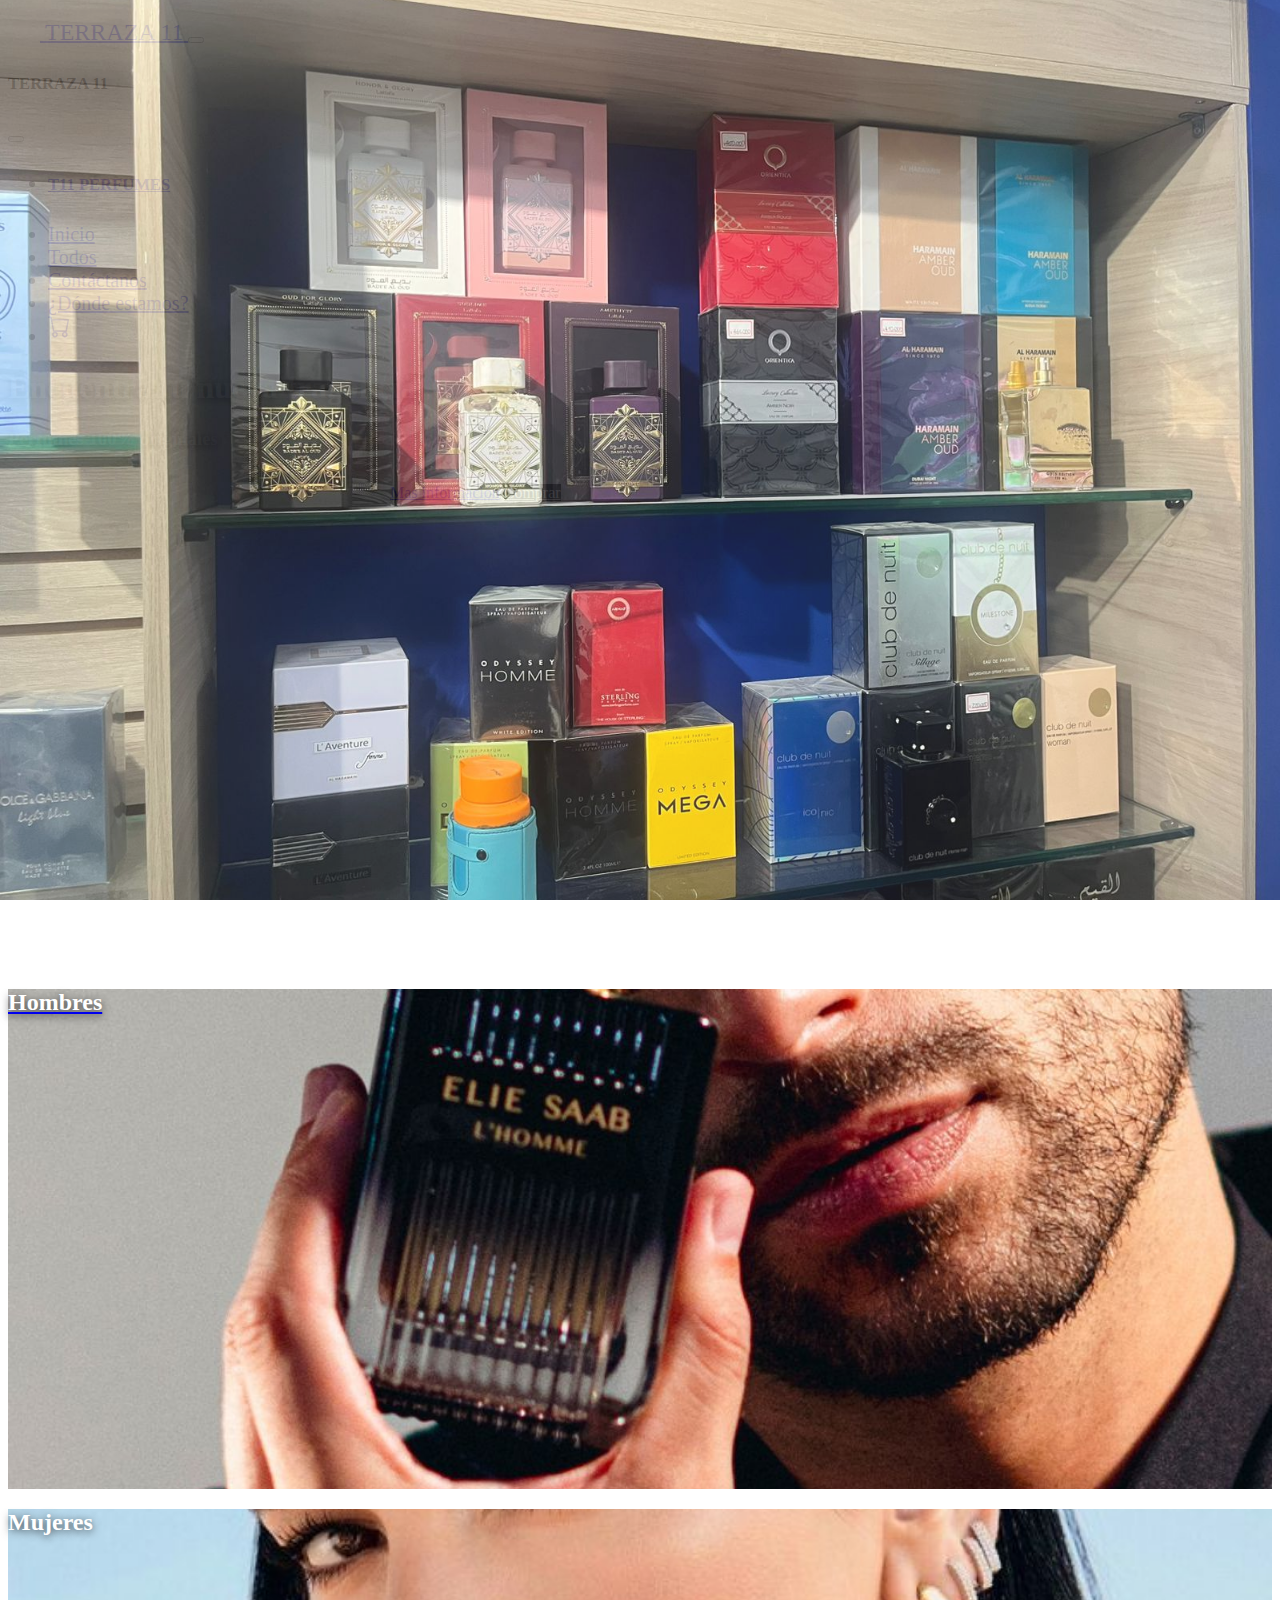
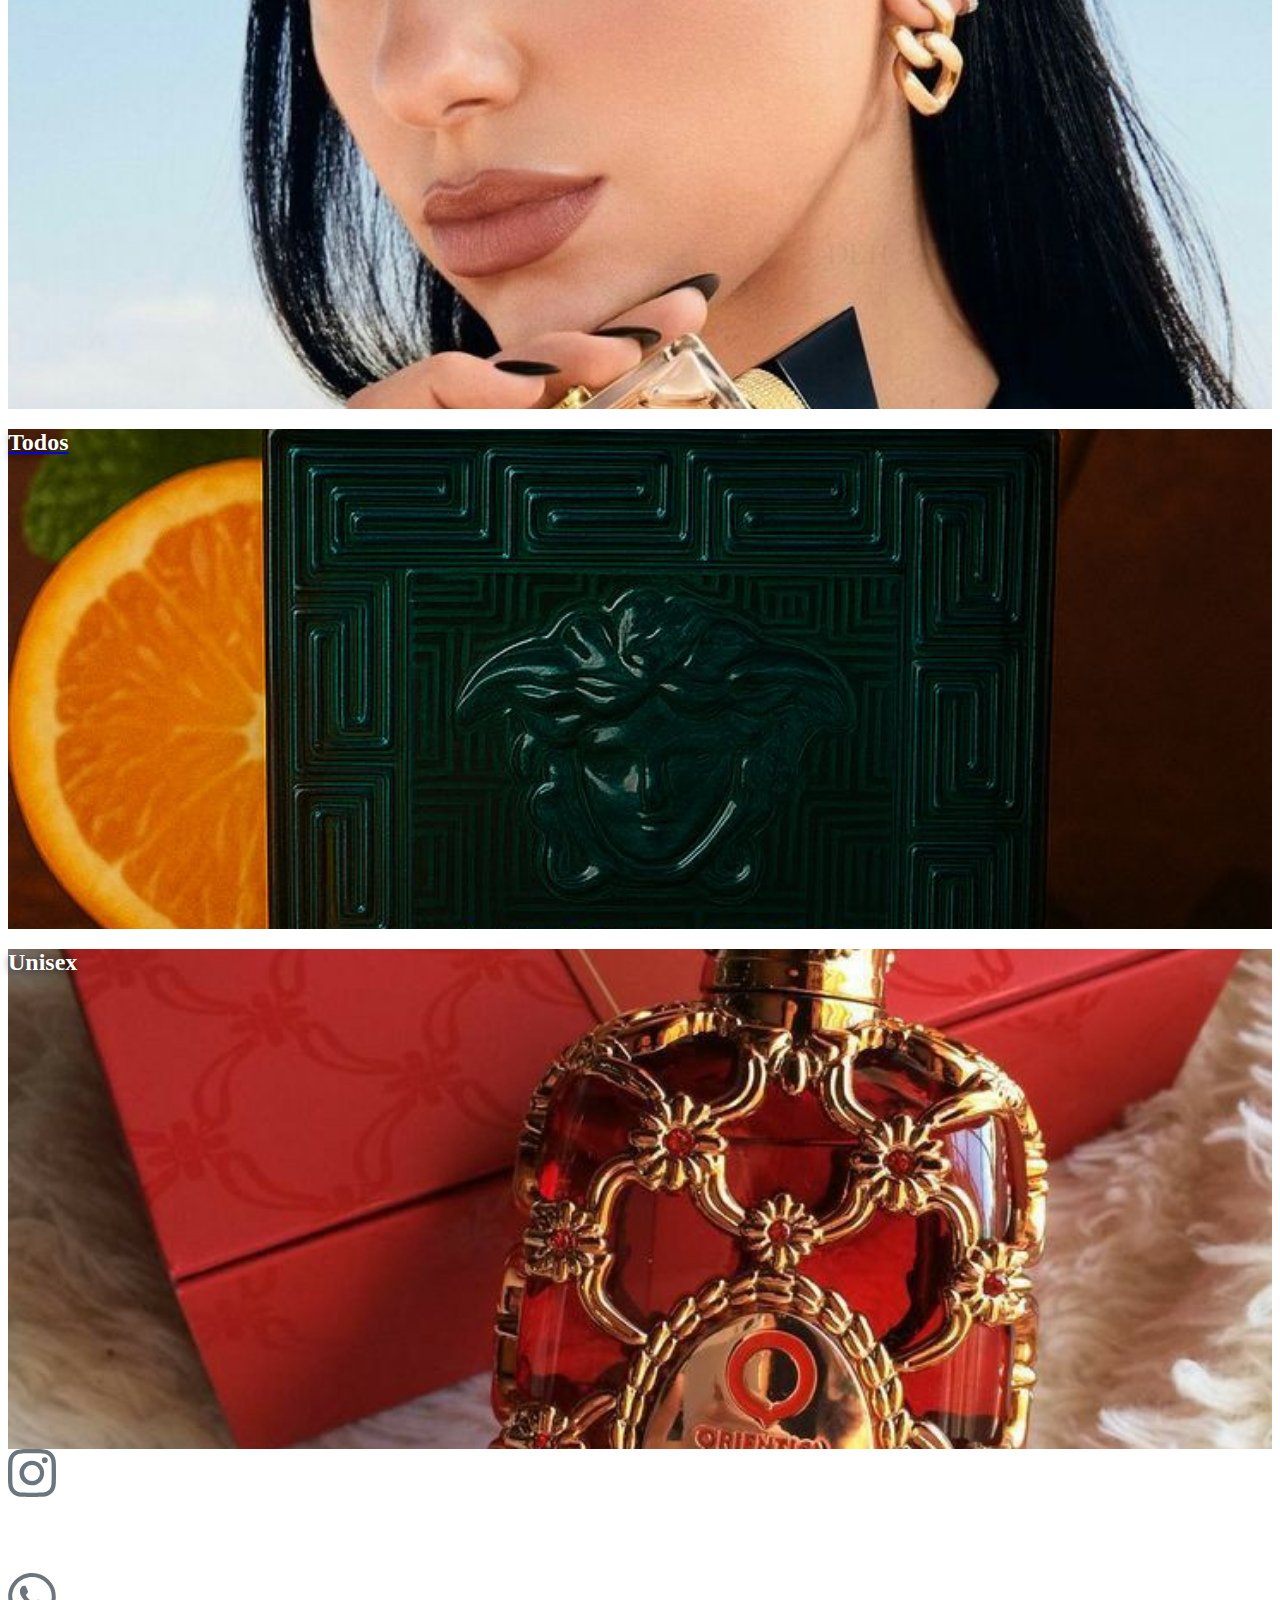
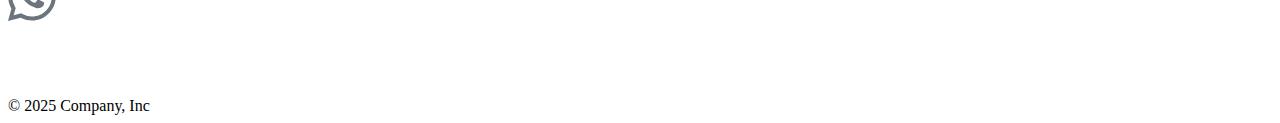
<file: index.html>
<!DOCTYPE html>
<html lang="span">
  <head>
    <meta charset="UTF-8" />
    <meta name="viewport" content="width=device-width, initial-scale=1.0" />
    <title>Document</title>
    <link rel="stylesheet" href="style.css" />
    <link
      href="https://cdn.jsdelivr.net/npm/bootstrap@5.3.7/dist/css/bootstrap.min.css"
      rel="stylesheet"
      integrity="sha384-LN+7fdVzj6u52u30Kp6M/trliBMCMKTyK833zpbD+pXdCLuTusPj697FH4R/5mcr"
      crossorigin="anonymous"
    />
  </head>

  <body>
 <body>
    
  <nav
    class="navbar navbar-expand-md bg-dark sticky-top border-bottom"
    data-bs-theme="dark"
    style="min-height: 80px; font-size: 1.25rem;"
  >
    <div class="container">
      <a class="navbar-brand d-md-none" href="#">
        <svg class="bi" width="32" height="32" aria-hidden="true">
          <use xlink:href="#aperture"></use>
        </svg>
        <span style="font-size: 1.5rem;">TERRAZA 11</span>
      </a>
      <button
        class="navbar-toggler"
        type="button"
        data-bs-toggle="offcanvas"
        data-bs-target="#offcanvas"
        aria-controls="offcanvas"
        aria-label="Toggle navigation"
      >
        <span class="navbar-toggler-icon"></span>
      </button>
      <div
        class="offcanvas offcanvas-end"
        tabindex="-1"
        id="offcanvas"
        aria-labelledby="offcanvasLabel"
      >
        <div class="offcanvas-header">
          <h5 class="offcanvas-title" id="offcanvasLabel">TERRAZA 11</h5>
          <button
            type="button"
            class="btn-close"
            data-bs-dismiss="offcanvas"
            aria-label="Close"
          ></button>
        </div>
        <div class="offcanvas-body">
          <ul class="navbar-nav flex-grow-1 justify-content-between">
            <li class="nav-item">
              <a class="nav-link" href="#" aria-label="Aperture">
                 <h5 class="offcanvas-title" id="offcanvasLabel">T11 PERFUMES</h5>
              </a>
            </li>
            <li class="nav-item"><a class="nav-link" href="./index.html">Inicio</a></li>
            <li class="nav-item">
              <a class="nav-link" href="./Todos.html">Todos</a>
            </li>
            <li class="nav-item">
                <a class="nav-link" href="https://wa.me/573005239992">Contáctanos</a>
                
            </li>
            <li class="nav-item"><a class="nav-link" href="./Donde estamos.html">¿Dónde estamos?</a></li>
            <li class="nav-item">
              <a class="nav-link" href="#" aria-label="Cart">
                <svg xmlns="http://www.w3.org/2000/svg" width="28" height="28" fill="currentColor" class="bi bi-cart" viewBox="0 0 20 20">
                  <path d="M0 1.5A.5.5 0 0 1 .5 1H2a.5.5 0 0 1 .485.379L2.89 3H14.5a.5.5 0 0 1 .491.592l-1.5 8A.5.5 0 0 1 13 12H4a.5.5 0 0 1-.491-.408L2.01 3.607 1.61 2H.5a.5.5 0 0 1-.5-.5M3.102 4l1.313 7h8.17l1.313-7zM5 12a2 2 0 1 0 0 4 2 2 0 0 0 0-4m7 0a2 2 0 1 0 0 4 2 2 0 0 0 0-4m-7 1a1 1 0 1 1 0 2 1 1 0 0 1 0-2m7 0a1 1 0 1 1 0 2 1 1 0 0 1 0-2"/>
                </svg>
              </a>
            </li>
          </ul>
        </div>
      </div>
    </div>
  </nav>
    
      <div class="w-100 p-lg-5 mx-auto my-5 position-relative" style="min-height: 600px;">
  <div style="background-image: url('./HOME/Home\ 1.jpg'); background-size: cover; background-position: center; min-height: 600px; width: 100%; height: 100%; position: absolute; top: 0; left: 0; opacity: 0.9; z-index: 1;">    
  </div>
  
  <div class="position-absolute top-50 start-50 translate-middle text-center w-100" style="color: white; text-shadow: 0 2px 8px rgba(0,0,0,0.7); z-index: 2;">
    <h1 class="display-3 fw-bold">Encuentra tu nueva fragancia</h1>
    <h3 class="fw-normal text-muted mb-3" style="color: #fff !important;">
      Perfumes 100% originales
    </h3>
  <div class="d-flex gap-3 justify-content-center lead fw-normal px-1"
     style="border-radius: 18px; padding: 1rem; max-width: 500px; margin: 0 auto;">
  <a class="icon-link btn btn-light btn-lg" href="./Todos.html">
    Mas información</a>
  <a class="icon-link btn btn-lg" href="https://wa.me/573005239992"
     style="background-color: #212522; color: #fff; border: none;">
    Comprar</a>
</div>
  </div>
</div>
</div>

 <div class="d-md-flex flex-md-equal w-100 my-md-3 ps-md-3">

   <a href="./Hombres.html">
  <div
    class="Btn-img me-md-3 pt-3 px-3 pt-md-5 px-md-5 text-center overflow-hidden position-relative bg-hover-scale"
    style="background-image: url('./HOME/Hombres.jpg'); background-size: cover; background-position: center; min-height: 500px; transition: transform 0.4s cubic-bezier(.25,.8,.25,1);"
  >
    <div class="position-absolute top-50 start-50 translate-middle text-center w-100" style="color: white; text-shadow: 0 2px 8px rgba(0,0,0,0.7);">
      <h2 class="display-5">Hombres</h2>
    </div>
  </div>
</a>

<a href="./Mujeres.html" class="position-relative d-block w-100" style="text-decoration: none;">
  <div 
    class="Btn-img me-md-3 pt-3 px-3 pt-md-5 px-md-5 text-center overflow-hidden position-relative bg-hover-scale"
    style="background-image: url('./HOME/Mujeres.jpg'); background-size: cover; background-position: center; min-height: 500px; transition: transform 0.4s cubic-bezier(.25,.8,.25,1);"
  >
    <div 
      class="position-absolute top-50 start-50 translate-middle text-center w-100" 
      style="color: white; text-shadow: 0 2px 8px rgba(0,0,0,0.7);"
    >
      <h2 class="display-5">Mujeres</h2>
    </div>
  </div>
</a>
    </div>

     <div class="d-md-flex flex-md-equal w-100 my-md-3 ps-md-3">

   <a href="./Todos.html">
  <div
    class="Btn-img me-md-3 pt-3 px-3 pt-md-5 px-md-5 text-center overflow-hidden position-relative bg-hover-scale"
    style="background-image: url('./HOME/Citricos.jpg'); background-size: cover; background-position: center; min-height: 500px; transition: transform 0.4s cubic-bezier(.25,.8,.25,1);"
  >
    <div class="position-absolute top-50 start-50 translate-middle text-center w-100" style="color: white; text-shadow: 0 2px 8px rgba(0,0,0,0.7);">
      <h2 class="display-5">Todos</h2>
    </div>
  </div>
</a>

<a href="./Unisex.html" class="position-relative d-block w-100" style="text-decoration: none;">
  <div 
    class="Btn-img me-md-3 pt-3 px-3 pt-md-5 px-md-5 text-center overflow-hidden position-relative bg-hover-scale"
    style="background-image: url('./HOME/Orientica.jpg'); background-size: cover; background-position: center; min-height: 500px; transition: transform 0.4s cubic-bezier(.25,.8,.25,1);"
  >
    <div 
      class="position-absolute top-50 start-50 translate-middle text-center w-100" 
      style="color: white; text-shadow: 0 2px 8px rgba(0,0,0,0.7);"
    >
      <h2 class="display-5">Unisex</h2>
    </div>
  </div>
</a>
    </div>

  
<footer
  class="d-flex flex-column justify-content-center align-items-center py-3 my-4 border-top w-100"
>
  <div class="d-flex justify-content-center align-items-center">
  <a
    href="https://www.instagram.com/terraza11_/"
    aria-label="Instagram"
  >
    <svg xmlns="http://www.w3.org/2000/svg" width="120" height="120" fill="#6c757d" class="bi bi-instagram" viewBox="0 0 40 40">
      <path d="M8 0C5.829 0 5.556.01 4.703.048 3.85.088 3.269.222 2.76.42a3.9 3.9 0 0 0-1.417.923A3.9 3.9 0 0 0 .42 2.76C.222 3.268.087 3.85.048 4.7.01 5.555 0 5.827 0 8.001c0 2.172.01 2.444.048 3.297.04.852.174 1.433.372 1.942.205.526.478.972.923 1.417.444.445.89.719 1.416.923.51.198 1.09.333 1.942.372C5.555 15.99 5.827 16 8 16s2.444-.01 3.298-.048c.851-.04 1.434-.174 1.943-.372a3.9 3.9 0 0 0 1.416-.923c.445-.445.718-.891.923-1.417.197-.509.332-1.09.372-1.942C15.99 10.445 16 10.173 16 8s-.01-2.445-.048-3.299c-.04-.851-.175-1.433-.372-1.941a3.9 3.9 0 0 0-.923-1.417A3.9 3.9 0 0 0 13.24.42c-.51-.198-1.092-.333-1.943-.372C10.443.01 10.172 0 7.998 0zm-.717 1.442h.718c2.136 0 2.389.007 3.232.046.78.035 1.204.166 1.486.275.373.145.64.319.92.599s.453.546.598.92c.11.281.24.705.275 1.485.039.843.047 1.096.047 3.231s-.008 2.389-.047 3.232c-.035.78-.166 1.203-.275 1.485a2.5 2.5 0 0 1-.599.919c-.28.28-.546.453-.92.598-.28.11-.704.24-1.485.276-.843.038-1.096.047-3.232.047s-2.39-.009-3.233-.047c-.78-.036-1.203-.166-1.485-.276a2.5 2.5 0 0 1-.92-.598 2.5 2.5 0 0 1-.6-.92c-.109-.281-.24-.705-.275-1.485-.038-.843-.046-1.096-.046-3.233s.008-2.388.046-3.231c.036-.78.166-1.204.276-1.486.145-.373.319-.64.599-.92s.546-.453.92-.598c.282-.11.705-.24 1.485-.276.738-.034 1.024-.044 2.515-.045zm4.988 1.328a.96.96 0 1 0 0 1.92.96.96 0 0 0 0-1.92m-4.27 1.122a4.109 4.109 0 1 0 0 8.217 4.109 4.109 0 0 0 0-8.217m0 1.441a2.667 2.667 0 1 1 0 5.334 2.667 2.667 0 0 1 0-5.334"/>
    </svg>
  </a>
  <a href="https://wa.me/573005239992" aria-label="Whatsapp"><div></div>
    <svg xmlns="http://www.w3.org/2000/svg" width="120" height="120" fill="#6c757d" class="bi bi-whatsapp" viewBox="0 0 40 40">
      <path d="M13.601 2.326A7.85 7.85 0 0 0 7.994 0C3.627 0 .068 3.558.064 7.926c0 1.399.366 2.76 1.057 3.965L0 16l4.204-1.102a7.9 7.9 0 0 0 3.79.965h.004c4.368 0 7.926-3.558 7.93-7.93A7.9 7.9 0 0 0 13.6 2.326zM7.994 14.521a6.6 6.6 0 0 1-3.356-.92l-.24-.144-2.494.654.666-2.433-.156-.251a6.56 6.56 0 0 1-1.007-3.505c0-3.626 2.957-6.584 6.591-6.584a6.56 6.56 0 0 1 4.66 1.931 6.56 6.56 0 0 1 1.928 4.66c-.004 3.639-2.961 6.592-6.592 6.592m3.615-4.934c-.197-.099-1.17-.578-1.353-.646-.182-.065-.315-.099-.445.099-.133.197-.513.646-.627.775-.114.133-.232.148-.43.05-.197-.1-.836-.308-1.592-.985-.59-.525-.985-1.175-1.103-1.372-.114-.198-.011-.304.088-.403.087-.088.197-.232.296-.346.1-.114.133-.198.198-.33.065-.134.034-.248-.015-.347-.05-.099-.445-1.076-.612-1.47-.16-.389-.323-.335-.445-.34-.114-.007-.247-.007-.38-.007a.73.73 0 0 0-.529.247c-.182.198-.691.677-.691 1.654s.71 1.916.81 2.049c.098.133 1.394 2.132 3.383 2.992.47.205.84.326 1.129.418.475.152.904.129 1.246.08.38-.058 1.171-.48 1.338-.943.164-.464.164-.86.114-.943-.049-.084-.182-.133-.38-.232"/>
    </svg>
  </a>
</div>
    <span class="mb-3 mb-md-0 text-body-secondary text-center"
      >© 2025 Company, Inc</span
    >
  </div>
</footer>

    <script
      src="https://cdn.jsdelivr.net/npm/bootstrap@5.3.7/dist/js/bootstrap.bundle.min.js"
      integrity="sha384-ndDqU0Gzau9qJ1lfW4pNLlhNTkCfHzAVBReH9diLvGRem5+R9g2FzA8ZGN954O5Q"
      crossorigin="anonymous"
    ></script>
  </body>
</html>
</file>
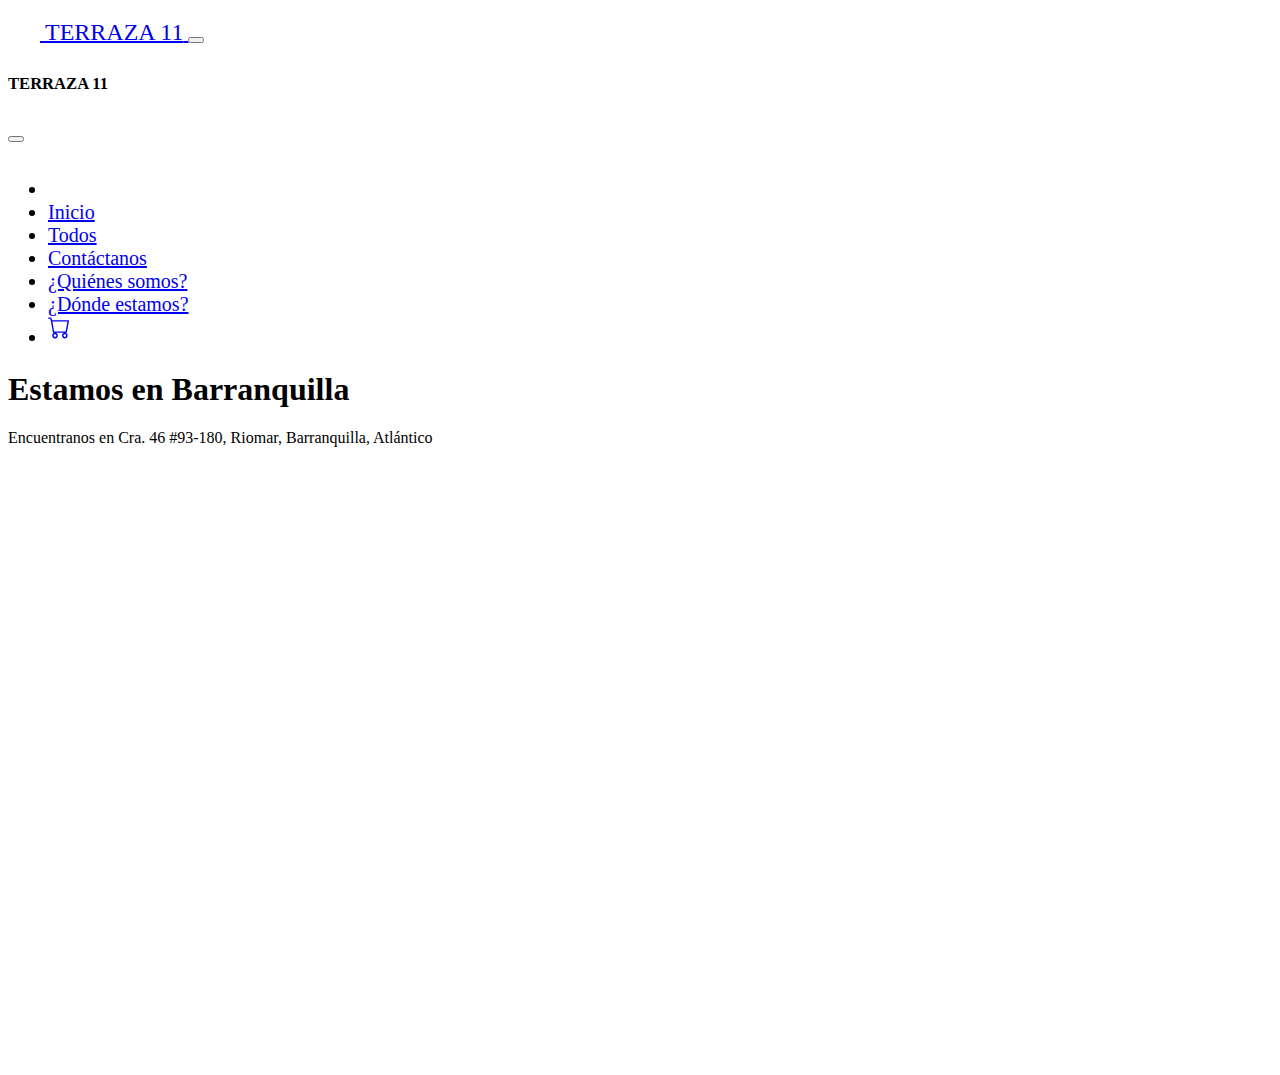
<file: Donde estamos.html>
<!DOCTYPE html>
<html lang="en">
  <head>
    <meta charset="UTF-8" />
    <meta name="viewport" content="width=device-width, initial-scale=1.0" />
    <title>Document</title>
    <link
      href="https://cdn.jsdelivr.net/npm/bootstrap@5.3.7/dist/css/bootstrap.min.css"
      rel="stylesheet"
      integrity="sha384-LN+7fdVzj6u52u30Kp6M/trliBMCMKTyK833zpbD+pXdCLuTusPj697FH4R/5mcr"
      crossorigin="anonymous"
    />
  </head>
  <body>
    <nav
      class="navbar navbar-expand-md bg-dark sticky-top border-bottom"
      data-bs-theme="dark"
      style="min-height: 80px; font-size: 1.25rem"
    >
      <div class="container">
        <a class="navbar-brand d-md-none" href="#">
          <svg class="bi" width="32" height="32" aria-hidden="true">
            <use xlink:href="#aperture"></use>
          </svg>
          <span style="font-size: 1.5rem">TERRAZA 11</span>
        </a>
        <button
          class="navbar-toggler"
          type="button"
          data-bs-toggle="offcanvas"
          data-bs-target="#offcanvas"
          aria-controls="offcanvas"
          aria-label="Toggle navigation"
        >
          <span class="navbar-toggler-icon"></span>
        </button>
        <div
          class="offcanvas offcanvas-end"
          tabindex="-1"
          id="offcanvas"
          aria-labelledby="offcanvasLabel"
        >
          <div class="offcanvas-header">
            <h5 class="offcanvas-title" id="offcanvasLabel">TERRAZA 11</h5>
            <button
              type="button"
              class="btn-close"
              data-bs-dismiss="offcanvas"
              aria-label="Close"
            ></button>
          </div>
          <div class="offcanvas-body">
            <ul class="navbar-nav flex-grow-1 justify-content-between">
              <li class="nav-item">
                <a class="nav-link" href="#" aria-label="Aperture">
                  <svg class="bi" width="32" height="32" aria-hidden="true">
                    <use xlink:href="#aperture"></use>
                  </svg>
                </a>
              </li>
              <li class="nav-item">
                <a class="nav-link" href="./index.html">Inicio</a>
              </li>
              <li class="nav-item">
                <a class="nav-link" href="./Todos.html">Todos</a>
              </li>
              <li class="nav-item">
                <a class="nav-link" href="https://wa.me/573005239992"
                  >Contáctanos</a
                >
              </li>
              <li class="nav-item">
                <a class="nav-link" href="./Quienes somos.html"
                  >¿Quiénes somos?</a
                >
              </li>
              <li class="nav-item">
                <a class="nav-link" href="./Donde estamos.html"
                  >¿Dónde estamos?</a
                >
              </li>
              <li class="nav-item">
                <a class="nav-link" href="#" aria-label="Cart">
                  <svg
                    xmlns="http://www.w3.org/2000/svg"
                    width="28"
                    height="28"
                    fill="currentColor"
                    class="bi bi-cart"
                    viewBox="0 0 20 20"
                  >
                    <path
                      d="M0 1.5A.5.5 0 0 1 .5 1H2a.5.5 0 0 1 .485.379L2.89 3H14.5a.5.5 0 0 1 .491.592l-1.5 8A.5.5 0 0 1 13 12H4a.5.5 0 0 1-.491-.408L2.01 3.607 1.61 2H.5a.5.5 0 0 1-.5-.5M3.102 4l1.313 7h8.17l1.313-7zM5 12a2 2 0 1 0 0 4 2 2 0 0 0 0-4m7 0a2 2 0 1 0 0 4 2 2 0 0 0 0-4m-7 1a1 1 0 1 1 0 2 1 1 0 0 1 0-2m7 0a1 1 0 1 1 0 2 1 1 0 0 1 0-2"
                    />
                  </svg>
                </a>
              </li>
            </ul>
          </div>
        </div>
      </div>
    </nav>

    <div class="px-4 pt-5 my-5 text-center border-bottom">
      <div>
        <h1 class="display-4 fw-bold text-body-emphasis">
          Estamos en Barranquilla
        </h1>
        <div class="col-lg-6 mx-auto">
          <p class="lead mb-5">
            Encuentranos en Cra. 46 #93-180, Riomar, Barranquilla, Atlántico
          </p>
        </div>
      </div>
      <div class="overflow-hidden" style="max-height: 600vh">
        <div class="map_container">
          <iframe
            src="https://www.google.com/maps/embed?pb=!1m18!1m12!1m3!1d3916.4395146271577!2d-74.83098012424473!3d11.005613489157449!2m3!1f0!2f0!3f0!3m2!1i1024!2i768!4f13.1!3m3!1m2!1s0x8ef42d0005991b21%3A0xc7e20037f1101517!2sTERRAZA%2011%20Barber%20Club!5e0!3m2!1ses!2sco!4v1754779206679!5m2!1ses!2sco"
            width="80%"
            height="600px"
            style="border: 0"
            allowfullscreen=""
            loading="lazy"
            referrerpolicy="no-referrer-when-downgrade"
          ></iframe>
        </div>
      </div>
    </div>

    <script
      src="https://cdn.jsdelivr.net/npm/bootstrap@5.3.7/dist/js/bootstrap.bundle.min.js"
      integrity="sha384-ndDqU0Gzau9qJ1lfW4pNLlhNTkCfHzAVBReH9diLvGRem5+R9g2FzA8ZGN954O5Q"
      crossorigin="anonymous"
    ></script>
  </body>
</html>
</file>
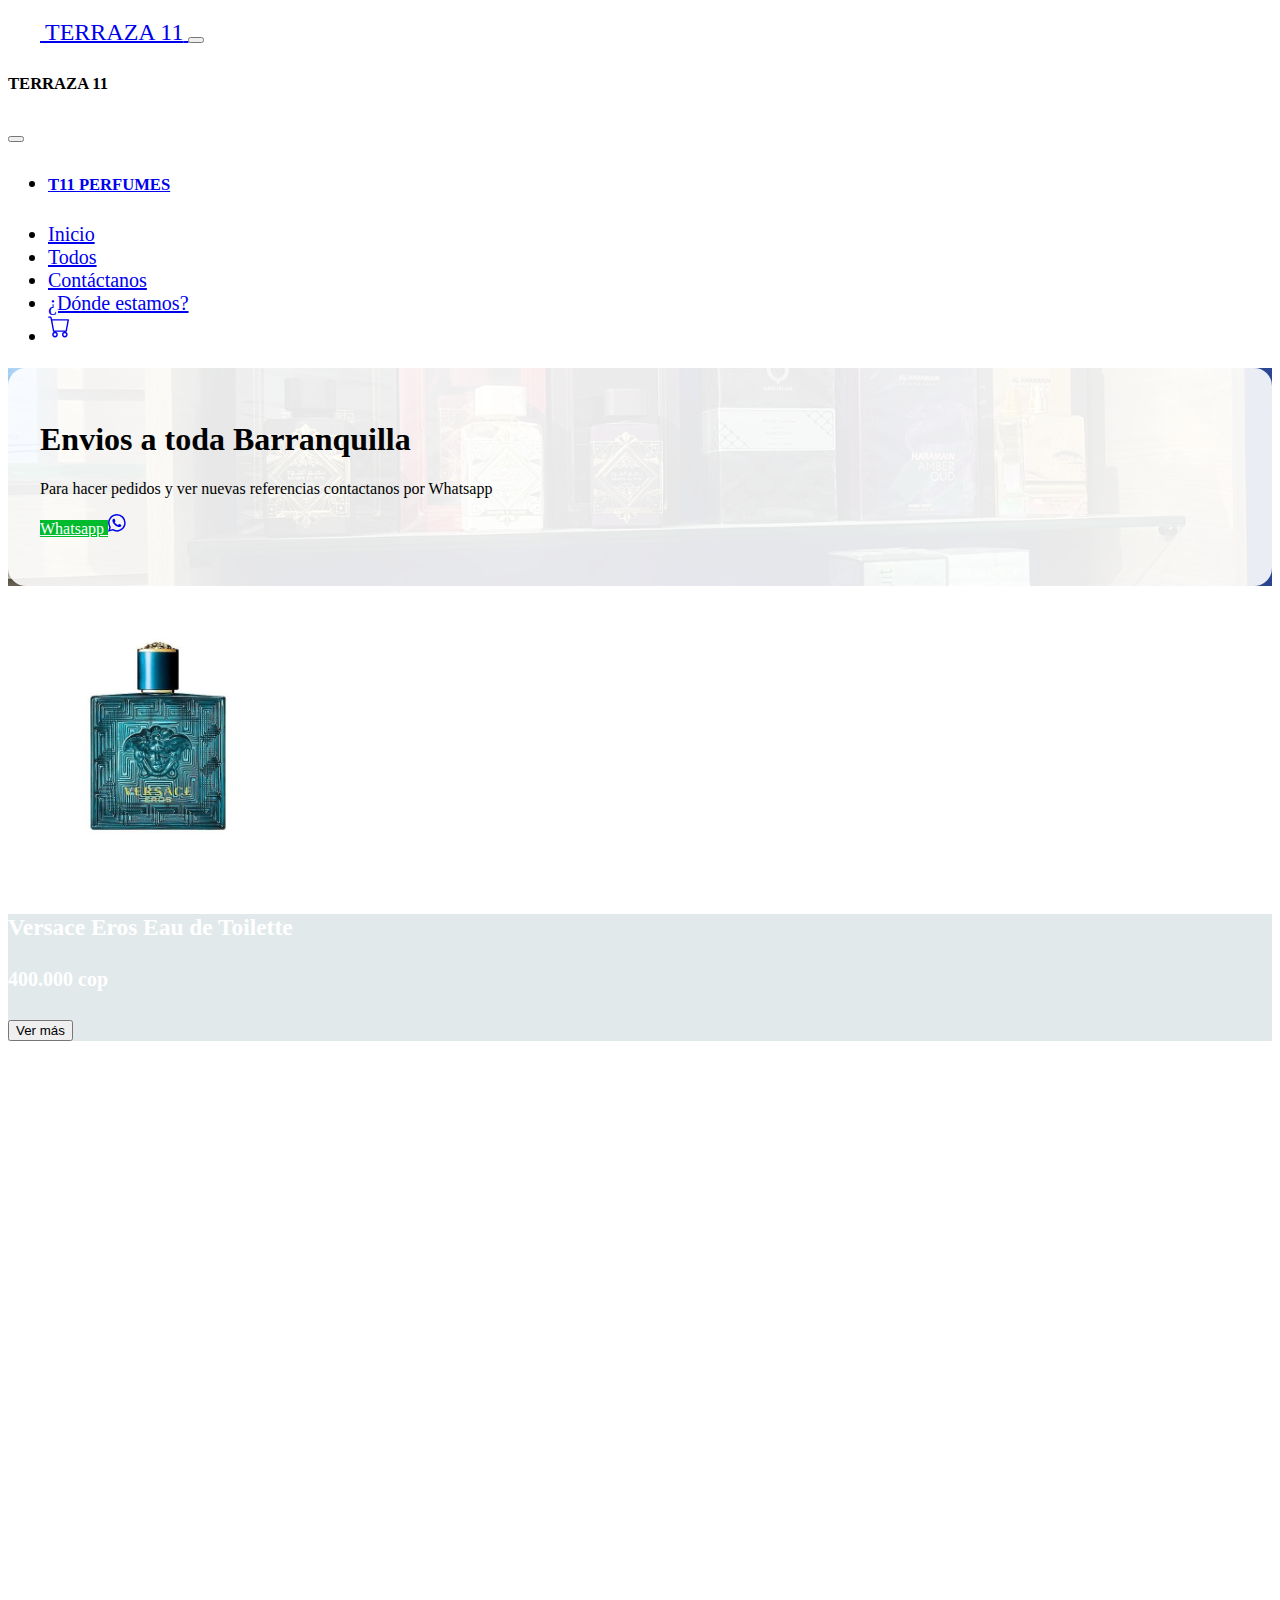
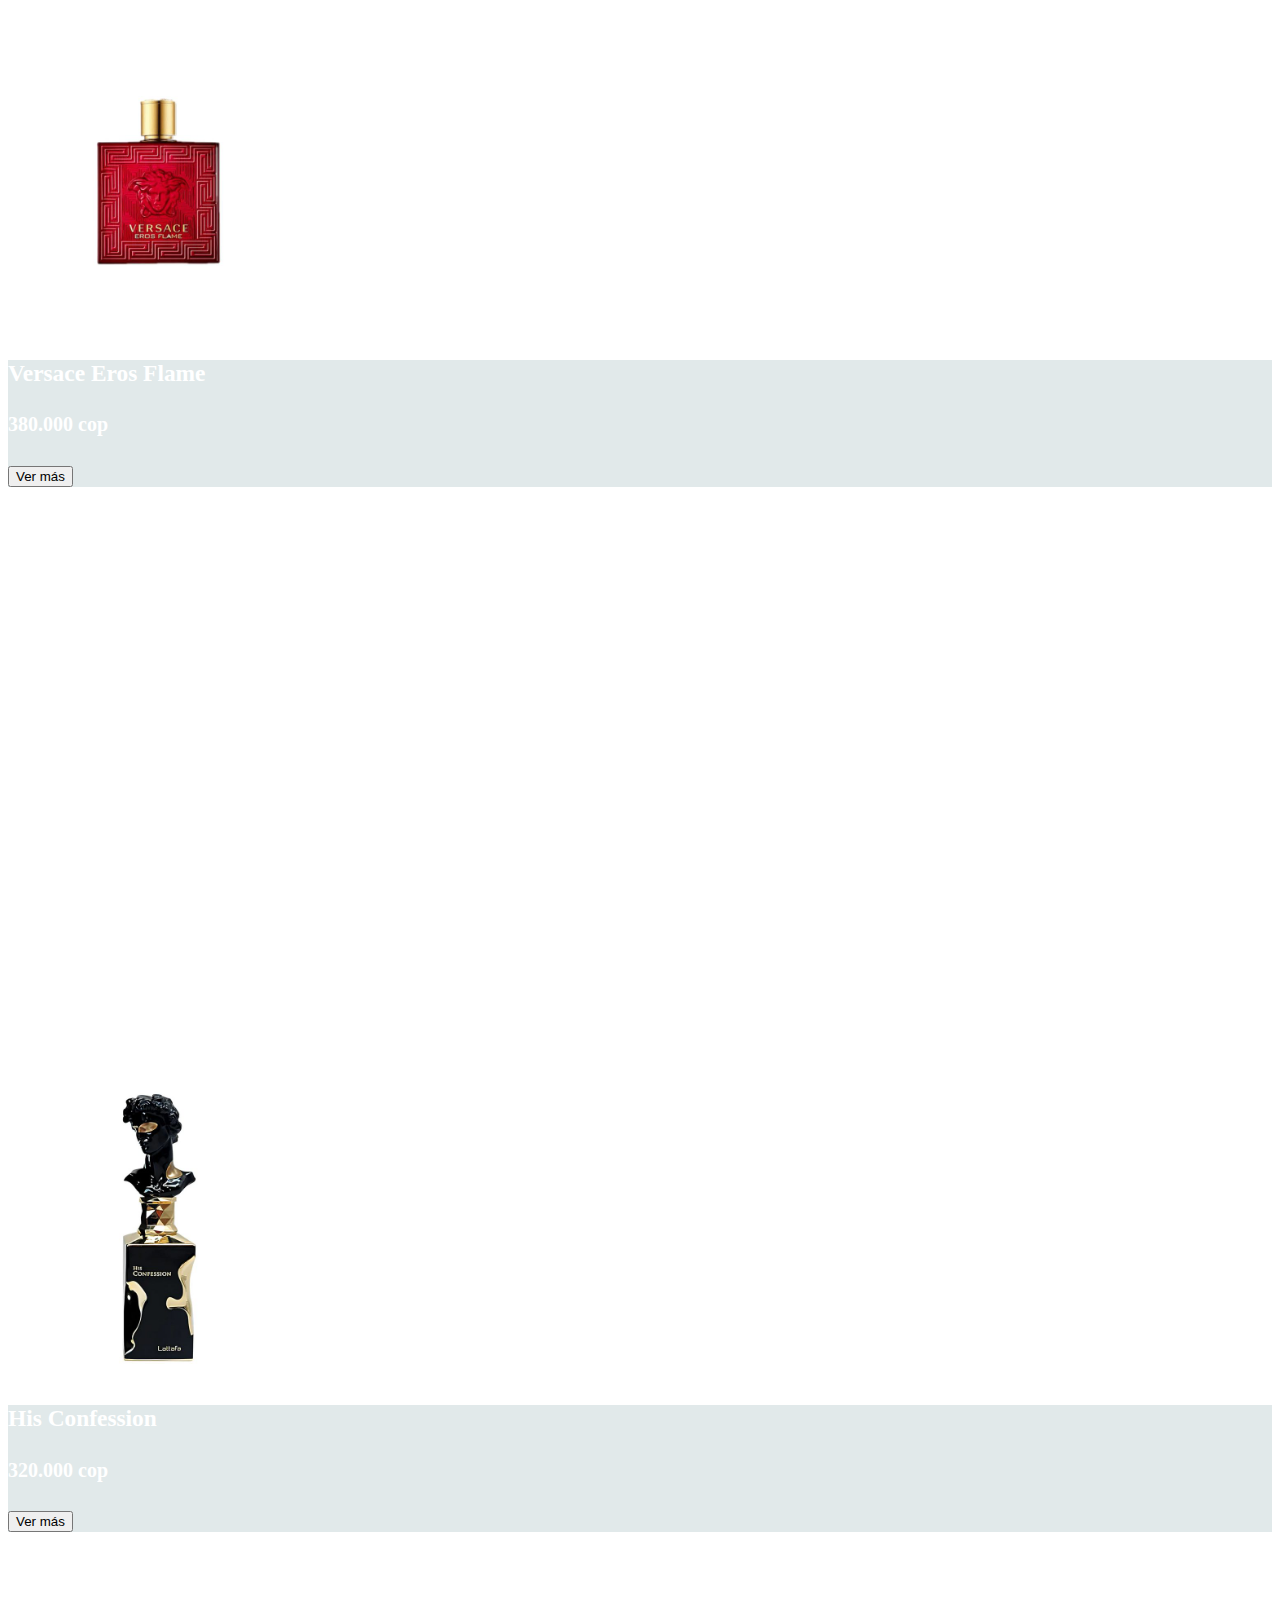
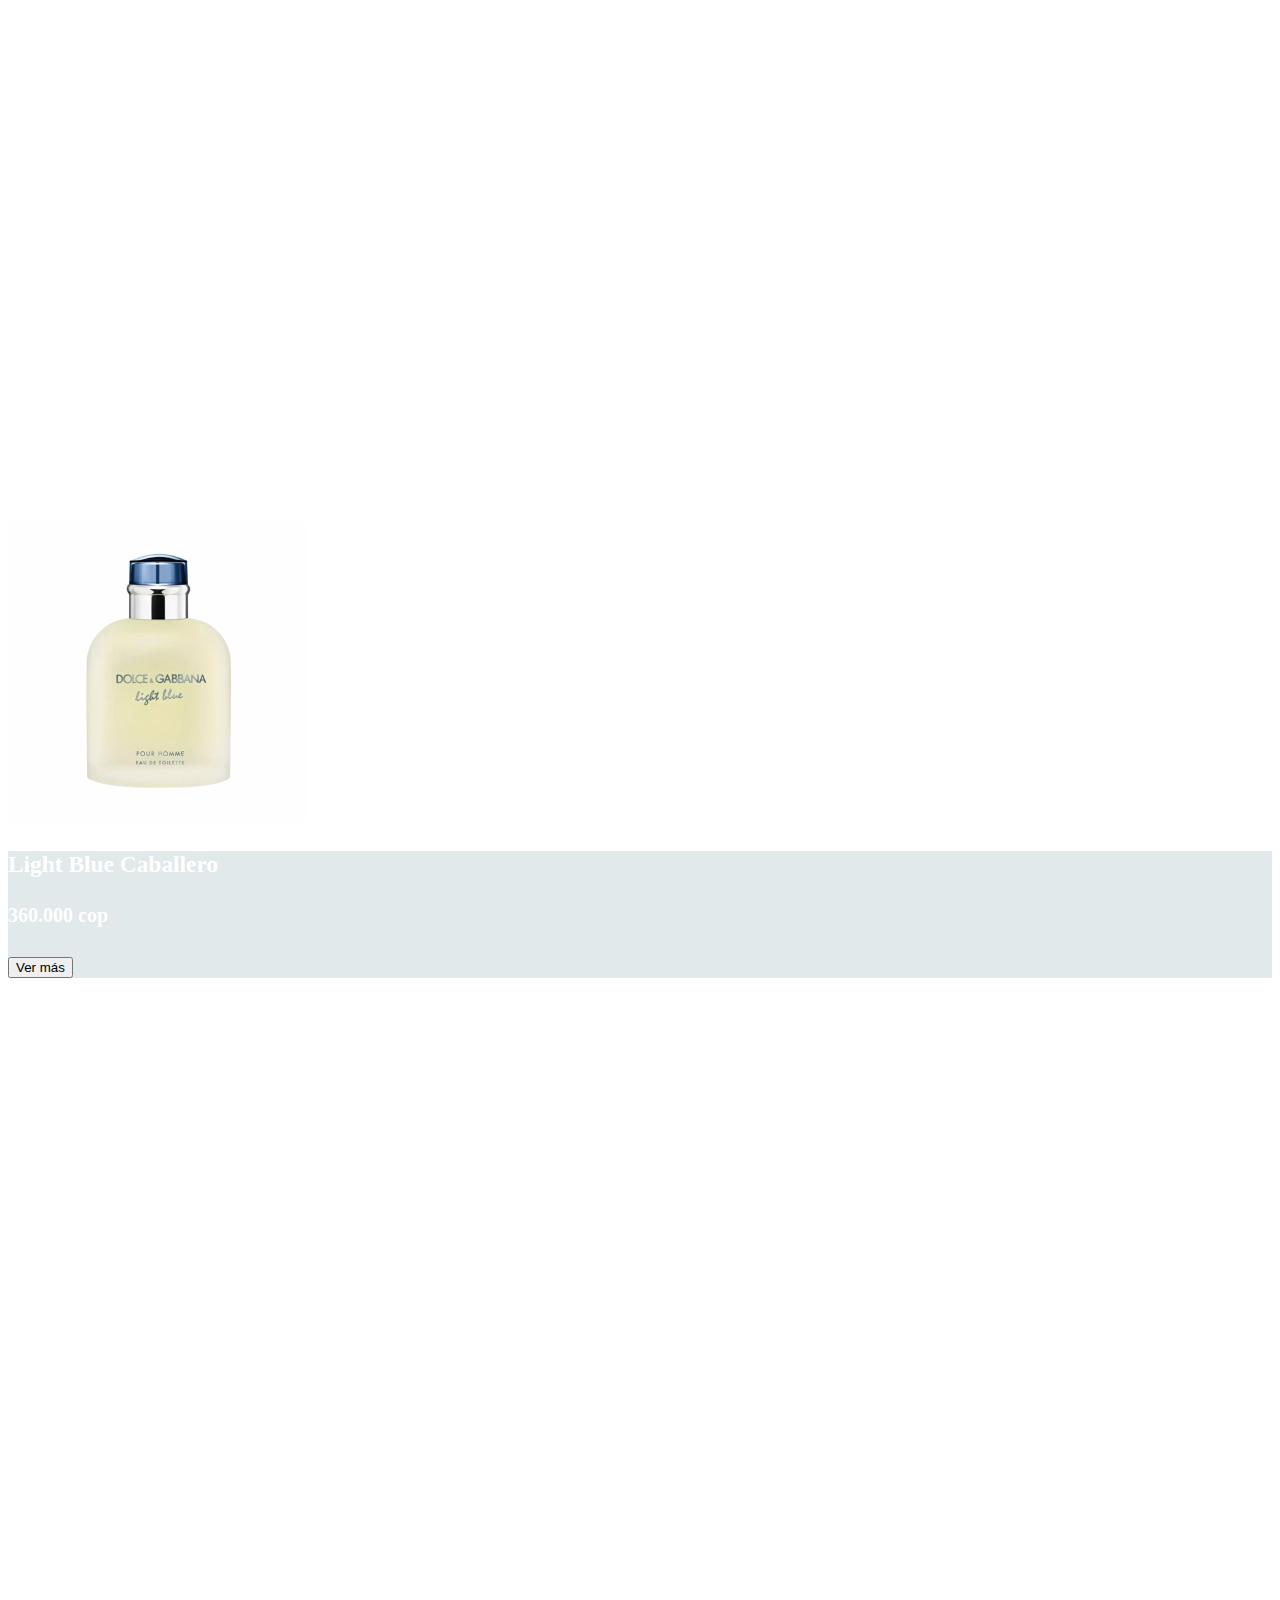
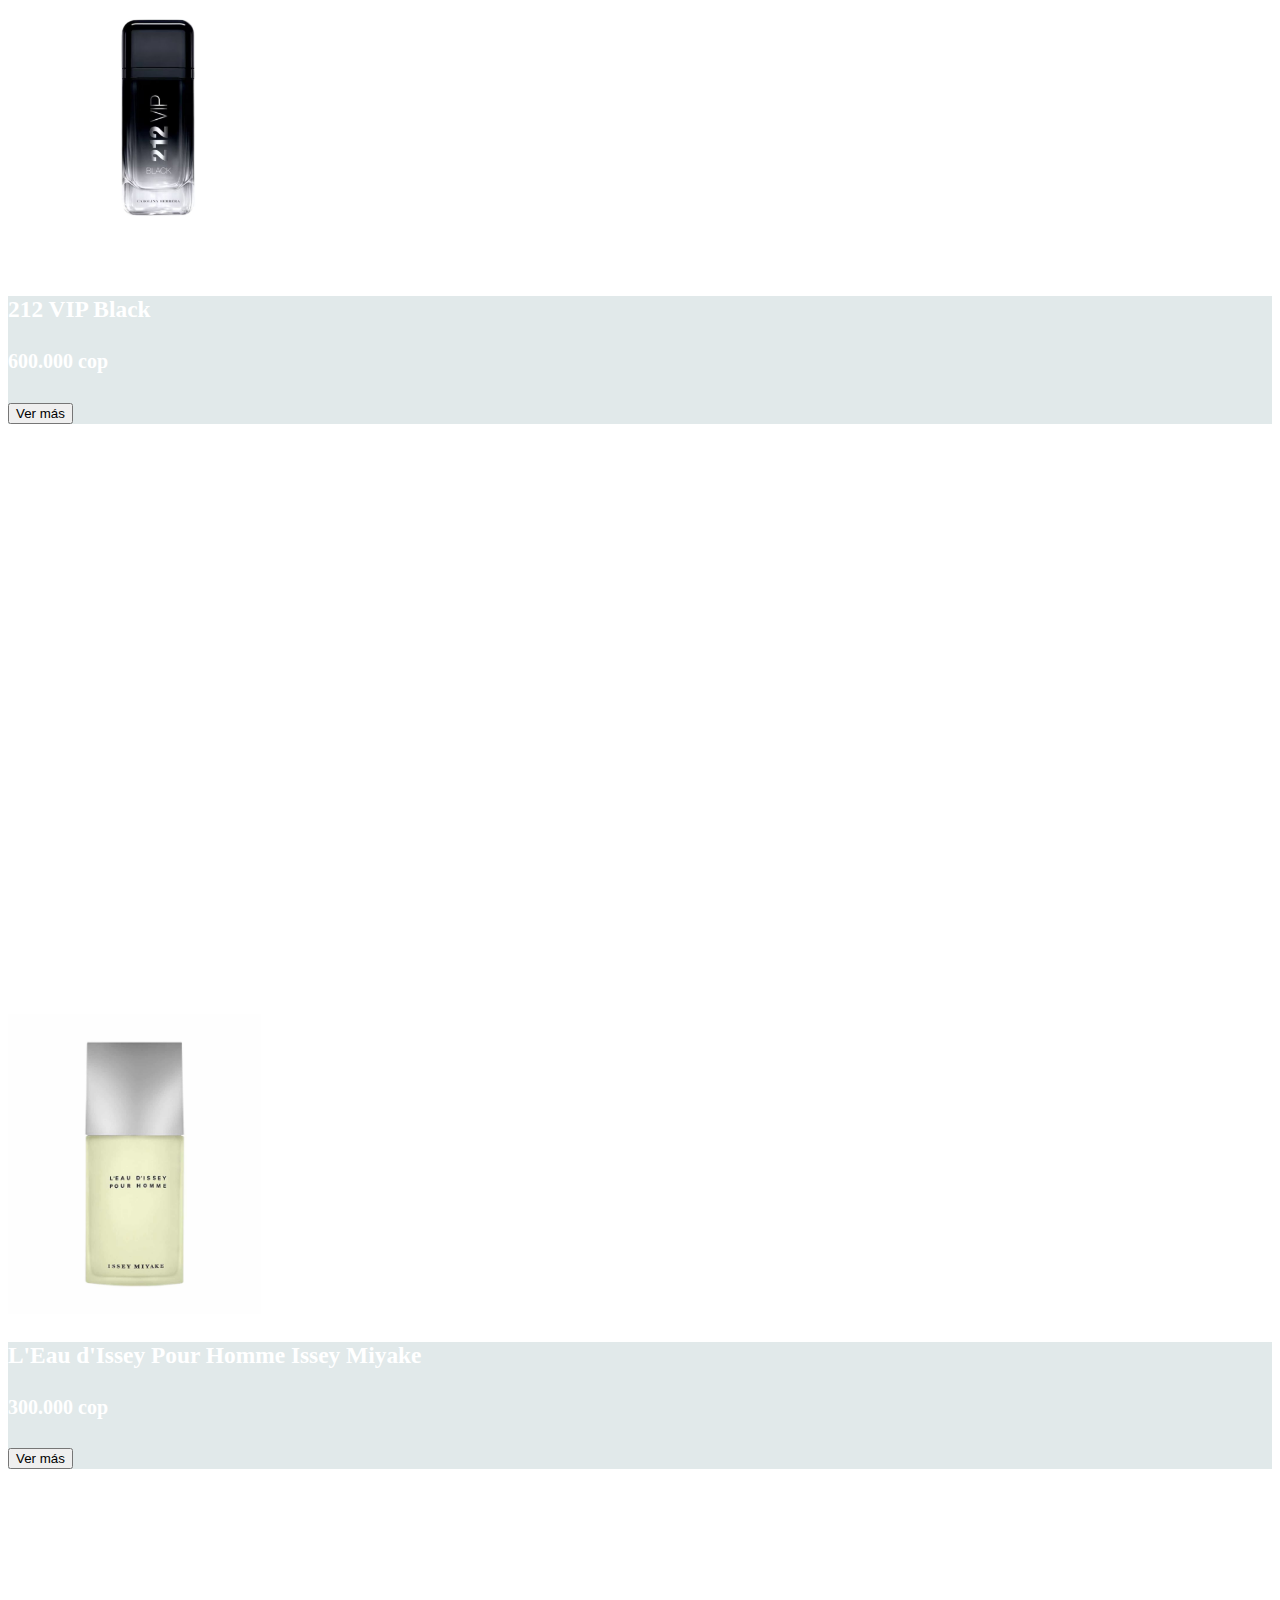
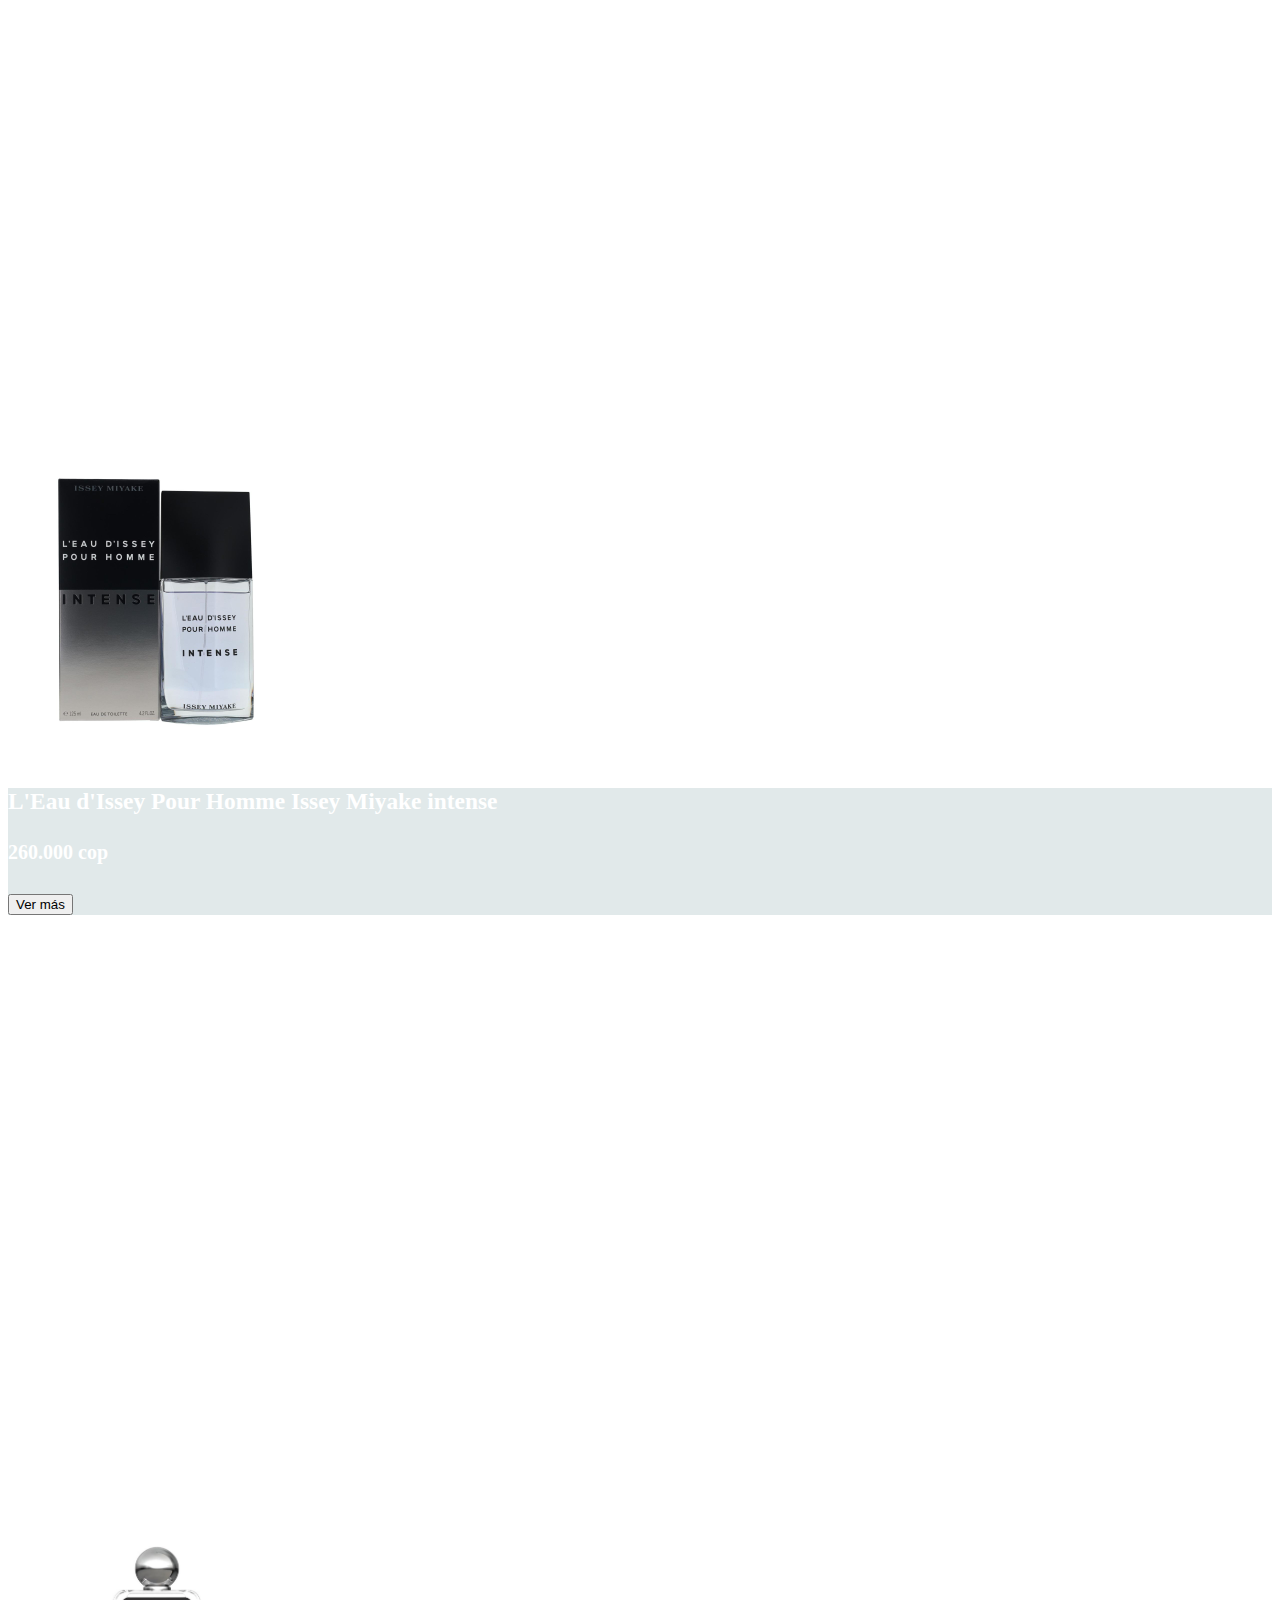
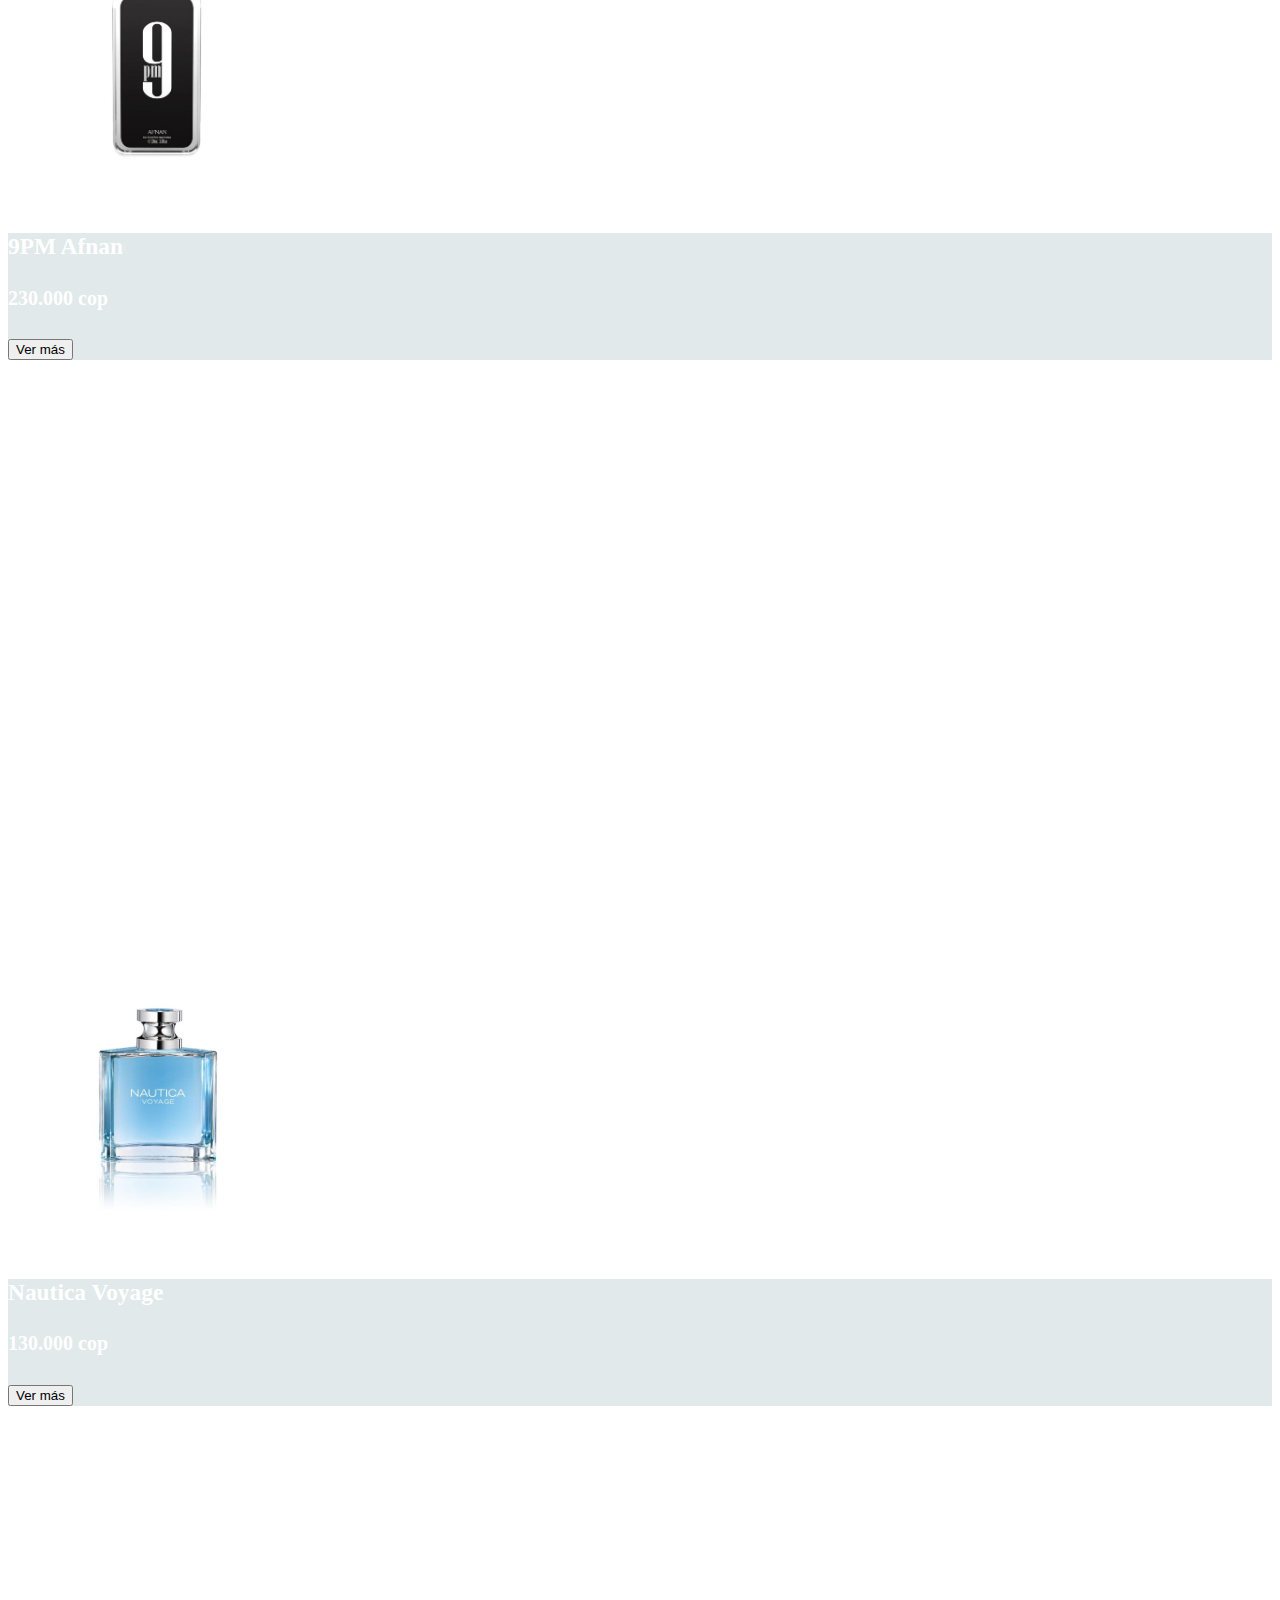
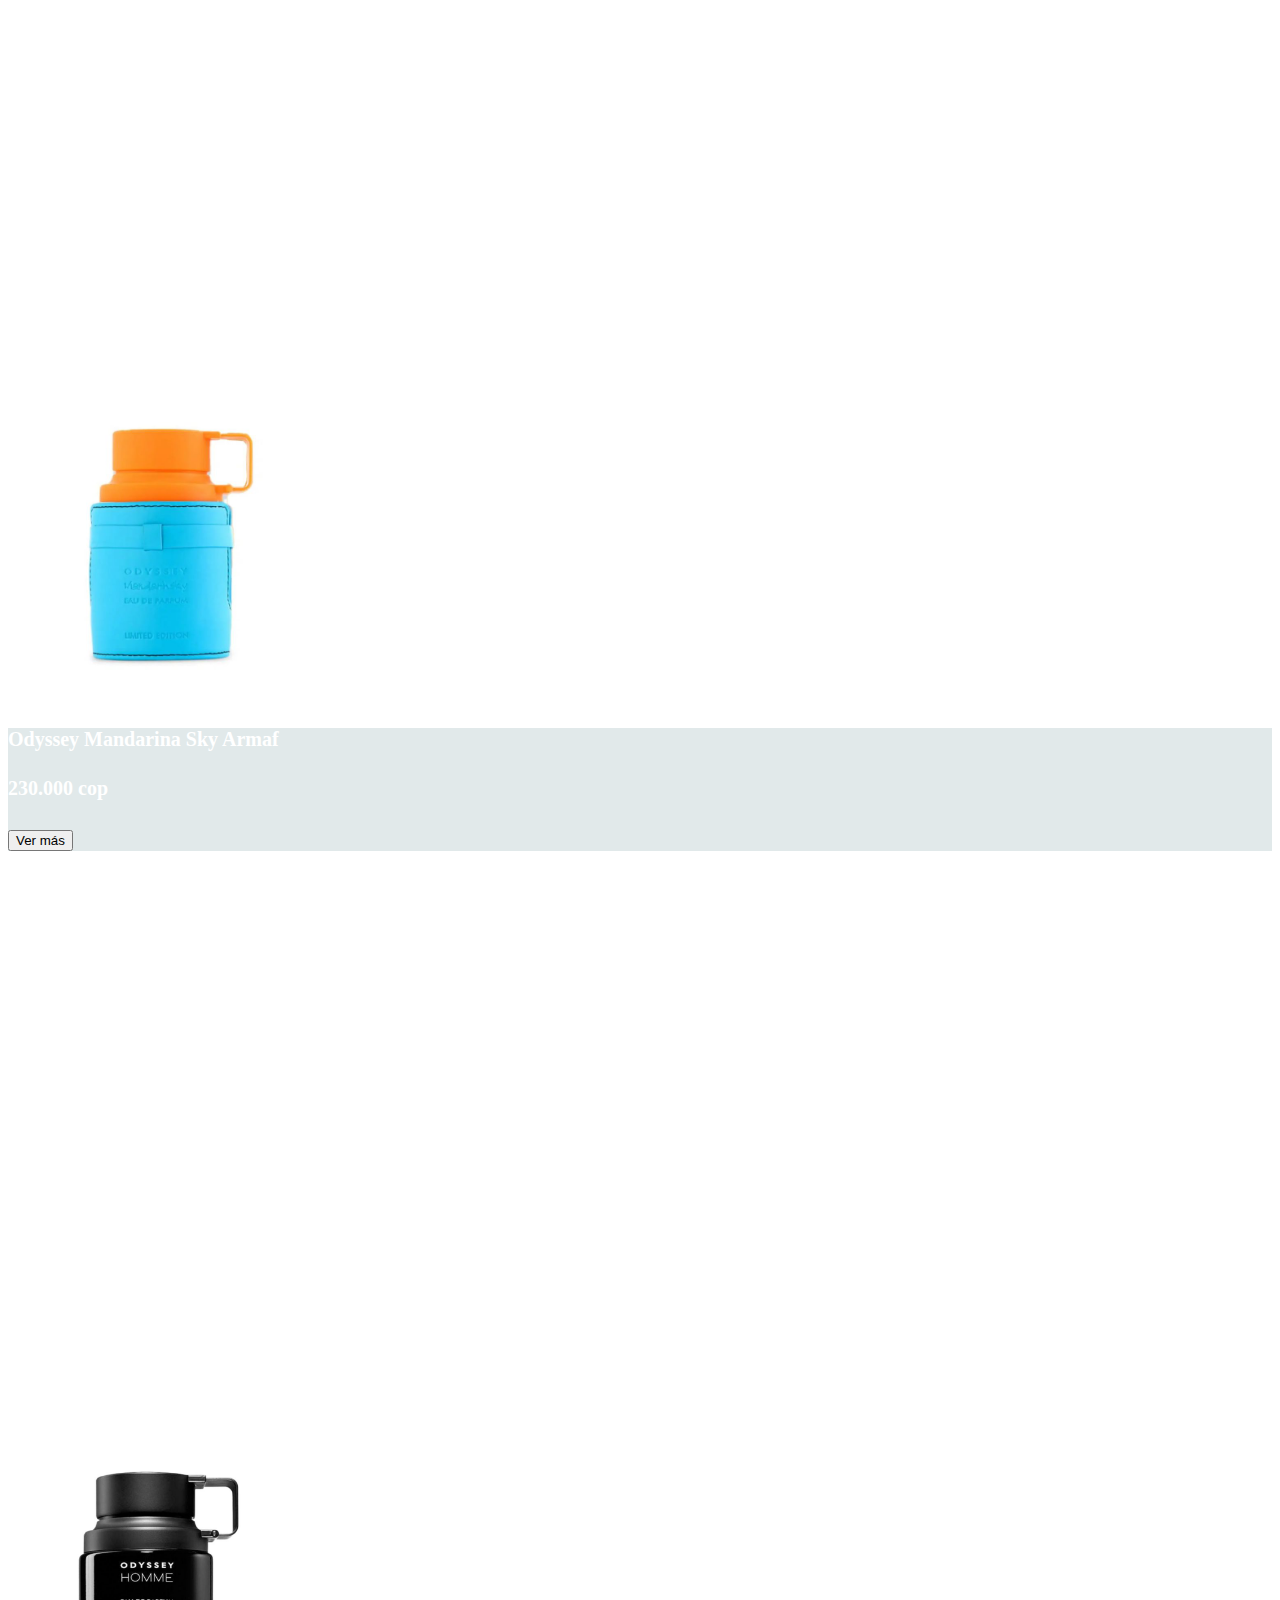
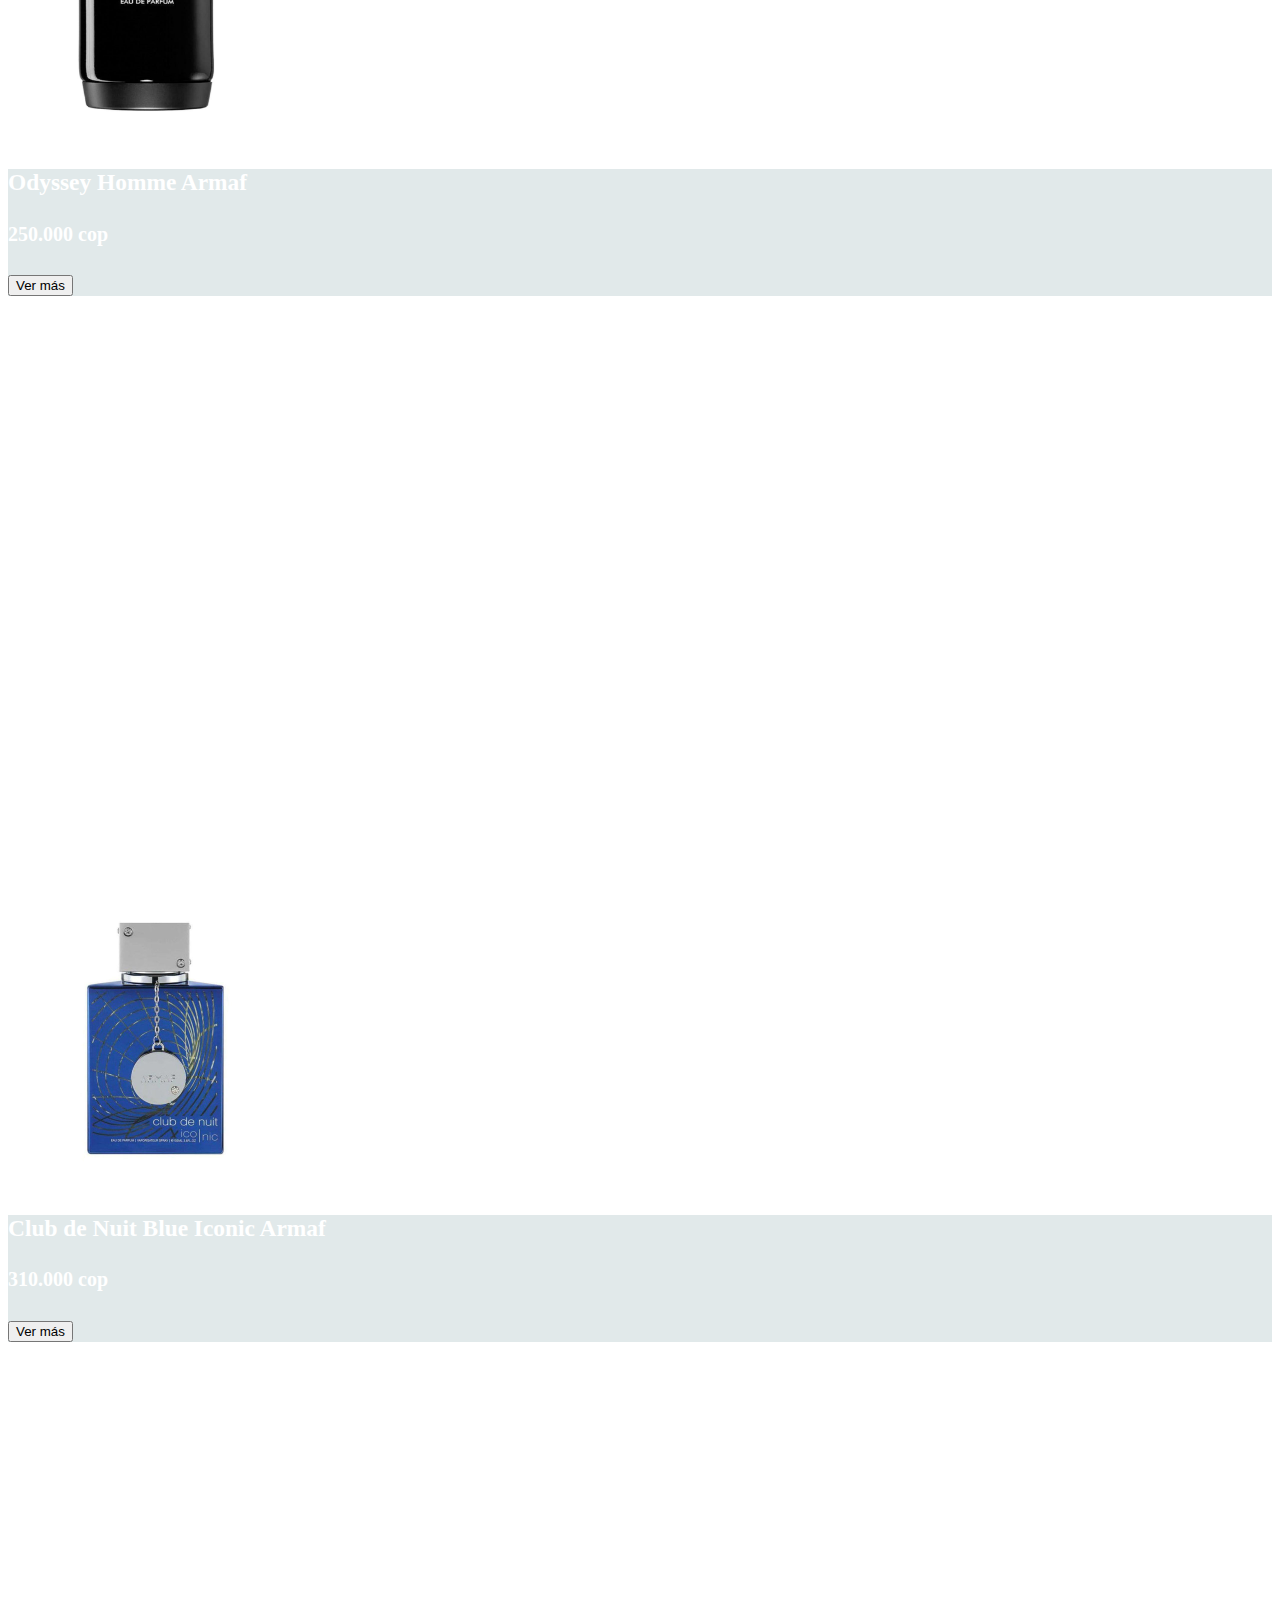
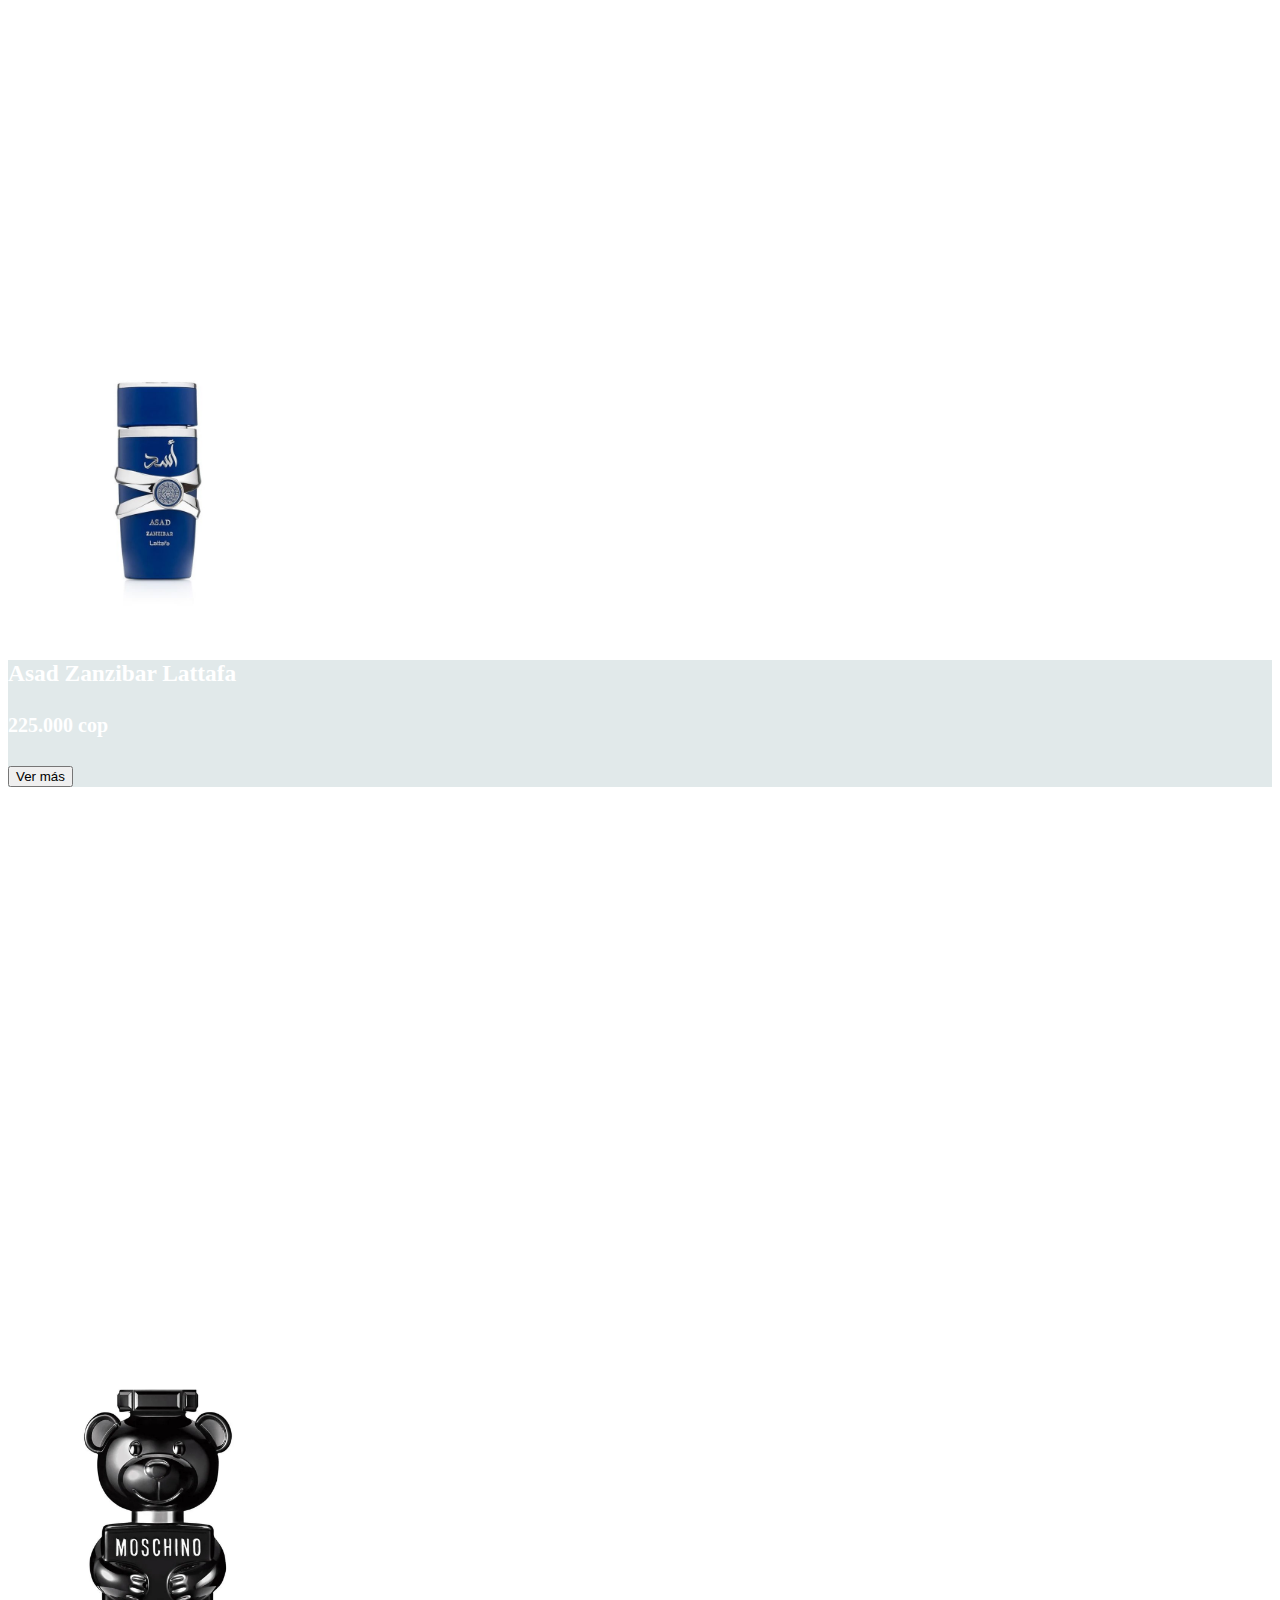
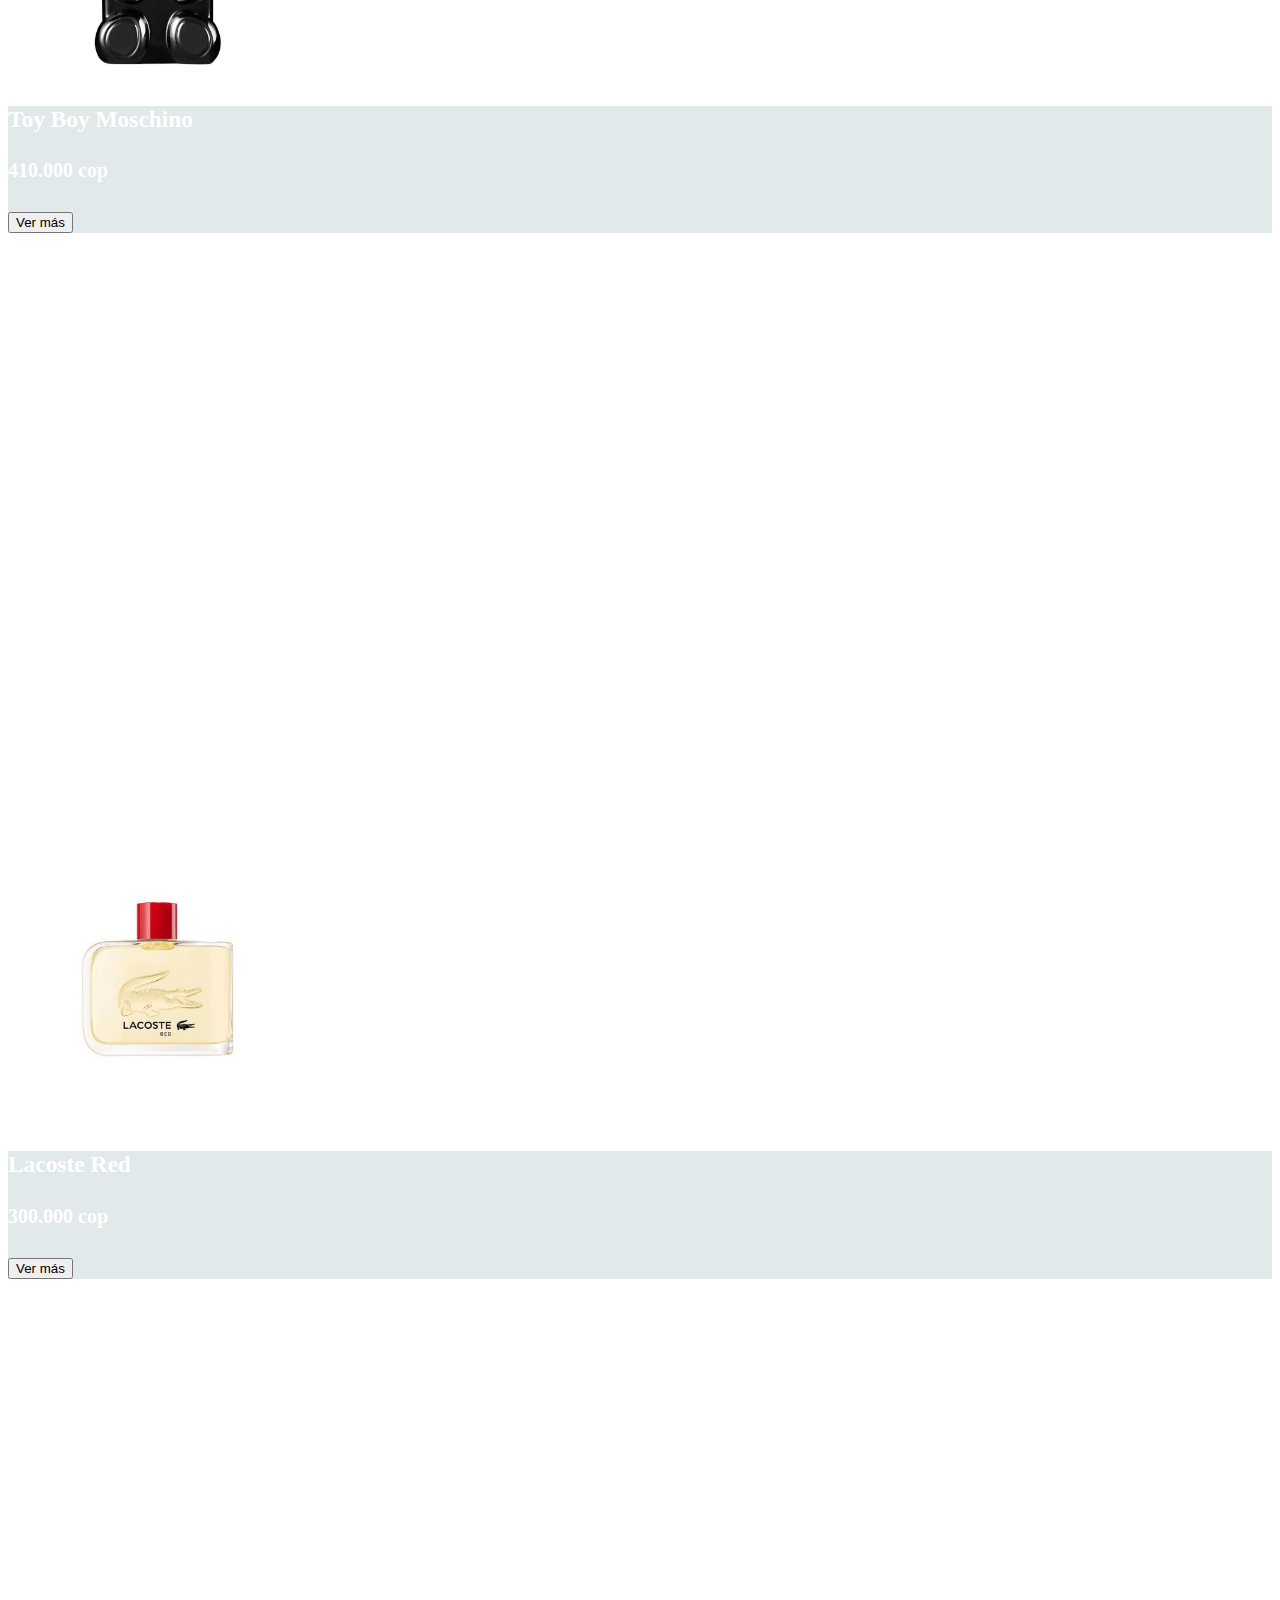
<file: Hombres.html>
<!DOCTYPE html>
<html lang="en">
  <head>
    <meta charset="UTF-8" />
    <meta name="viewport" content="width=device-width, initial-scale=1.0" />
    <title>Aroma</title>
    <link
      href="https://cdn.jsdelivr.net/npm/bootstrap@5.3.7/dist/css/bootstrap.min.css"
      rel="stylesheet"
      integrity="sha384-LN+7fdVzj6u52u30Kp6M/trliBMCMKTyK833zpbD+pXdCLuTusPj697FH4R/5mcr"
      crossorigin="anonymous"
    />
    <style>
      .bg-hover-scale:hover {
        transform: scale(1.05);
        transition: transform 0.3s ease;
      }
      .card-body {
        background-color: rgba(211, 223, 225, 0.689);
      }

      .box-btn a {
        text-decoration: none;
        color: #fff;
        padding: 0px 0px;
        border-radius: 5px;
        font-size: 20px;
      }

      .modal {
        visibility: hidden;

        display: flex;
        justify-content: center;
        align-items: center;
      }

      .modal-content {
        justify-content: center;
        align-items: center;
        position: relative;
        width: 90%;
        max-width: 550px;
        height: 550px;
        background-color: #fff;
        padding: 20px;
        border-radius: 10px;
        box-shadow: 0 0 10px rgba(0, 0, 0, 0.1);
      }

      .modal-img {
        width: 100%;
      }
      .modal-img img {
        width: 100%;
        height: 100%;
        object-fit: cover;
      }

      .close-btn {
        position: absolute;
        top: 10px;
        right: 10px;
        width: 30px;
        display: flex;
        justify-content: center;
        align-items: center;
        border-radius: 5px;
      }

      .close-btn a {
        text-decoration: none;
        color: #5e6469;
        font-size: 30px;
      }

      .modal:target {
        visibility: visible;
        opacity: 1;
      }
    </style>
  </head>
  <body>
    <nav
      class="navbar navbar-expand-md bg-dark sticky-top border-bottom"
      data-bs-theme="dark"
      style="min-height: 80px; font-size: 1.25rem"
    >
      <div class="container">
        <a class="navbar-brand d-md-none" href="#">
          <svg class="bi" width="32" height="32" aria-hidden="true">
            <use xlink:href="#aperture"></use>
          </svg>
          <span style="font-size: 1.5rem">TERRAZA 11</span>
        </a>
        <button
          class="navbar-toggler"
          type="button"
          data-bs-toggle="offcanvas"
          data-bs-target="#offcanvas"
          aria-controls="offcanvas"
          aria-label="Toggle navigation"
        >
          <span class="navbar-toggler-icon"></span>
        </button>
        <div
          class="offcanvas offcanvas-end"
          tabindex="-1"
          id="offcanvas"
          aria-labelledby="offcanvasLabel"
        >
          <div class="offcanvas-header">
            <h5 class="offcanvas-title" id="offcanvasLabel">TERRAZA 11</h5>
            <button
              type="button"
              class="btn-close"
              data-bs-dismiss="offcanvas"
              aria-label="Close"
            ></button>
          </div>
          <div class="offcanvas-body">
            <ul class="navbar-nav flex-grow-1 justify-content-between">
              <li class="nav-item">
                <a class="nav-link" href="#" aria-label="Aperture">
                  <h5 class="offcanvas-title" id="offcanvasLabel">
                    T11 PERFUMES
                  </h5>
                </a>
              </li>
              <li class="nav-item">
                <a class="nav-link" href="./index.html">Inicio</a>
              </li>

              <li class="nav-item">
                <a class="nav-link" href="./Todos.html">Todos</a>
              </li>
              <li class="nav-item">
                <a class="nav-link" href="https://wa.me/573005239992"
                  >Contáctanos</a
                >
              </li>
              <li class="nav-item">
                <a class="nav-link" href="./Donde estamos.html"
                  >¿Dónde estamos?</a
                >
              </li>
              <li class="nav-item">
                <a class="nav-link" href="#" aria-label="Cart">
                  <svg
                    xmlns="http://www.w3.org/2000/svg"
                    width="28"
                    height="28"
                    fill="currentColor"
                    class="bi bi-cart"
                    viewBox="0 0 20 20"
                  >
                    <path
                      d="M0 1.5A.5.5 0 0 1 .5 1H2a.5.5 0 0 1 .485.379L2.89 3H14.5a.5.5 0 0 1 .491.592l-1.5 8A.5.5 0 0 1 13 12H4a.5.5 0 0 1-.491-.408L2.01 3.607 1.61 2H.5a.5.5 0 0 1-.5-.5M3.102 4l1.313 7h8.17l1.313-7zM5 12a2 2 0 1 0 0 4 2 2 0 0 0 0-4m7 0a2 2 0 1 0 0 4 2 2 0 0 0 0-4m-7 1a1 1 0 1 1 0 2 1 1 0 0 1 0-2m7 0a1 1 0 1 1 0 2 1 1 0 0 1 0-2"
                    />
                  </svg>
                </a>
              </li>
            </ul>
          </div>
        </div>
      </div>
    </nav>

    <main>
      <section
        class="py-5 text-center container"
        style="
          background-image: url('./HOME/Home\ 1.jpg');
          background-size: cover;
          background-position: center;
          width: 100 vw;
        "
      >
        <div class="row py-lg-5">
          <div class="col-lg-6 col-md-8 mx-auto">
            <div
              style="
                background: rgba(255, 255, 255, 0.9);
                border-radius: 18px;
                padding: 2rem;
              "
            >
              <h1 class="fw-light">Envios a toda Barranquilla</h1>
              <p class="lead text-body-secondary">
                Para hacer pedidos y ver nuevas referencias contactanos por
                Whatsapp
              </p>
              <p>
                <a
                  href="https://wa.me/573005239992"
                  class="btn my-2"
                  style="background-color: #00bb2d; color: #fff; border: none"
                >
                  Whatsapp
                </a>
                <a
                  href="https://wa.me/573005239992"
                  class="btn btn-secondary my-2"
                >
                  <svg
                    xmlns="http://www.w3.org/2000/svg"
                    width="20"
                    height="20"
                    fill="currentColor"
                    class="bi bi-whatsapp"
                    viewBox="0 0 18 18"
                  >
                    <path
                      d="M13.601 2.326A7.85 7.85 0 0 0 7.994 0C3.627 0 .068 3.558.064 7.926c0 1.399.366 2.76 1.057 3.965L0 16l4.204-1.102a7.9 7.9 0 0 0 3.79.965h.004c4.368 0 7.926-3.558 7.93-7.93A7.9 7.9 0 0 0 13.6 2.326zM7.994 14.521a6.6 6.6 0 0 1-3.356-.92l-.24-.144-2.494.654.666-2.433-.156-.251a6.56 6.56 0 0 1-1.007-3.505c0-3.626 2.957-6.584 6.591-6.584a6.56 6.56 0 0 1 4.66 1.931 6.56 6.56 0 0 1 1.928 4.66c-.004 3.639-2.961 6.592-6.592 6.592m3.615-4.934c-.197-.099-1.17-.578-1.353-.646-.182-.065-.315-.099-.445.099-.133.197-.513.646-.627.775-.114.133-.232.148-.43.05-.197-.1-.836-.308-1.592-.985-.59-.525-.985-1.175-1.103-1.372-.114-.198-.011-.304.088-.403.087-.088.197-.232.296-.346.1-.114.133-.198.198-.33.065-.134.034-.248-.015-.347-.05-.099-.445-1.076-.612-1.47-.16-.389-.323-.335-.445-.34-.114-.007-.247-.007-.38-.007a.73.73 0 0 0-.529.247c-.182.198-.691.677-.691 1.654s.71 1.916.81 2.049c.098.133 1.394 2.132 3.383 2.992.47.205.84.326 1.129.418.475.152.904.129 1.246.08.38-.058 1.171-.48 1.338-.943.164-.464.164-.86.114-.943-.049-.084-.182-.133-.38-.232"
                    />
                  </svg>
                </a>
              </p>
            </div>
          </div>
        </div>
      </section>

      <div class="album py-5 bg-body-tertiary">
        <div class="container">
          <div class="row row-cols-1 row-cols-sm-2 row-cols-md-3 g-3">
            <div class="box-btn">
              <a href="#mymodal1">
                <div class="col">
                  <div class="card bg-hover-scale">
                    <img
                      src="./HOMBRES/Versace Eros.jpg"
                      alt="Versace Eros"
                      class="img-fluid card-img-top"
                      style="height: 300px; object-fit: cover"
                    />
                    <div class="card-body">
                      <h3 class="card-text">Versace Eros Eau de Toilette</h3>
                      <h4>400.000 cop</h4>
                      <div
                        class="d-flex justify-content-between align-items-center"
                      >
                        <div class="btn-group">
                          <button
                            type="button"
                            class="btn btn-sm btn-outline-secondary box-btn"
                          >
                            Ver más
                          </button>
                        </div>
                      </div>
                    </div>
                  </div>
                </div></a
              >
              <div id="mymodal1" class="modal">
                <div class="modal-content">
                  <div class="close-btn">
                    <a class="modal_close" href="#">&times;</a>
                  </div>
                  <div class="slider-box">
                    <div class="modal-img">
                      <img src="./REVIEWS/Versace Eros review.png" />
                    </div>
                    <div>
                      <h2>Versace Eros Eau de Toilette 100ml</h2>
                      <p class="lead text-body-secondary">
                        Perfume original con número de serie y QR verificables
                      </p>
                    </div>
                  </div>
                </div>
              </div>
            </div>

            <div class="box-btn">
              <a href="#mymodal2">
                <div class="col">
                  <div class="card bg-hover-scale">
                    <img
                      src="./HOMBRES/Versace Eros Flame.jpg"
                      alt="Versace Eros"
                      class="img-fluid card-img-top"
                      style="height: 300px; object-fit: cover"
                    />
                    <div class="card-body">
                      <h3 class="card-text">Versace Eros Flame</h3>
                      <h4>380.000 cop</h4>
                      <div
                        class="d-flex justify-content-between align-items-center"
                      >
                        <div class="btn-group">
                          <button
                            type="button"
                            class="btn btn-sm btn-outline-secondary"
                          >
                            Ver más
                          </button>
                        </div>
                      </div>
                    </div>
                  </div>
                </div></a
              >
              <div id="mymodal2" class="modal">
                <div class="modal-content">
                  <div class="close-btn">
                    <a class="modal_close" href="#">&times;</a>
                  </div>
                  <div class="slider-box">
                    <div class="modal-img">
                      <img src="./REVIEWS/Versace Eros Flame review.png" />
                    </div>
                    <div>
                      <h2>Versace Eros Flame 100 ml</h2>
                      <p>Original con número de serie y QR verificables</p>
                    </div>
                  </div>
                </div>
              </div>
            </div>

            <div class="box-btn">
              <a href="#mymodal3">
                <div class="col">
                  <div class="card bg-hover-scale">
                    <img
                      src="./HOMBRES/His confession.jpg"
                      alt="His Confession"
                      class="img-fluid card-img-top"
                      style="height: 300px; object-fit: cover"
                    />
                    <div class="card-body">
                      <h3 class="card-text">His Confession</h3>
                      <h4>320.000 cop</h4>
                      <div
                        class="d-flex justify-content-between align-items-center"
                      >
                        <div class="btn-group">
                          <button
                            type="button"
                            class="btn btn-sm btn-outline-secondary"
                          >
                            Ver más
                          </button>
                        </div>
                      </div>
                    </div>
                  </div>
                </div></a
              >
              <div id="mymodal3" class="modal">
                <div class="modal-content">
                  <div class="close-btn">
                    <a class="modal_close" href="#">&times;</a>
                  </div>
                  <div class="slider-box">
                    <div class="modal-img">
                      <img src="./REVIEWS/His Confession review.png" />
                    </div>
                    <div>
                      <h2>His Confession 100ml</h2>
                      <p class="lead text-body-secondary">
                        Perfume original con número de serie y QR verificables
                      </p>
                    </div>
                  </div>
                </div>
              </div>
            </div>

            <div class="box-btn">
              <a href="#mymodal4">
                <div class="col">
                  <div class="card bg-hover-scale">
                    <img
                      src="./HOMBRES/Light Blue Caballero.jpg"
                      alt="Light Blue Caballero"
                      class="img-fluid card-img-top"
                      style="height: 300px; object-fit: cover"
                    />
                    <div class="card-body">
                      <h3 class="card-text">Light Blue Caballero</h3>
                      <h4>360.000 cop</h4>
                      <div
                        class="d-flex justify-content-between align-items-center"
                      >
                        <div class="btn-group">
                          <button
                            type="button"
                            class="btn btn-sm btn-outline-secondary"
                          >
                            Ver más
                          </button>
                        </div>
                      </div>
                    </div>
                  </div>
                </div></a
              >
              <div id="mymodal4" class="modal">
                <div class="modal-content">
                  <div class="close-btn">
                    <a class="modal_close" href="#">&times;</a>
                  </div>
                  <div class="slider-box">
                    <div class="modal-img">
                      <img src="./REVIEWS/Light Blue Caballero review.png" />
                    </div>
                    <div>
                      <h2>Light Blue Caballero 100ml</h2>
                      <p class="lead text-body-secondary">
                        Perfume original con número de serie y QR verificables
                      </p>
                    </div>
                  </div>
                </div>
              </div>
            </div>

            <div class="box-btn">
              <a href="#mymodal5">
                <div class="col">
                  <div class="card bg-hover-scale">
                    <img
                      src="./HOMBRES/212 vip.jpg"
                      alt="212 VIP Black"
                      class="img-fluid card-img-top"
                      style="height: 300px; object-fit: cover"
                    />
                    <div class="card-body">
                      <h3 class="card-text">212 VIP Black</h3>
                      <h4>600.000 cop</h4>
                      <div
                        class="d-flex justify-content-between align-items-center"
                      >
                        <div class="btn-group">
                          <button
                            type="button"
                            class="btn btn-sm btn-outline-secondary"
                          >
                            Ver más
                          </button>
                        </div>
                      </div>
                    </div>
                  </div>
                </div></a
              >
              <div id="mymodal5" class="modal">
                <div class="modal-content">
                  <div class="close-btn">
                    <a class="modal_close" href="#">&times;</a>
                  </div>
                  <div class="slider-box">
                    <div class="modal-img">
                      <img src="./REVIEWS/212 VIP Black.png" />
                    </div>
                    <div>
                      <h2>212 VIP Black 100ml</h2>
                      <p class="lead text-body-secondary">
                        Perfume original con número de serie y QR verificables
                      </p>
                    </div>
                  </div>
                </div>
              </div>
            </div>

            <div class="box-btn">
              <a href="#mymodal10">
                <div class="col">
                  <div class="card bg-hover-scale">
                    <img
                      src="./HOMBRES/Issey miyake.jpg"
                      alt="Issey Miyake Pour Homme"
                      class="img-fluid card-img-top"
                      style="height: 300px; object-fit: cover"
                    />
                    <div class="card-body">
                      <h3 class="card-text">
                        L'Eau d'Issey Pour Homme Issey Miyake
                      </h3>
                      <h4>300.000 cop</h4>
                      <div
                        class="d-flex justify-content-between align-items-center"
                      >
                        <div class="btn-group">
                          <button
                            type="button"
                            class="btn btn-sm btn-outline-secondary"
                          >
                            Ver más
                          </button>
                        </div>
                      </div>
                    </div>
                  </div>
                </div></a
              >
              <div id="mymodal10" class="modal">
                <div class="modal-content">
                  <div class="close-btn">
                    <a class="modal_close" href="#">&times;</a>
                  </div>
                  <div class="slider-box">
                    <div class="modal-img">
                      <img src="./REVIEWS/Issey Miyake Pour Homme review.png" />
                    </div>
                    <div>
                      <h2>L'Eau d'Issey Pour Homme Issey Miyake 125ml</h2>
                      <p class="lead text-body-secondary">
                        Perfume original con número de serie y QR verificables
                      </p>
                    </div>
                  </div>
                </div>
              </div>
            </div>

            <div class="box-btn">
              <a href="#mymodal11">
                <div class="col">
                  <div class="card bg-hover-scale">
                    <img
                      src="./HOMBRES/Issey miyake intense.jpg"
                      alt="Issey miyake Pour Homme intense"
                      class="img-fluid card-img-top"
                      style="height: 300px; object-fit: cover"
                    />
                    <div class="card-body">
                      <h3 class="card-text">
                        L'Eau d'Issey Pour Homme Issey Miyake intense
                      </h3>
                      <h4>260.000 cop</h4>
                      <div
                        class="d-flex justify-content-between align-items-center"
                      >
                        <div class="btn-group">
                          <button
                            type="button"
                            class="btn btn-sm btn-outline-secondary"
                          >
                            Ver más
                          </button>
                        </div>
                      </div>
                    </div>
                  </div>
                </div></a
              >
              <div id="mymodal11" class="modal">
                <div class="modal-content">
                  <div class="close-btn">
                    <a class="modal_close" href="#">&times;</a>
                  </div>
                  <div class="slider-box">
                    <div class="modal-img">
                      <img
                        src="./REVIEWS/Issey Mitake Pour Homme Intense review.png"
                      />
                    </div>
                    <div>
                      <h2>
                        L'Eau d'Issey Pour Homme Issey Miyake intense 125ml
                      </h2>
                      <p class="lead text-body-secondary">
                        Perfume original con número de serie y QR verificables
                      </p>
                    </div>
                  </div>
                </div>
              </div>
            </div>

            <div class="box-btn">
              <a href="#mymodal12">
                <div class="col">
                  <div class="card bg-hover-scale">
                    <img
                      src="./HOMBRES/9PM.jpg"
                      alt="9 PM"
                      class="img-fluid card-img-top"
                      style="height: 300px; object-fit: cover"
                    />
                    <div class="card-body">
                      <h3 class="card-text">9PM Afnan</h3>
                      <h4>230.000 cop</h4>
                      <div
                        class="d-flex justify-content-between align-items-center"
                      >
                        <div class="btn-group">
                          <button
                            type="button"
                            class="btn btn-sm btn-outline-secondary"
                          >
                            Ver más
                          </button>
                        </div>
                      </div>
                    </div>
                  </div>
                </div></a
              >
              <div id="mymodal12" class="modal">
                <div class="modal-content">
                  <div class="close-btn">
                    <a class="modal_close" href="#">&times;</a>
                  </div>
                  <div class="slider-box">
                    <div class="modal-img">
                      <img src="./REVIEWS/9 PM review.png" />
                    </div>
                    <div>
                      <h2>9PM Afnan 100ml</h2>
                      <p class="lead text-body-secondary">
                        Perfume original con número de serie y QR verificables
                      </p>
                    </div>
                  </div>
                </div>
              </div>
            </div>

            <div class="box-btn">
              <a href="#mymodal20">
                <div class="col">
                  <div class="card bg-hover-scale">
                    <img
                      src="./HOMBRES/Nautica Voyage.jpg"
                      alt="Nautica Voyage"
                      class="img-fluid card-img-top"
                      style="height: 300px; object-fit: cover"
                    />
                    <div class="card-body">
                      <h3 class="card-text">Nautica Voyage</h3>
                      <h4>130.000 cop</h4>
                      <div
                        class="d-flex justify-content-between align-items-center"
                      >
                        <div class="btn-group">
                          <button
                            type="button"
                            class="btn btn-sm btn-outline-secondary"
                          >
                            Ver más
                          </button>
                        </div>
                      </div>
                    </div>
                  </div>
                </div></a
              >
              <div id="mymodal20" class="modal">
                <div class="modal-content">
                  <div class="close-btn">
                    <a class="modal_close" href="#">&times;</a>
                  </div>
                  <div class="slider-box">
                    <div class="modal-img">
                      <img src="./REVIEWS/Natutica Voyage review.png" />
                    </div>
                    <div>
                      <h2>Nautica Voyage 100ml</h2>
                      <p class="lead text-body-secondary">
                        Perfume original con número de serie y QR verificables
                      </p>
                    </div>
                  </div>
                </div>
              </div>
            </div>
            <div class="box-btn">
              <a href="#mymodal21">
                <div class="col">
                  <div class="card bg-hover-scale">
                    <img
                      src="./HOMBRES/Odessay Mandarina Sky.jpg"
                      alt="Odessay Mandarina Sky"
                      class="img-fluid card-img-top"
                      style="height: 300px; object-fit: cover"
                    />
                    <div class="card-body">
                      <h4 class="card-text">Odyssey Mandarina Sky Armaf</h4>
                      <h4>230.000 cop</h4>
                      <div
                        class="d-flex justify-content-between align-items-center"
                      >
                        <div class="btn-group">
                          <button
                            type="button"
                            class="btn btn-sm btn-outline-secondary"
                          >
                            Ver más
                          </button>
                        </div>
                      </div>
                    </div>
                  </div>
                </div></a
              >
              <div id="mymodal21" class="modal">
                <div class="modal-content">
                  <div class="close-btn">
                    <a class="modal_close" href="#">&times;</a>
                  </div>
                  <div class="slider-box">
                    <div class="modal-img">
                      <img src="./REVIEWS/Odessay Mandarina Sky.png" />
                    </div>
                    <div>
                      <h2>Odyssey Mandarina Sky Armaf 100ml</h2>
                      <p class="lead text-body-secondary">
                        Perfume original con número de serie y QR verificables
                      </p>
                    </div>
                  </div>
                </div>
              </div>
            </div>
            <div class="box-btn">
              <a href="#mymodal22">
                <div class="col">
                  <div class="card bg-hover-scale">
                    <img
                      src="./HOMBRES/Odyssey Homme.jpg"
                      alt="Odyssey Homme"
                      class="img-fluid card-img-top"
                      style="height: 300px; object-fit: cover"
                    />
                    <div class="card-body">
                      <h3 class="card-text">Odyssey Homme Armaf</h3>
                      <h4>250.000 cop</h4>
                      <div
                        class="d-flex justify-content-between align-items-center"
                      >
                        <div class="btn-group">
                          <button
                            type="button"
                            class="btn btn-sm btn-outline-secondary"
                          >
                            Ver más
                          </button>
                        </div>
                      </div>
                    </div>
                  </div>
                </div></a
              >
              <div id="mymodal22" class="modal">
                <div class="modal-content">
                  <div class="close-btn">
                    <a class="modal_close" href="#">&times;</a>
                  </div>
                  <div class="slider-box">
                    <div class="modal-img">
                      <img src="./REVIEWS/Odyssey Homme review.png" />
                    </div>
                    <div>
                      <h2>Odyssey Homme Armaf 100ml</h2>
                      <p class="lead text-body-secondary">
                        Perfume original con número de serie y QR verificables
                      </p>
                    </div>
                  </div>
                </div>
              </div>
            </div>

            <div class="box-btn">
              <a href="#mymodal26">
                <div class="col">
                  <div class="card bg-hover-scale">
                    <img
                      src="./HOMBRES/Club de nuit iconic.jpg"
                      alt="Club de Nuit Iconic"
                      class="img-fluid card-img-top"
                      style="height: 300px; object-fit: cover"
                    />
                    <div class="card-body">
                      <h3 class="card-text">Club de Nuit Blue Iconic Armaf</h3>
                      <h4>310.000 cop</h4>
                      <div
                        class="d-flex justify-content-between align-items-center"
                      >
                        <div class="btn-group">
                          <button
                            type="button"
                            class="btn btn-sm btn-outline-secondary"
                          >
                            Ver más
                          </button>
                        </div>
                      </div>
                    </div>
                  </div>
                </div></a
              >
              <div id="mymodal26" class="modal">
                <div class="modal-content">
                  <div class="close-btn">
                    <a class="modal_close" href="#">&times;</a>
                  </div>
                  <div class="slider-box">
                    <div class="modal-img">
                      <img src="./REVIEWS/Club de Nuit Iconic review.png" />
                    </div>
                    <div>
                      <h2>Club de Nuit Blue Iconic Armaf 100ml</h2>
                      <p class="lead text-body-secondary">
                        Perfume original con número de serie y QR verificables
                      </p>
                    </div>
                  </div>
                </div>
              </div>
            </div>

            <div class="box-btn">
              <a href="#mymodal30">
                <div class="col">
                  <div class="card bg-hover-scale">
                    <img
                      src="./HOMBRES/Asad Zanzibar.jpg"
                      alt="Asad Zanzibar"
                      class="img-fluid card-img-top"
                      style="height: 300px; object-fit: cover"
                    />
                    <div class="card-body">
                      <h3 class="card-text">Asad Zanzibar Lattafa</h3>
                      <h4>225.000 cop</h4>
                      <div
                        class="d-flex justify-content-between align-items-center"
                      >
                        <div class="btn-group">
                          <button
                            type="button"
                            class="btn btn-sm btn-outline-secondary"
                          >
                            Ver más
                          </button>
                        </div>
                      </div>
                    </div>
                  </div>
                </div></a
              >
              <div id="mymodal30" class="modal">
                <div class="modal-content">
                  <div class="close-btn">
                    <a class="modal_close" href="#">&times;</a>
                  </div>
                  <div class="slider-box">
                    <div class="modal-img">
                      <img src="./REVIEWS/Asad Zanzibar review.png" />
                    </div>
                    <div>
                      <h2>Asad Zanzibar Lattafa 100ml</h2>
                      <p class="lead text-body-secondary">
                        Perfume original con número de serie y QR verificables
                      </p>
                    </div>
                  </div>
                </div>
              </div>
            </div>

            <div class="box-btn">
              <a href="#mymodal32">
                <div class="col">
                  <div class="card bg-hover-scale">
                    <img
                      src="./HOMBRES/TOY BOY.jpg"
                      alt="Lacoste Essential"
                      class="img-fluid card-img-top"
                      style="height: 300px; object-fit: cover"
                    />
                    <div class="card-body">
                      <h3 class="card-text">Toy Boy Moschino</h3>
                      <h4>410.000 cop</h4>
                      <div
                        class="d-flex justify-content-between align-items-center"
                      >
                        <div class="btn-group">
                          <button
                            type="button"
                            class="btn btn-sm btn-outline-secondary"
                          >
                            Ver más
                          </button>
                        </div>
                      </div>
                    </div>
                  </div>
                </div></a
              >
              <div id="mymodal32" class="modal">
                <div class="modal-content">
                  <div class="close-btn">
                    <a class="modal_close" href="#">&times;</a>
                  </div>
                  <div class="slider-box">
                    <div class="modal-img">
                      <img src="./REVIEWS/TOY BOY Review.png" />
                    </div>
                    <div>
                      <h2>Toy Boy Moschino 100ml</h2>
                      <p class="lead text-body-secondary">
                        Perfume original con número de serie y QR verificables
                      </p>
                    </div>
                  </div>
                </div>
              </div>
            </div>

            <div class="box-btn">
              <a href="#mymodal36">
                <div class="col">
                  <div class="card bg-hover-scale">
                    <img
                      src="./HOMBRES/Lacoste Red.jpg"
                      alt="Lacoste Red"
                      class="img-fluid card-img-top"
                      style="height: 300px; object-fit: cover"
                    />
                    <div class="card-body">
                      <h3 class="card-text">Lacoste Red</h3>
                      <h4>300.000 cop</h4>
                      <div
                        class="d-flex justify-content-between align-items-center"
                      >
                        <div class="btn-group">
                          <button
                            type="button"
                            class="btn btn-sm btn-outline-secondary"
                          >
                            Ver más
                          </button>
                        </div>
                      </div>
                    </div>
                  </div>
                </div></a
              >
              <div id="mymodal36" class="modal">
                <div class="modal-content">
                  <div class="close-btn">
                    <a class="modal_close" href="#">&times;</a>
                  </div>
                  <div class="slider-box">
                    <div class="modal-img">
                      <img src="./REVIEWS/Lacoste red review.png" />
                    </div>
                    <div>
                      <h2>Lacoste Red 100ml</h2>
                      <p class="lead text-body-secondary">
                        Perfume original con número de serie y QR verificables
                      </p>
                    </div>
                  </div>
                </div>
              </div>
            </div>

            <div class="box-btn">
              <a href="#mymodal37">
                <div class="col">
                  <div class="card bg-hover-scale">
                    <img
                      src="./HOMBRES/The Kingdom.jpg"
                      alt="The Kingdom"
                      class="img-fluid card-img-top"
                      style="height: 300px; object-fit: cover"
                    />
                    <div class="card-body">
                      <h3 class="card-text">The Kingdom</h3>
                      <h4>235.000 cop</h4>
                      <div
                        class="d-flex justify-content-between align-items-center"
                      >
                        <div class="btn-group">
                          <button
                            type="button"
                            class="btn btn-sm btn-outline-secondary"
                          >
                            Ver más
                          </button>
                        </div>
                      </div>
                    </div>
                  </div>
                </div></a
              >
              <div id="mymodal37" class="modal">
                <div class="modal-content">
                  <div class="close-btn">
                    <a class="modal_close" href="#">&times;</a>
                  </div>
                  <div class="slider-box">
                    <div class="modal-img">
                      <img src="./REVIEWS/The Kingdom review.png" />
                    </div>
                    <div>
                      <h2>The Kingdom 100ml</h2>
                      <p class="lead text-body-secondary">
                        Perfume original con número de serie y QR verificables
                      </p>
                    </div>
                  </div>
                </div>
              </div>
            </div>

            <div class="box-btn">
              <a href="#mymodal41">
                <div class="col">
                  <div class="card bg-hover-scale">
                    <img
                      src="./HOMBRES/L'Aventure.jpg"
                      alt="L'Aventure black"
                      class="img-fluid card-img-top"
                      style="height: 300px; object-fit: cover"
                    />
                    <div class="card-body">
                      <h3 class="card-text">L'Aventure black</h3>
                      <h4>210.000 cop</h4>
                      <div
                        class="d-flex justify-content-between align-items-center"
                      >
                        <div class="btn-group">
                          <button
                            type="button"
                            class="btn btn-sm btn-outline-secondary"
                          >
                            Ver más
                          </button>
                        </div>
                      </div>
                    </div>
                  </div>
                </div></a
              >
              <div id="mymodal41" class="modal">
                <div class="modal-content">
                  <div class="close-btn">
                    <a class="modal_close" href="#">&times;</a>
                  </div>
                  <div class="slider-box">
                    <div class="modal-img">
                      <img src="./REVIEWS/L'aventure Black review.png" />
                    </div>
                    <div>
                      <h2>L'Aventure black 100ml</h2>
                      <p class="lead text-body-secondary">
                        Perfume original con número de serie y QR verificables
                      </p>
                    </div>
                  </div>
                </div>
              </div>
            </div>

            <div class="box-btn">
              <a href="#mymodal42">
                <div class="col">
                  <div class="card bg-hover-scale">
                    <img
                      src="./HOMBRES/Hawas ice.jpg"
                      alt="Hawas ice"
                      class="img-fluid card-img-top"
                      style="height: 300px; object-fit: cover"
                    />
                    <div class="card-body">
                      <h3 class="card-text">Hawas for Him ice</h3>
                      <h4>260.000 cop</h4>
                      <div
                        class="d-flex justify-content-between align-items-center"
                      >
                        <div class="btn-group">
                          <button
                            type="button"
                            class="btn btn-sm btn-outline-secondary"
                          >
                            Ver más
                          </button>
                        </div>
                      </div>
                    </div>
                  </div>
                </div></a
              >
              <div id="mymodal42" class="modal">
                <div class="modal-content">
                  <div class="close-btn">
                    <a class="modal_close" href="#">&times;</a>
                  </div>
                  <div class="slider-box">
                    <div class="modal-img">
                      <img src="./REVIEWS/Hawas ice review.png" />
                    </div>
                    <div>
                      <h2>Hawas for Him ice 100ml</h2>
                      <p class="lead text-body-secondary">
                        Perfume original con número de serie y QR verificables
                      </p>
                    </div>
                  </div>
                </div>
              </div>
            </div>

            <div class="box-btn">
              <a href="#mymodal43">
                <div class="col">
                  <div class="card bg-hover-scale">
                    <img
                      src="./HOMBRES/Hawas men.jpg"
                      alt="Hawas men"
                      class="img-fluid card-img-top"
                      style="height: 300px; object-fit: cover"
                    />
                    <div class="card-body">
                      <h3 class="card-text">Hawas man</h3>
                      <h4>250.000 cop</h4>
                      <div
                        class="d-flex justify-content-between align-items-center"
                      >
                        <div class="btn-group">
                          <button
                            type="button"
                            class="btn btn-sm btn-outline-secondary"
                          >
                            Ver más
                          </button>
                        </div>
                      </div>
                    </div>
                  </div>
                </div></a
              >
              <div id="mymodal43" class="modal">
                <div class="modal-content">
                  <div class="close-btn">
                    <a class="modal_close" href="#">&times;</a>
                  </div>
                  <div class="slider-box">
                    <div class="modal-img">
                      <img src="./REVIEWS/Hawas for him review.png" />
                    </div>
                    <div>
                      <h2>Hawas men 100ml</h2>
                      <p class="lead text-body-secondary">
                        Perfume original con número de serie y QR verificables
                      </p>
                    </div>
                  </div>
                </div>
              </div>
            </div>

            <div class="box-btn">
              <a href="#mymodal45">
                <div class="col">
                  <div class="card bg-hover-scale">
                    <img
                      src="./HOMBRES/Ferragamo black.jpg"
                      alt="Ferragamo Black"
                      class="img-fluid card-img-top"
                      style="height: 300px; object-fit: cover"
                    />
                    <div class="card-body">
                      <h3 class="card-text">Ferragamo Black</h3>
                      <h4>220.000 cop</h4>
                      <div
                        class="d-flex justify-content-between align-items-center"
                      >
                        <div class="btn-group">
                          <button
                            type="button"
                            class="btn btn-sm btn-outline-secondary"
                          >
                            Ver más
                          </button>
                        </div>
                      </div>
                    </div>
                  </div>
                </div></a
              >
              <div id="mymodal45" class="modal">
                <div class="modal-content">
                  <div class="close-btn">
                    <a class="modal_close" href="#">&times;</a>
                  </div>
                  <div class="slider-box">
                    <div class="modal-img">
                      <img src="./REVIEWS/Ferragamo Black review.png" />
                    </div>
                    <div>
                      <h2>Ferragamo Black 100ml</h2>
                      <p class="lead text-body-secondary">
                        Perfume original con número de serie y QR verificables
                      </p>
                    </div>
                  </div>
                </div>
              </div>
            </div>

            <div class="box-btn">
              <a href="#mymodal46">
                <div class="col">
                  <div class="card bg-hover-scale">
                    <img
                      src="./HOMBRES/Ferragamo free time.jpg"
                      alt="Ferragamo Free time"
                      class="img-fluid card-img-top"
                      style="height: 300px; object-fit: cover"
                    />
                    <div class="card-body">
                      <h3 class="card-text">Ferragamo Free time</h3>
                      <h4>200.000 cop</h4>
                      <div
                        class="d-flex justify-content-between align-items-center"
                      >
                        <div class="btn-group">
                          <button
                            type="button"
                            class="btn btn-sm btn-outline-secondary"
                          >
                            Ver más
                          </button>
                        </div>
                      </div>
                    </div>
                  </div>
                </div></a
              >
              <div id="mymodal46" class="modal">
                <div class="modal-content">
                  <div class="close-btn">
                    <a class="modal_close" href="#">&times;</a>
                  </div>
                  <div class="slider-box">
                    <div class="modal-img">
                      <img src="./REVIEWS/Ferragamo Free time review.png" />
                    </div>
                    <div>
                      <h2>Ferragamo Free time 100ml</h2>
                      <p class="lead text-body-secondary">
                        Perfume original con número de serie y QR verificables
                      </p>
                    </div>
                  </div>
                </div>
              </div>
            </div>

            <div class="box-btn">
              <a href="#mymodal48">
                <div class="col">
                  <div class="card bg-hover-scale">
                    <img
                      src="./HOMBRES/Al haramain amberoud aqua Dubai night.jpg"
                      alt="Al Haramain Amberoud aqua Dubai night"
                      class="img-fluid card-img-top"
                      style="height: 300px; object-fit: cover"
                    />
                    <div class="card-body">
                      <h3 class="card-text">
                        Al Haramain Amberoud aqua Dubai night
                      </h3>
                      <h4>410.000 cop</h4>
                      <div
                        class="d-flex justify-content-between align-items-center"
                      >
                        <div class="btn-group">
                          <button
                            type="button"
                            class="btn btn-sm btn-outline-secondary"
                          >
                            Ver más
                          </button>
                        </div>
                      </div>
                    </div>
                  </div>
                </div></a
              >
              <div id="mymodal48" class="modal">
                <div class="modal-content">
                  <div class="close-btn">
                    <a class="modal_close" href="#">&times;</a>
                  </div>
                  <div class="slider-box">
                    <div class="modal-img">
                      <img src="./REVIEWS/Al Haramain Amberoud review.png" />
                    </div>
                    <div>
                      <h2>Al Haramain Amberoud aqua Dubai night 75ml</h2>
                      <p class="lead text-body-secondary">
                        Perfume original con número de serie y QR verificables
                      </p>
                    </div>
                  </div>
                </div>
              </div>
            </div>
          </div>
        </div>
      </div>
    </main>
    <script
      src="https://cdn.jsdelivr.net/npm/bootstrap@5.3.7/dist/js/bootstrap.bundle.min.js"
      integrity="sha384-ndDqU0Gzau9qJ1lfW4pNLlhNTkCfHzAVBReH9diLvGRem5+R9g2FzA8ZGN954O5Q"
      crossorigin="anonymous"
    ></script>
  </body>
</html>
</file>
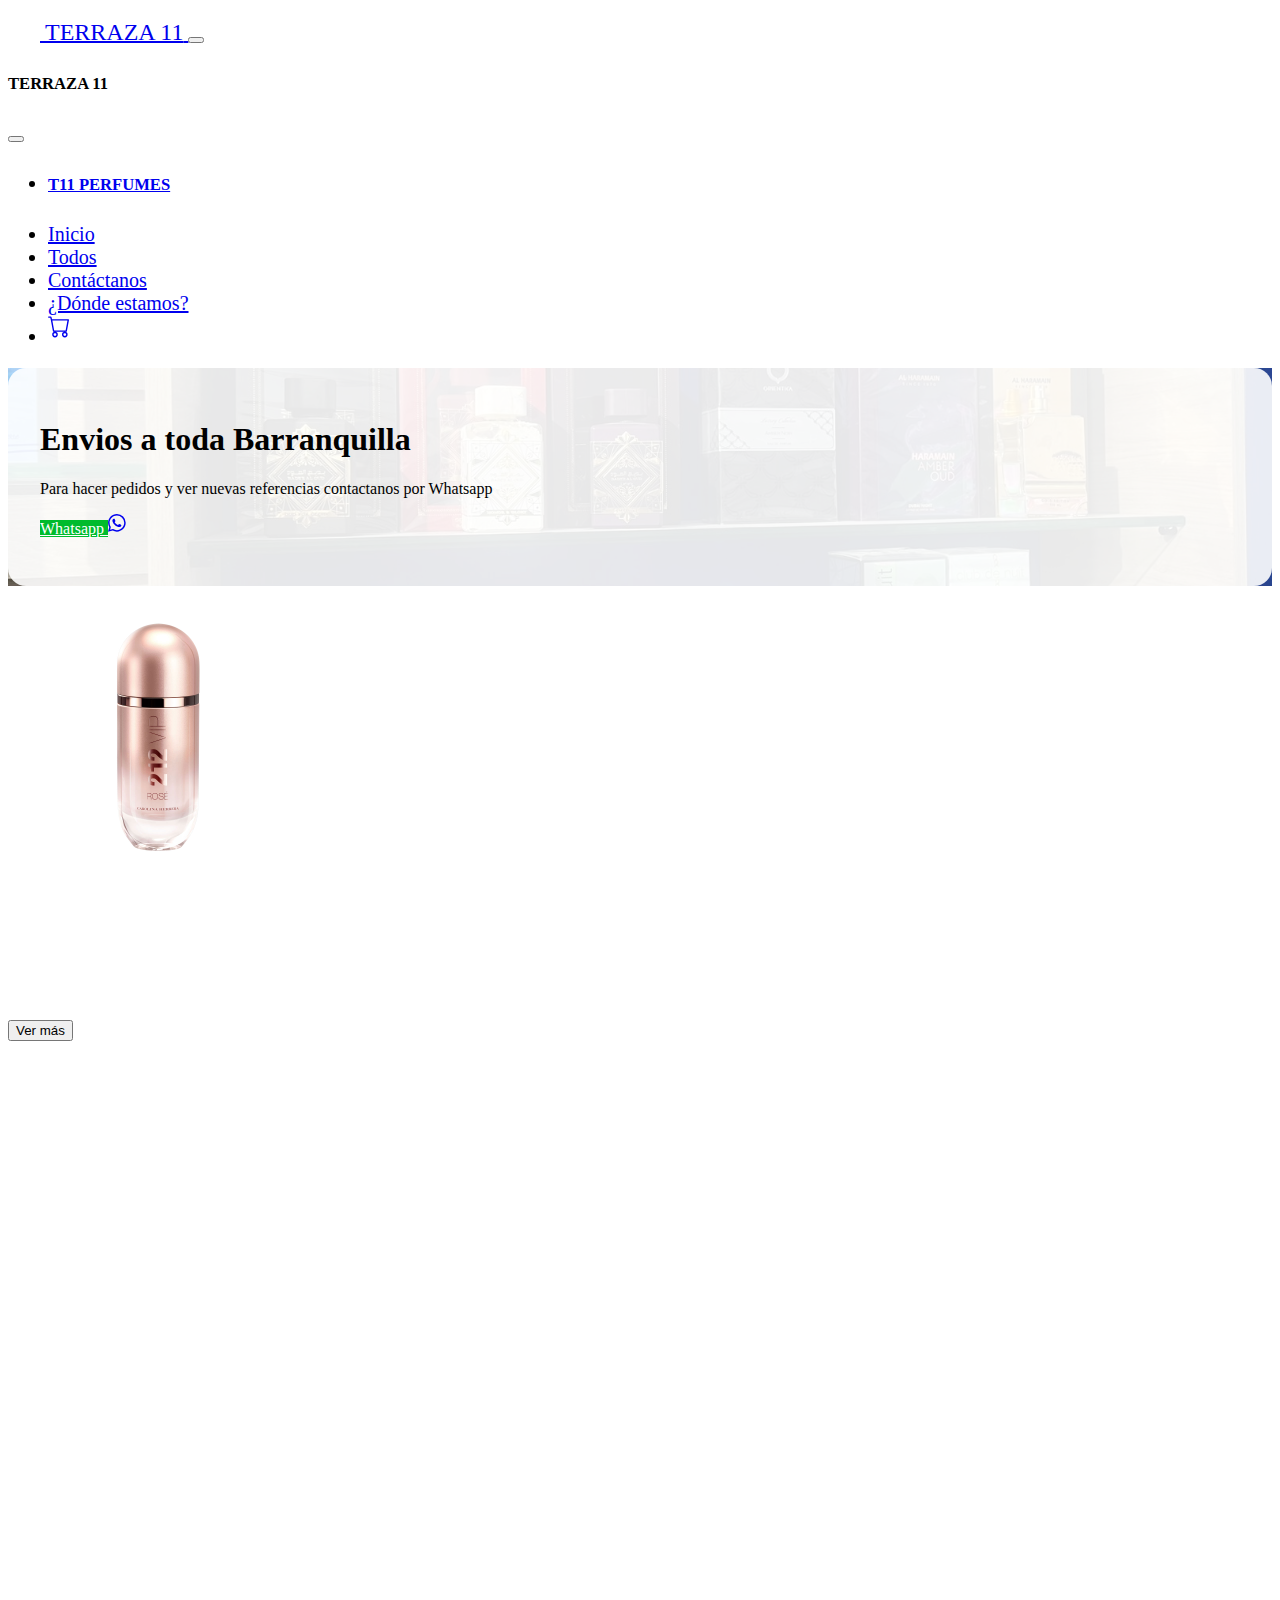
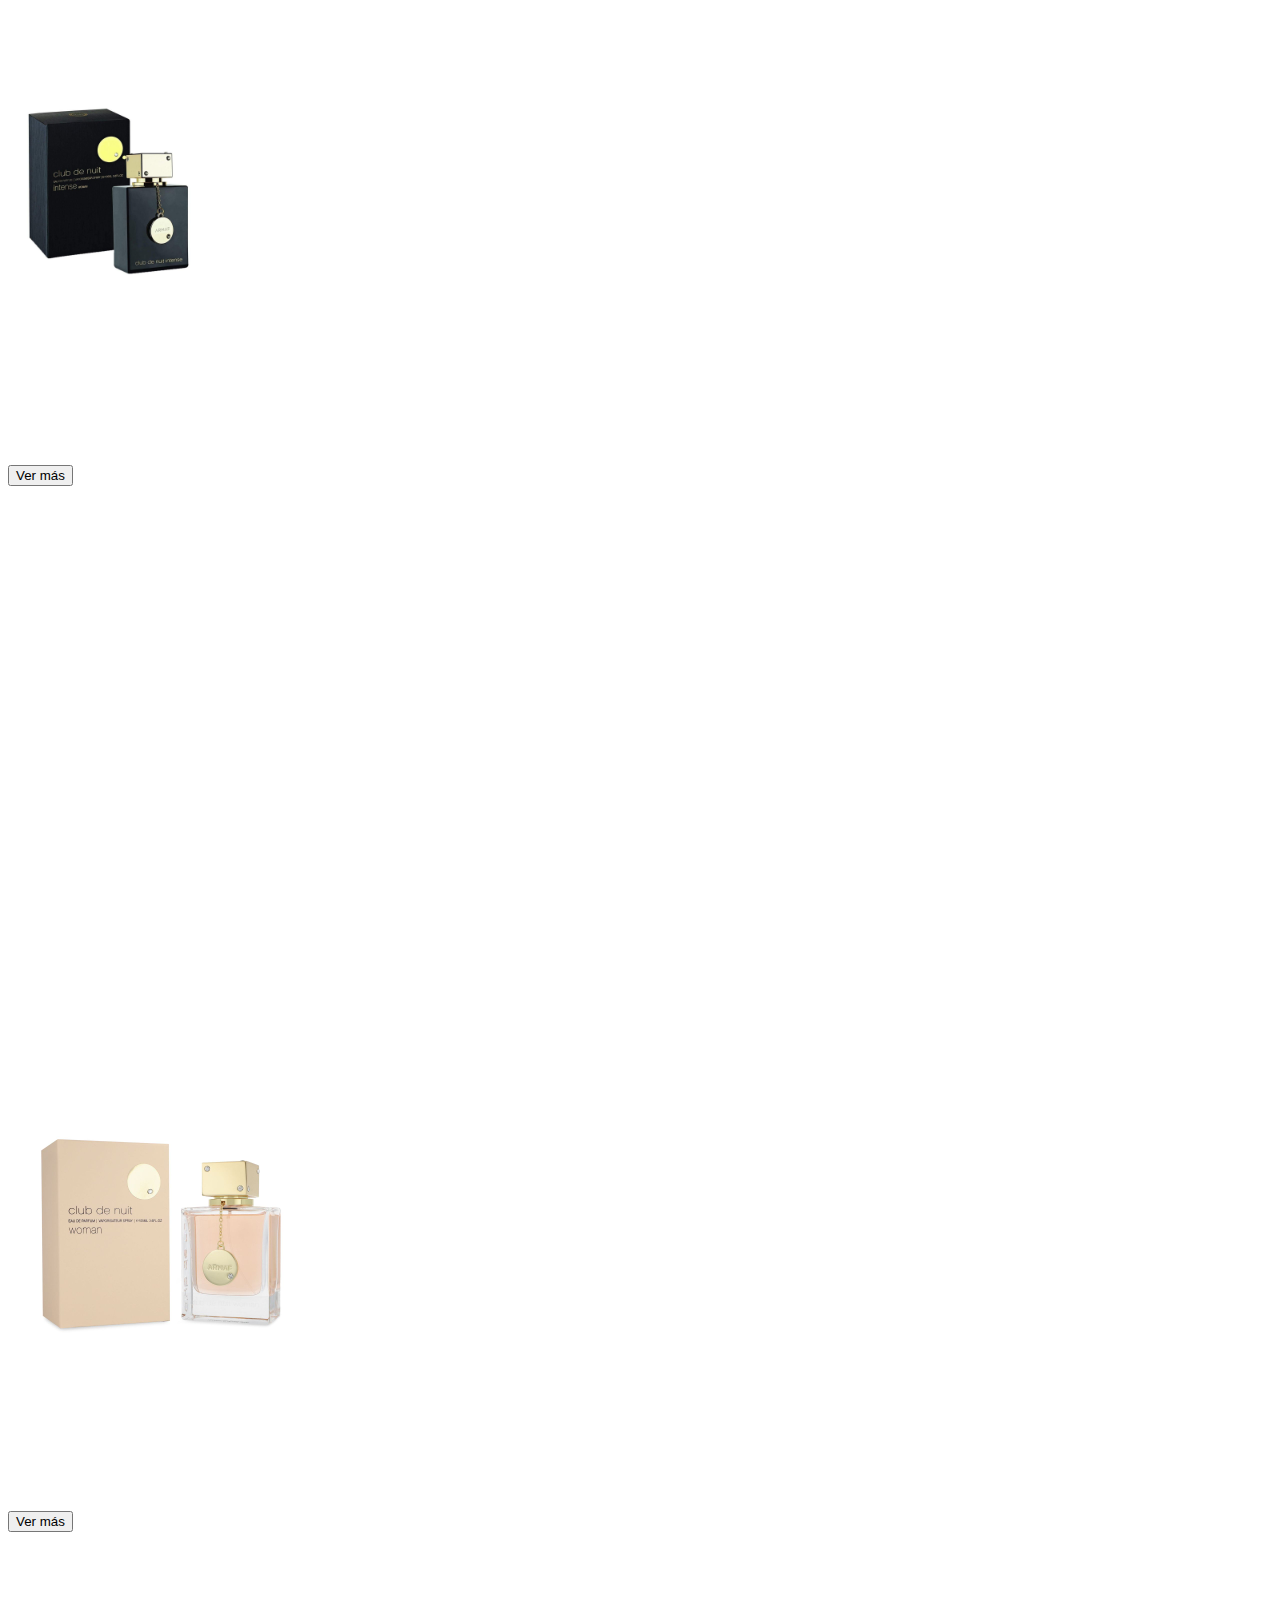
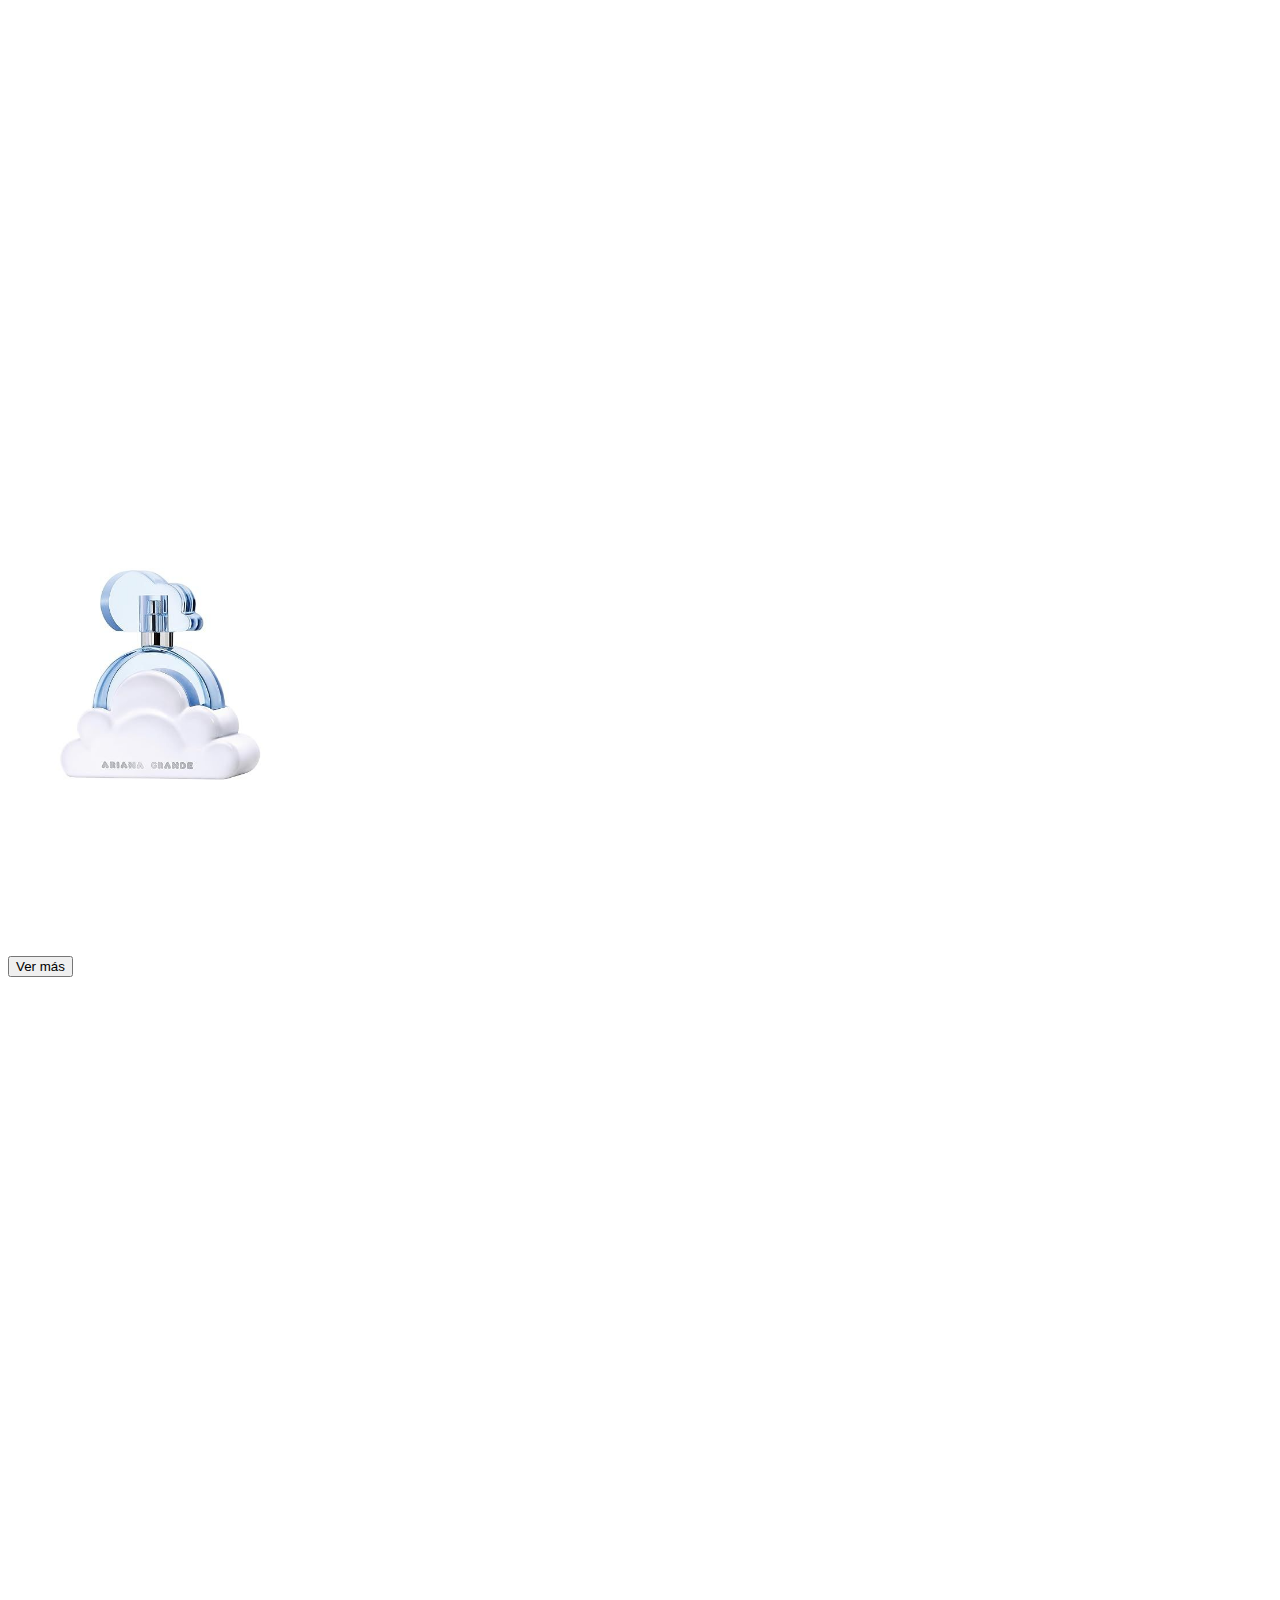
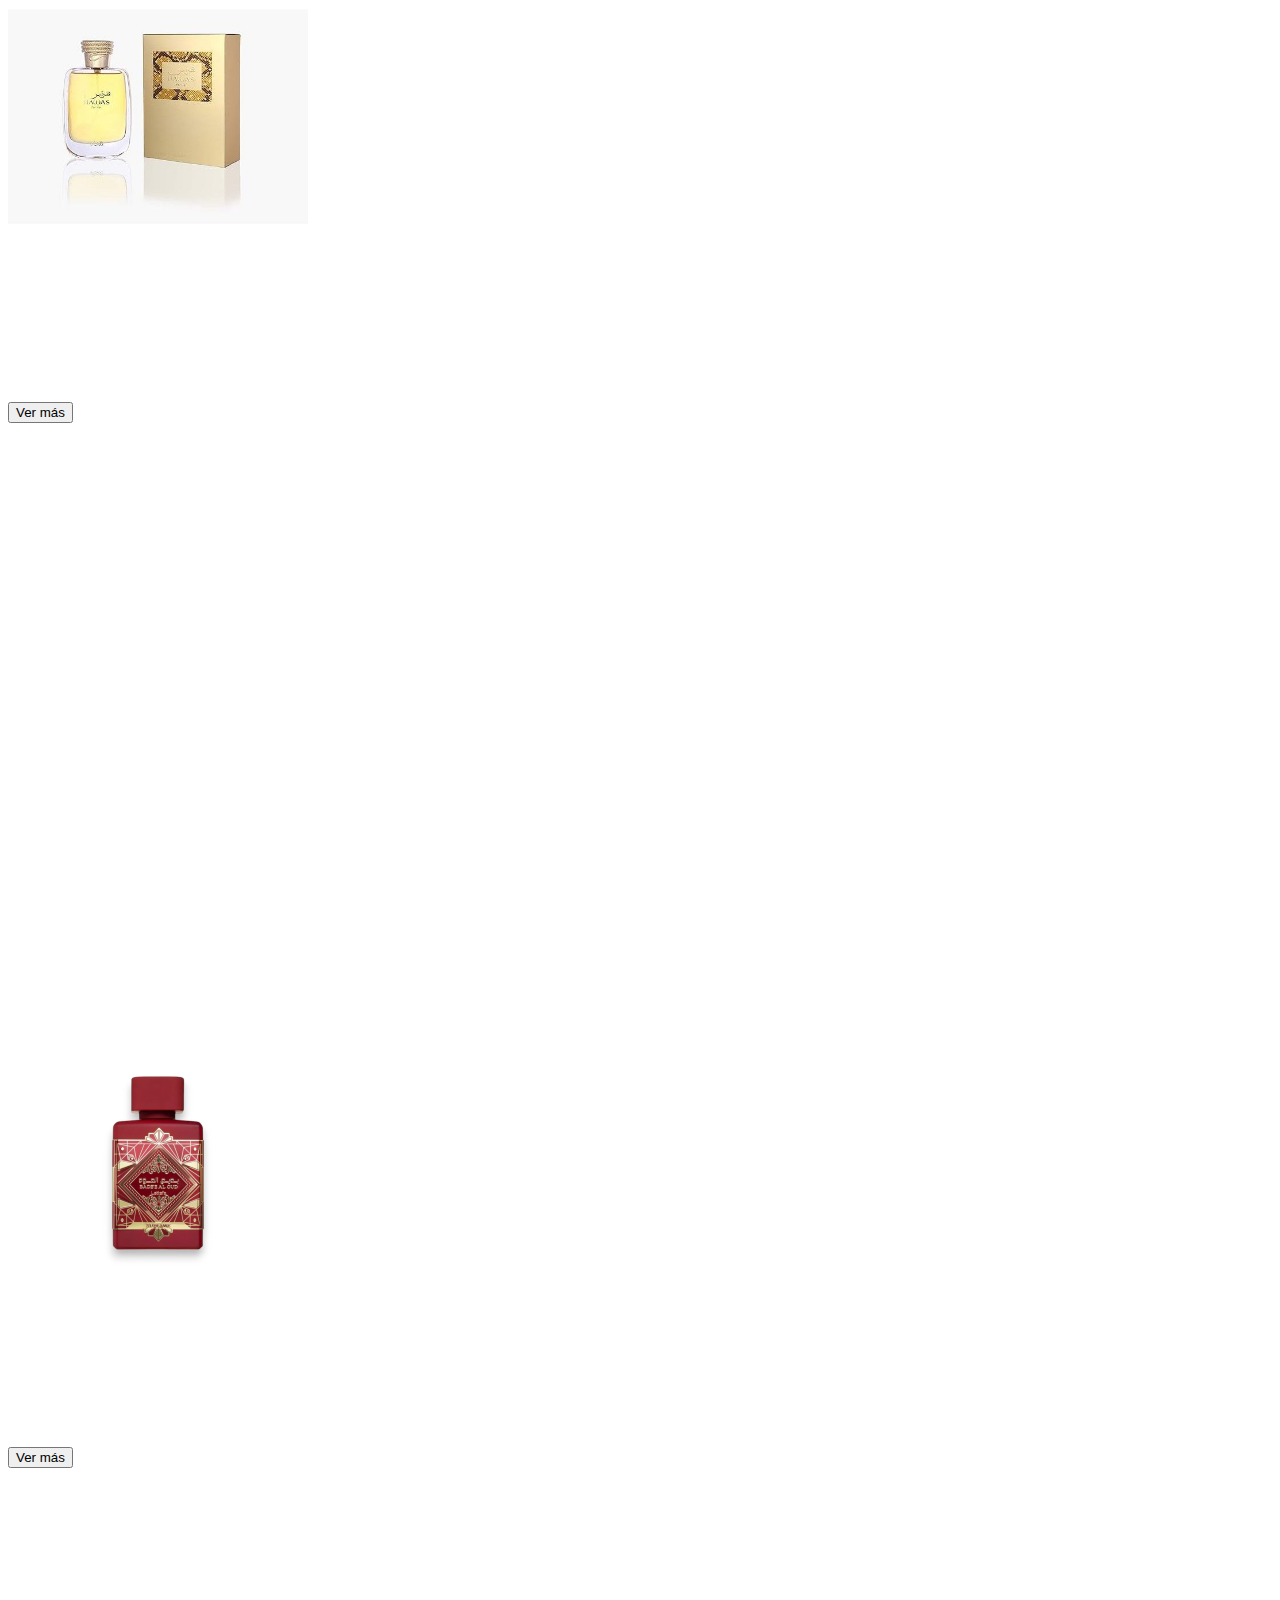
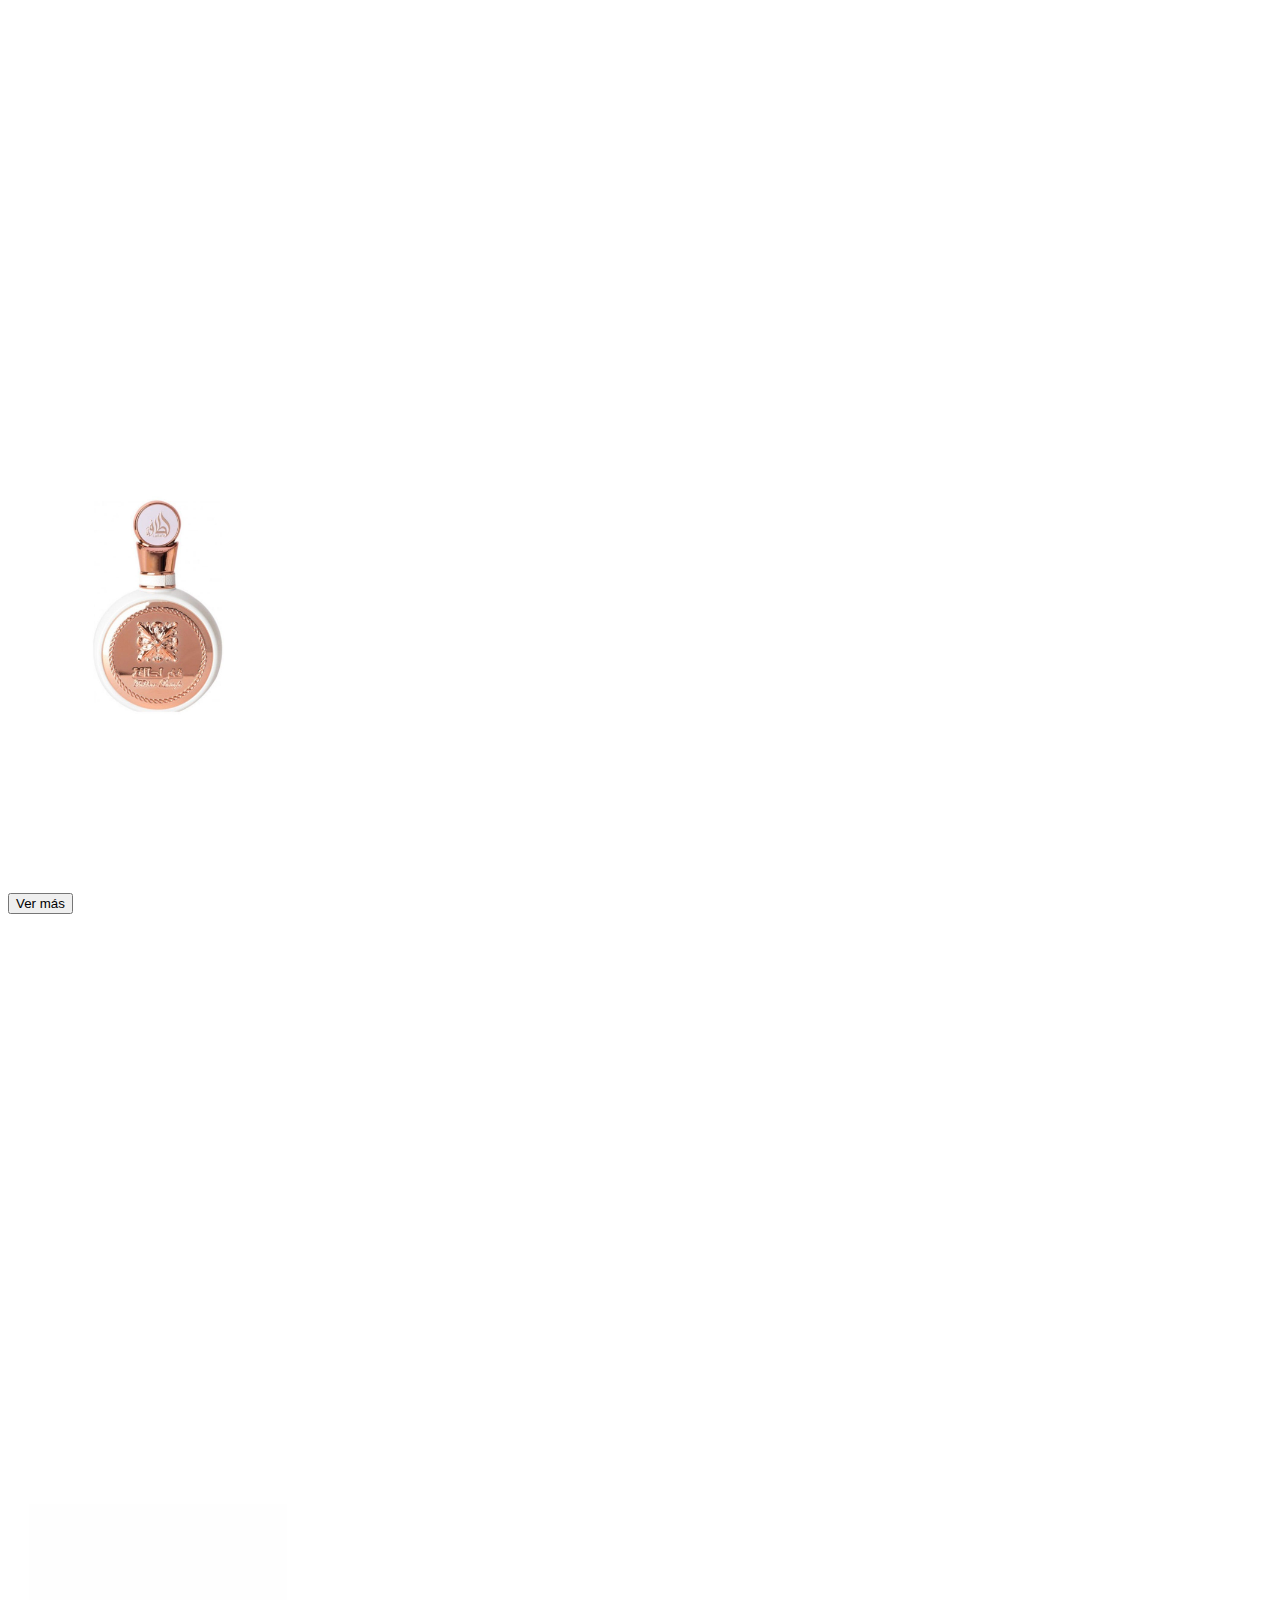
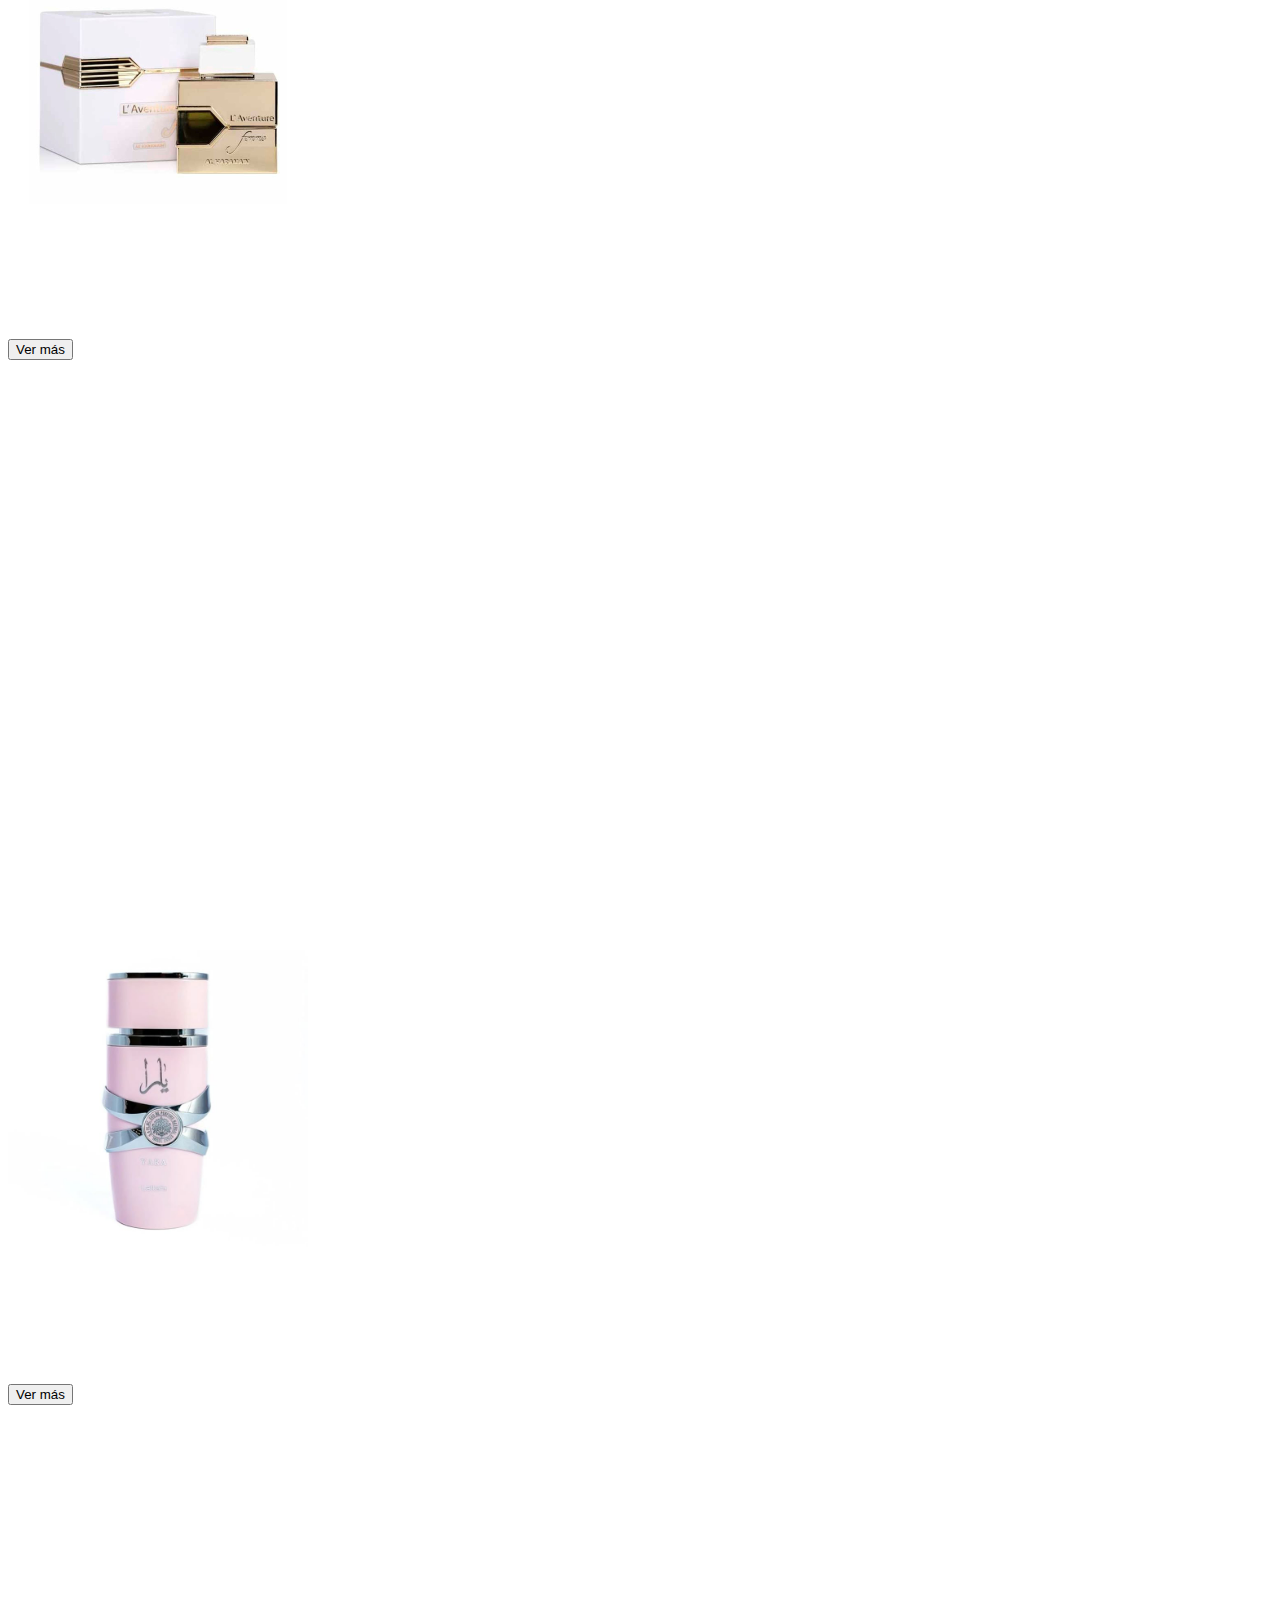
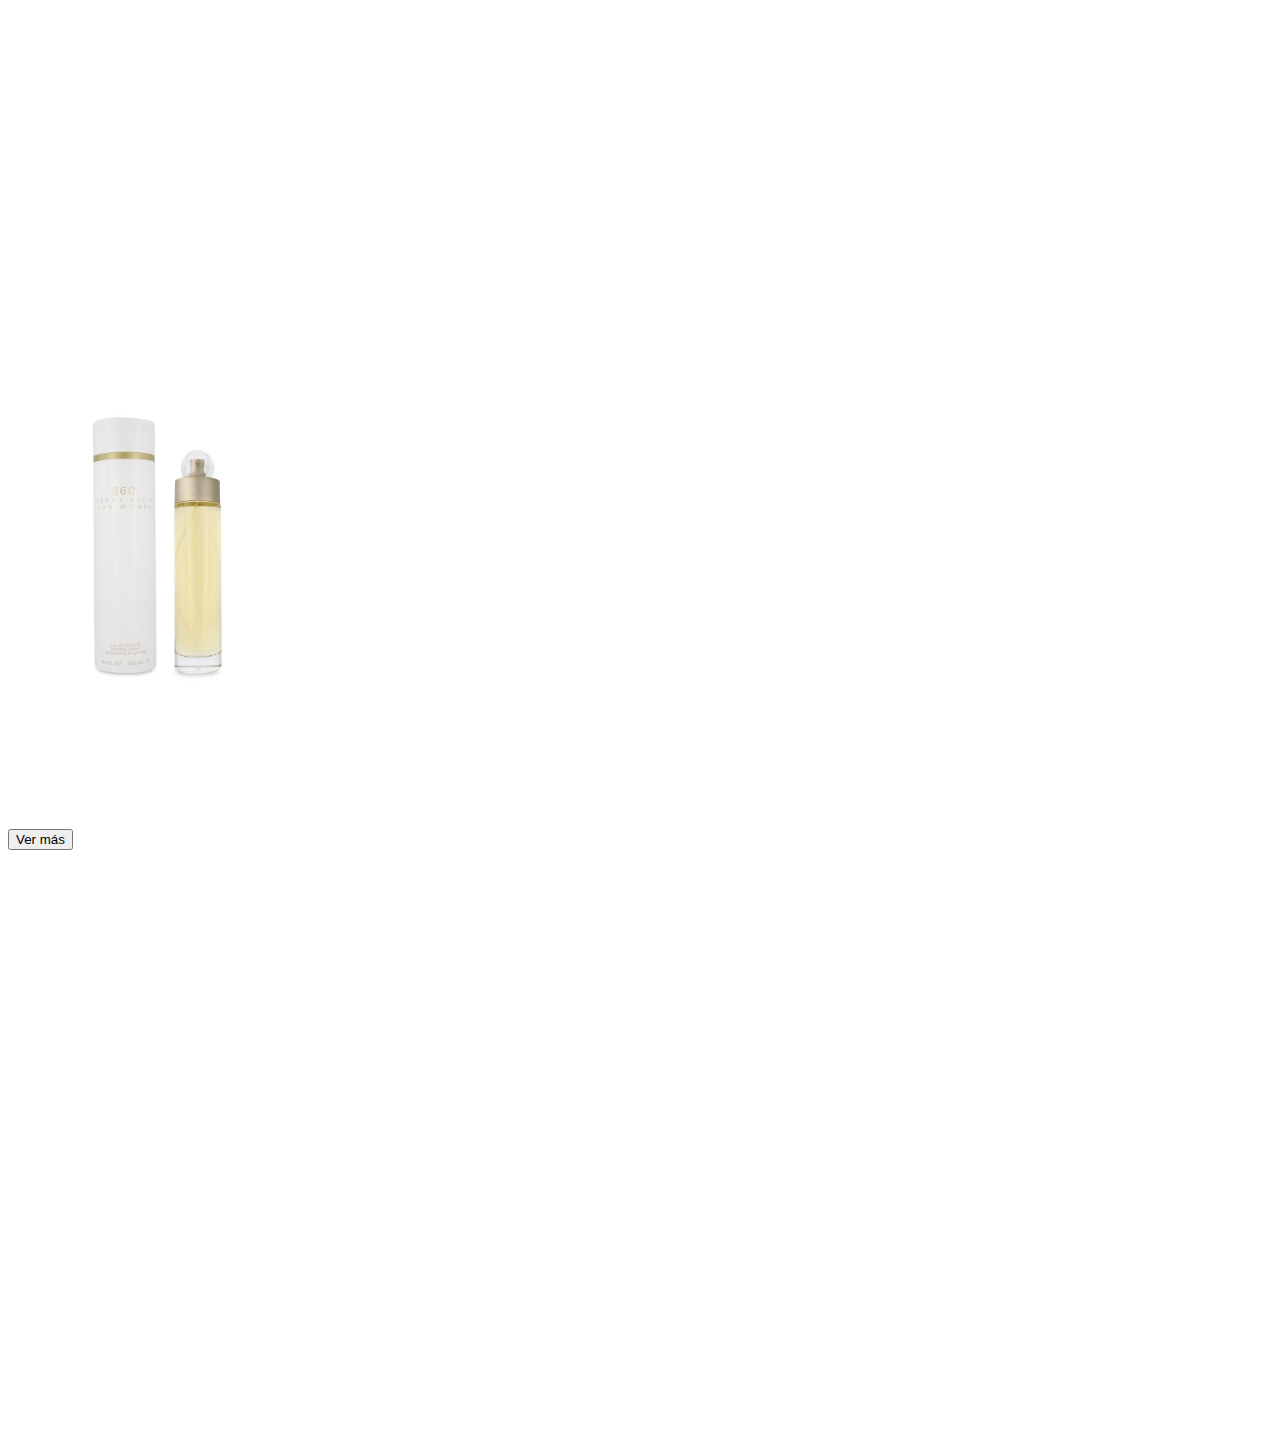
<file: Mujeres.html>
<!DOCTYPE html>
<html lang="en">
  <head>
    <meta charset="UTF-8" />
    <meta name="viewport" content="width=device-width, initial-scale=1.0" />
    <title>Document</title>
    <link
      href="https://cdn.jsdelivr.net/npm/bootstrap@5.3.7/dist/css/bootstrap.min.css"
      rel="stylesheet"
      integrity="sha384-LN+7fdVzj6u52u30Kp6M/trliBMCMKTyK833zpbD+pXdCLuTusPj697FH4R/5mcr"
      crossorigin="anonymous"
    />
     <style>
      .bg-hover-scale:hover {
        transform: scale(1.05);
        transition: transform 0.3s ease;
      }

       .box-btn a {
        text-decoration: none;
        color: #fff;
        padding: 0px 0px;
        border-radius: 5px;
        font-size: 20px;
      }

      .modal {
        visibility: hidden;

        display: flex;
        justify-content: center;
        align-items: center;
      }

      .modal-content {
        justify-content: center;
        align-items: center;
        position: relative;
        width: 90%;
        max-width: 550px;
        height: 550px;
        background-color: #fff;
        padding: 20px;
        border-radius: 10px;
        box-shadow: 0 0 10px rgba(0, 0, 0, 0.1);
      }

      .modal-img {
        width: 100%;
      }
      .modal-img img {
        width: 100%;
        height: 100%;
        object-fit: cover;
      }

      .close-btn {
        position: absolute;
        top: 10px;
        right: 10px;
        width: 30px;
        display: flex;
        justify-content: center;
        align-items: center;
        border-radius: 5px;
      }

      .close-btn a {
        text-decoration: none;
        color: #5e6469;
        font-size: 30px;
      }

      .modal:target {
        visibility: visible;
        opacity: 1;
      }
    </style>
  </head>
  <body>
     <nav
      class="navbar navbar-expand-md bg-dark sticky-top border-bottom"
      data-bs-theme="dark"
      style="min-height: 80px; font-size: 1.25rem"
    >
      <div class="container">
        <a class="navbar-brand d-md-none" href="#">
          <svg class="bi" width="32" height="32" aria-hidden="true">
            <use xlink:href="#aperture"></use>
          </svg>
          <span style="font-size: 1.5rem">TERRAZA 11</span>
        </a>
        <button
          class="navbar-toggler"
          type="button"
          data-bs-toggle="offcanvas"
          data-bs-target="#offcanvas"
          aria-controls="offcanvas"
          aria-label="Toggle navigation"
        >
          <span class="navbar-toggler-icon"></span>
        </button>
        <div
          class="offcanvas offcanvas-end"
          tabindex="-1"
          id="offcanvas"
          aria-labelledby="offcanvasLabel"
        >
          <div class="offcanvas-header">
            <h5 class="offcanvas-title" id="offcanvasLabel">TERRAZA 11</h5>
            <button
              type="button"
              class="btn-close"
              data-bs-dismiss="offcanvas"
              aria-label="Close"
            ></button>
          </div>
          <div class="offcanvas-body">
            <ul class="navbar-nav flex-grow-1 justify-content-between">
               <li class="nav-item">
              <a class="nav-link" href="#" aria-label="Aperture">
                 <h5 class="offcanvas-title" id="offcanvasLabel">T11 PERFUMES</h5>
              </a>
            </li>
              <li class="nav-item">
                <a class="nav-link" href="./index.html">Inicio</a>
              </li>
              <li class="nav-item">
                <a class="nav-link" href="./Todos.html">Todos</a>
              </li>
              <li class="nav-item">
                <a class="nav-link" href="https://wa.me/573005239992"
                  >Contáctanos</a
                >
              </li>
              <li class="nav-item">
                <a class="nav-link" href="./Donde estamos.html"
                  >¿Dónde estamos?</a
                >
              </li>
              <li class="nav-item">
                <a class="nav-link" href="#" aria-label="Cart">
                  <svg
                    xmlns="http://www.w3.org/2000/svg"
                    width="28"
                    height="28"
                    fill="currentColor"
                    class="bi bi-cart"
                    viewBox="0 0 20 20"
                  >
                    <path
                      d="M0 1.5A.5.5 0 0 1 .5 1H2a.5.5 0 0 1 .485.379L2.89 3H14.5a.5.5 0 0 1 .491.592l-1.5 8A.5.5 0 0 1 13 12H4a.5.5 0 0 1-.491-.408L2.01 3.607 1.61 2H.5a.5.5 0 0 1-.5-.5M3.102 4l1.313 7h8.17l1.313-7zM5 12a2 2 0 1 0 0 4 2 2 0 0 0 0-4m7 0a2 2 0 1 0 0 4 2 2 0 0 0 0-4m-7 1a1 1 0 1 1 0 2 1 1 0 0 1 0-2m7 0a1 1 0 1 1 0 2 1 1 0 0 1 0-2"
                    />
                  </svg>
                </a>
              </li>
            </ul>
          </div>
        </div>
      </div>
    </nav>

    <main>
      <section
        class="py-5 text-center container"
        style="
          background-image: url('./HOME/Home\ 1.jpg');
          background-size: cover;
          background-position: center;
          width: 100 vw;
        "
      >
        <div class="row py-lg-5">
          <div class="col-lg-6 col-md-8 mx-auto">
            <div
              style="
                background: rgba(255, 255, 255, 0.9);
                border-radius: 18px;
                padding: 2rem;
              "
            >
              <h1 class="fw-light">Envios a toda Barranquilla</h1>
              <p class="lead text-body-secondary">
                Para hacer pedidos y ver nuevas referencias contactanos por
                Whatsapp
              </p>
              <p>
                <a
                  href="https://wa.me/573005239992"
                  class="btn my-2"
                  style="background-color: #00bb2d; color: #fff; border: none"
                >
                  Whatsapp
                </a>
                <a
                  href="https://wa.me/573005239992"
                  class="btn btn-secondary my-2"
                >
                  <svg
                    xmlns="http://www.w3.org/2000/svg"
                    width="20"
                    height="20"
                    fill="currentColor"
                    class="bi bi-whatsapp"
                    viewBox="0 0 18 18"
                  >
                    <path
                      d="M13.601 2.326A7.85 7.85 0 0 0 7.994 0C3.627 0 .068 3.558.064 7.926c0 1.399.366 2.76 1.057 3.965L0 16l4.204-1.102a7.9 7.9 0 0 0 3.79.965h.004c4.368 0 7.926-3.558 7.93-7.93A7.9 7.9 0 0 0 13.6 2.326zM7.994 14.521a6.6 6.6 0 0 1-3.356-.92l-.24-.144-2.494.654.666-2.433-.156-.251a6.56 6.56 0 0 1-1.007-3.505c0-3.626 2.957-6.584 6.591-6.584a6.56 6.56 0 0 1 4.66 1.931 6.56 6.56 0 0 1 1.928 4.66c-.004 3.639-2.961 6.592-6.592 6.592m3.615-4.934c-.197-.099-1.17-.578-1.353-.646-.182-.065-.315-.099-.445.099-.133.197-.513.646-.627.775-.114.133-.232.148-.43.05-.197-.1-.836-.308-1.592-.985-.59-.525-.985-1.175-1.103-1.372-.114-.198-.011-.304.088-.403.087-.088.197-.232.296-.346.1-.114.133-.198.198-.33.065-.134.034-.248-.015-.347-.05-.099-.445-1.076-.612-1.47-.16-.389-.323-.335-.445-.34-.114-.007-.247-.007-.38-.007a.73.73 0 0 0-.529.247c-.182.198-.691.677-.691 1.654s.71 1.916.81 2.049c.098.133 1.394 2.132 3.383 2.992.47.205.84.326 1.129.418.475.152.904.129 1.246.08.38-.058 1.171-.48 1.338-.943.164-.464.164-.86.114-.943-.049-.084-.182-.133-.38-.232"
                    />
                  </svg>
                </a>
              </p>
            </div>
          </div>
        </div>
      </section>

      <div class="album py-5 bg-body-tertiary">
        <div class="container">
          <div class="row row-cols-1 row-cols-sm-2 row-cols-md-3 g-3">

            <div class="box-btn">
              <a href="#mymodal6">
                <div class="col">
                  <div class="card bg-hover-scale">
                    <img
                      src="./MUJERES/212 vip rose.jpg"
                      alt="Valentino Uomo"
                      class="img-fluid card-img-top"
                      style="height: 300px; object-fit: cover"
                    />
                    <div class="card-body">
                      <h3 class="card-text">212 VIP ROSE</h3>
                      <h4>680.000 cop</h4>
                      <div
                        class="d-flex justify-content-between align-items-center"
                      >
                        <div class="btn-group">
                          <button
                            type="button"
                            class="btn btn-sm btn-outline-secondary"
                          >
                            Ver más
                          </button>
                        </div>
                      </div>
                    </div>
                  </div>
                </div></a
              >
              <div id="mymodal6" class="modal">
                <div class="modal-content">
                  <div class="close-btn">
                    <a class="modal_close" href="#">&times;</a>
                  </div>
                  <div class="slider-box">
                    <div class="modal-img">
                      <img src="./REVIEWS/212 VIP Rose.png" />
                    </div>
                    <div>
                      <h2>212 VIP ROSE 100ml</h2>
                      <p class="lead text-body-secondary">
                        Perfume original con número de serie y QR verificables
                      </p>
                    </div>
                  </div>
                </div>
              </div>
            </div>

           <div class="box-btn">
              <a href="#mymodal7">
                <div class="col">
                  <div class="card bg-hover-scale">
                    <img
                      src="./MUJERES/Club de nuit woman intense.jpg"
                      alt="Club de Nuit Woman intense"
                      class="img-fluid card-img-top"
                      style="height: 300px; object-fit: cover"
                    />
                    <div class="card-body">
                      <h4 class="card-text">Club de Nuit Woman intense</h4>
                      <h4>220.000 cop</h4>
                      <div
                        class="d-flex justify-content-between align-items-center"
                      >
                        <div class="btn-group">
                          <button
                            type="button"
                            class="btn btn-sm btn-outline-secondary"
                          >
                            Ver más
                          </button>
                        </div>
                      </div>
                    </div>
                  </div>
                </div></a
              >
              <div id="mymodal7" class="modal">
                <div class="modal-content">
                  <div class="close-btn">
                    <a class="modal_close" href="#">&times;</a>
                  </div>
                  <div class="slider-box">
                    <div class="modal-img">
                      <img src="./REVIEWS/Club de Nuit Intense review.png" />
                    </div>
                    <div>
                      <h2>Club de Nuit Woman intense 100ml</h2>
                      <p class="lead text-body-secondary">
                        Perfume original con número de serie y QR verificables
                      </p>
                    </div>
                  </div>
                </div>
              </div>
            </div>

           <div class="box-btn">
              <a href="#mymodal8">
                <div class="col">
                  <div class="card bg-hover-scale">
                    <img
                      src="./MUJERES/Club de nuit woman.jpg"
                      alt="Club de Nuit Woman"
                      class="img-fluid card-img-top"
                      style="height: 300px; object-fit: cover"
                    />
                    <div class="card-body">
                      <h3 class="card-text">Club de Nuit Woman</h3>
                      <h4>190.000 cop</h4>
                      <div
                        class="d-flex justify-content-between align-items-center"
                      >
                        <div class="btn-group">
                          <button
                            type="button"
                            class="btn btn-sm btn-outline-secondary"
                          >
                            Ver más
                          </button>
                        </div>
                      </div>
                    </div>
                  </div>
                </div></a
              >
              <div id="mymodal8" class="modal">
                <div class="modal-content">
                  <div class="close-btn">
                    <a class="modal_close" href="#">&times;</a>
                  </div>
                  <div class="slider-box">
                    <div class="modal-img">
                      <img src="./REVIEWS/Club de Nuit Woman.png" />
                    </div>
                    <div>
                      <h2>Club de Nuit Woman</h2>
                      <p class="lead text-body-secondary">
                        Perfume original con número de serie y QR verificables
                      </p>
                    </div>
                  </div>
                </div>
              </div>
            </div>

            <div class="box-btn">
              <a href="#mymodal9">
                <div class="col">
                  <div class="card bg-hover-scale">
                    <img
                      src="./MUJERES/Cloud Arianna grande.jpg"
                      alt="Cloud Arianna Grande"
                      class="img-fluid card-img-top"
                      style="height: 300px; object-fit: cover"
                    />
                    <div class="card-body">
                      <h3 class="card-text">Cloud Arianna Grande</h3>
                      <h4>410.000 cop</h4>
                      <div
                        class="d-flex justify-content-between align-items-center"
                      >
                        <div class="btn-group">
                          <button
                            type="button"
                            class="btn btn-sm btn-outline-secondary"
                          >
                            Ver más
                          </button>
                        </div>
                      </div>
                    </div>
                  </div>
                </div></a
              >
              <div id="mymodal9" class="modal">
                <div class="modal-content">
                  <div class="close-btn">
                    <a class="modal_close" href="#">&times;</a>
                  </div>
                  <div class="slider-box">
                    <div class="modal-img">
                      <img src="./REVIEWS/Cloud Ariana Grande review.png" />
                    </div>
                    <div>
                      <h2>Cloud Arianna Grande</h2>
                      <p class="lead text-body-secondary">
                        Perfume original con número de serie y QR verificables
                      </p>
                    </div>
                  </div>
                </div>
              </div>
            </div>
             <div class="box-btn">
              <a href="#mymodal33">
                <div class="col">
                  <div class="card bg-hover-scale">
                    <img
                      src="./MUJERES/Hawas for Her.jpg"
                      alt="Hawas for Her"
                      class="img-fluid card-img-top"
                      style="height: 300px; object-fit: cover"
                    />
                    <div class="card-body">
                      <h3 class="card-text">Hawas for Her</h3>
                      <h4>270.000 cop</h4>
                      <div
                        class="d-flex justify-content-between align-items-center"
                      >
                        <div class="btn-group">
                          <button
                            type="button"
                            class="btn btn-sm btn-outline-secondary"
                          >
                            Ver más
                          </button>
                        </div>
                      </div>
                    </div>
                  </div>
                </div></a
              >
              <div id="mymodal33" class="modal">
                <div class="modal-content">
                  <div class="close-btn">
                    <a class="modal_close" href="#">&times;</a>
                  </div>
                  <div class="slider-box">
                    <div class="modal-img">
                      <img src="./REVIEWS/Hawas for Her review.png" />
                    </div>
                    <div>
                      <h2>Hawas for Her 100ml</h2>
                      <p class="lead text-body-secondary">
                        Perfume original con número de serie y QR verificables
                      </p>
                    </div>
                  </div>
                </div>
              </div>
            </div>

            <div class="box-btn">
              <a href="#mymodal34">
                <div class="col">
                  <div class="card bg-hover-scale">
                    <img
                      src="./MUJERES/SUBLIME.jpg"
                      alt="SUBLIME"
                      class="img-fluid card-img-top"
                      style="height: 300px; object-fit: cover"
                    />
                    <div class="card-body">
                      <h3 class="card-text">Bade'e Al Oud Sublime Lattafa</h3>
                      <h4>230.000 cop</h4>
                      <div
                        class="d-flex justify-content-between align-items-center"
                      >
                        <div class="btn-group">
                          <button
                            type="button"
                            class="btn btn-sm btn-outline-secondary"
                          >
                            Ver más
                          </button>
                        </div>
                      </div>
                    </div>
                  </div>
                </div></a
              >
              <div id="mymodal34" class="modal">
                <div class="modal-content">
                  <div class="close-btn">
                    <a class="modal_close" href="#">&times;</a>
                  </div>
                  <div class="slider-box">
                    <div class="modal-img">
                      <img
                        src="./REVIEWS/Bade'e Al Oud Sublime Lattafa review.png"
                      />
                    </div>
                    <div>
                      <h2>Bade'e Al Oud Sublime Lattafa 100ml</h2>
                      <p class="lead text-body-secondary">
                        Perfume original con número de serie y QR verificables
                      </p>
                    </div>
                  </div>
                </div>
              </div>
            </div>

            <div class="box-btn">
              <a href="#mymodal14">
                <div class="col">
                  <div class="card bg-hover-scale">
                    <img
                      src="./MUJERES/Fahkar Rose Laffata.jpg"
                      alt="Fhakar Rose Laffata"
                      class="img-fluid card-img-top"
                      style="height: 300px; object-fit: cover"
                    />
                    <div class="card-body">
                      <h3 class="card-text">Fakhar Rose Laffata</h3>
                      <h4>210.000 cop</h4>
                      <div
                        class="d-flex justify-content-between align-items-center"
                      >
                        <div class="btn-group">
                          <button
                            type="button"
                            class="btn btn-sm btn-outline-secondary"
                          >
                            Ver más
                          </button>
                        </div>
                      </div>
                    </div>
                  </div>
                </div></a
              >
              <div id="mymodal14" class="modal">
                <div class="modal-content">
                  <div class="close-btn">
                    <a class="modal_close" href="#">&times;</a>
                  </div>
                  <div class="slider-box">
                    <div class="modal-img">
                      <img src="./REVIEWS/Fahkar Rose lattafa review.png" />
                    </div>
                    <div>
                      <h2>Fakhar Rose Laffata 100ml</h2>
                      <p class="lead text-body-secondary">
                        Perfume original con número de serie y QR verificables
                      </p>
                    </div>
                  </div>
                </div>
              </div>
            </div>

            <div class="box-btn">
              <a href="#mymodal15">
                <div class="col">
                  <div class="card bg-hover-scale">
                    <img
                      src="./MUJERES/L Aventure femme.jpg"
                      alt="L'Aventure Femme"
                      class="img-fluid card-img-top"
                      style="height: 300px; object-fit: cover"
                    />
                    <div class="card-body">
                      <h3 class="card-text">L'Aventure Femme Al Haramain</h3>
                      <h4>250.000 cop</h4>
                      <div
                        class="d-flex justify-content-between align-items-center"
                      >
                        <div class="btn-group">
                          <button
                            type="button"
                            class="btn btn-sm btn-outline-secondary"
                          >
                            Ver más
                          </button>
                        </div>
                      </div>
                    </div>
                  </div>
                </div></a
              >
              <div id="mymodal15" class="modal">
                <div class="modal-content">
                  <div class="close-btn">
                    <a class="modal_close" href="#">&times;</a>
                  </div>
                  <div class="slider-box">
                    <div class="modal-img">
                      <img src="./REVIEWS/L'Aventure Femme review.png" />
                    </div>
                    <div>
                      <h2>L'Aventure Femme Al Haramain 100ml</h2>
                      <p class="lead text-body-secondary">
                        Perfume original con número de serie y QR verificables
                      </p>
                    </div>
                  </div>
                </div>
              </div>
            </div>

             <div class="box-btn">
              <a href="#mymodal16">
                <div class="col">
                  <div class="card bg-hover-scale">
                    <img
                      src="./MUJERES/Yara.jpg"
                      alt="Yara"
                      class="img-fluid card-img-top"
                      style="height: 300px; object-fit: cover"
                    />
                    <div class="card-body">
                      <h3 class="card-text">Yara Lattafa</h3>
                      <h4>200.000 cop</h4>
                      <div
                        class="d-flex justify-content-between align-items-center"
                      >
                        <div class="btn-group">
                          <button
                            type="button"
                            class="btn btn-sm btn-outline-secondary"
                          >
                            Ver más
                          </button>
                        </div>
                      </div>
                    </div>
                  </div>
                </div></a
              >
              <div id="mymodal16" class="modal">
                <div class="modal-content">
                  <div class="close-btn">
                    <a class="modal_close" href="#">&times;</a>
                  </div>
                  <div class="slider-box">
                    <div class="modal-img">
                      <img src="./REVIEWS/Yara review.png" />
                    </div>
                    <div>
                      <h2>Yara Lattafa 100ml</h2>
                      <p class="lead text-body-secondary">
                        Perfume original con número de serie y QR verificables
                      </p>
                    </div>
                  </div>
                </div>
              </div>
            </div>

            
           <div class="box-btn">
              <a href="#mymodal18">
                <div class="col">
                  <div class="card bg-hover-scale">
                    <img
                      src="./MUJERES/Pery Ellis dama.jpg"
                      alt="Perry Ellis 360 Dama"
                      class="img-fluid card-img-top"
                      style="height: 300px; object-fit: cover"
                    />
                    <div class="card-body">
                      <h4 class="card-text">Perry Ellis 360 Dama</h4>
                      <h4>200.000 cop</h4>
                      <div
                        class="d-flex justify-content-between align-items-center"
                      >
                        <div class="btn-group">
                          <button
                            type="button"
                            class="btn btn-sm btn-outline-secondary"
                          >
                            Ver más
                          </button>
                        </div>
                      </div>
                    </div>
                  </div>
                </div></a
              >
              <div id="mymodal18" class="modal">
                <div class="modal-content">
                  <div class="close-btn">
                    <a class="modal_close" href="#">&times;</a>
                  </div>
                  <div class="slider-box">
                    <div class="modal-img">
                      <img src="./REVIEWS/Perry Ellis Dama.png" />
                    </div>
                    <div>
                      <h2>Perry Ellis 360 Dama 100ml</h2>
                      <p class="lead text-body-secondary">
                        Perfume original con número de serie y QR verificables
                      </p>
                    </div>
                  </div>
                </div>
              </div>
            </div>

  
          </div>
        </div>
    </main>
    <script
      src="https://cdn.jsdelivr.net/npm/bootstrap@5.3.7/dist/js/bootstrap.bundle.min.js"
      integrity="sha384-ndDqU0Gzau9qJ1lfW4pNLlhNTkCfHzAVBReH9diLvGRem5+R9g2FzA8ZGN954O5Q"
      crossorigin="anonymous"
    ></script>
  </body>
</html>
</file>
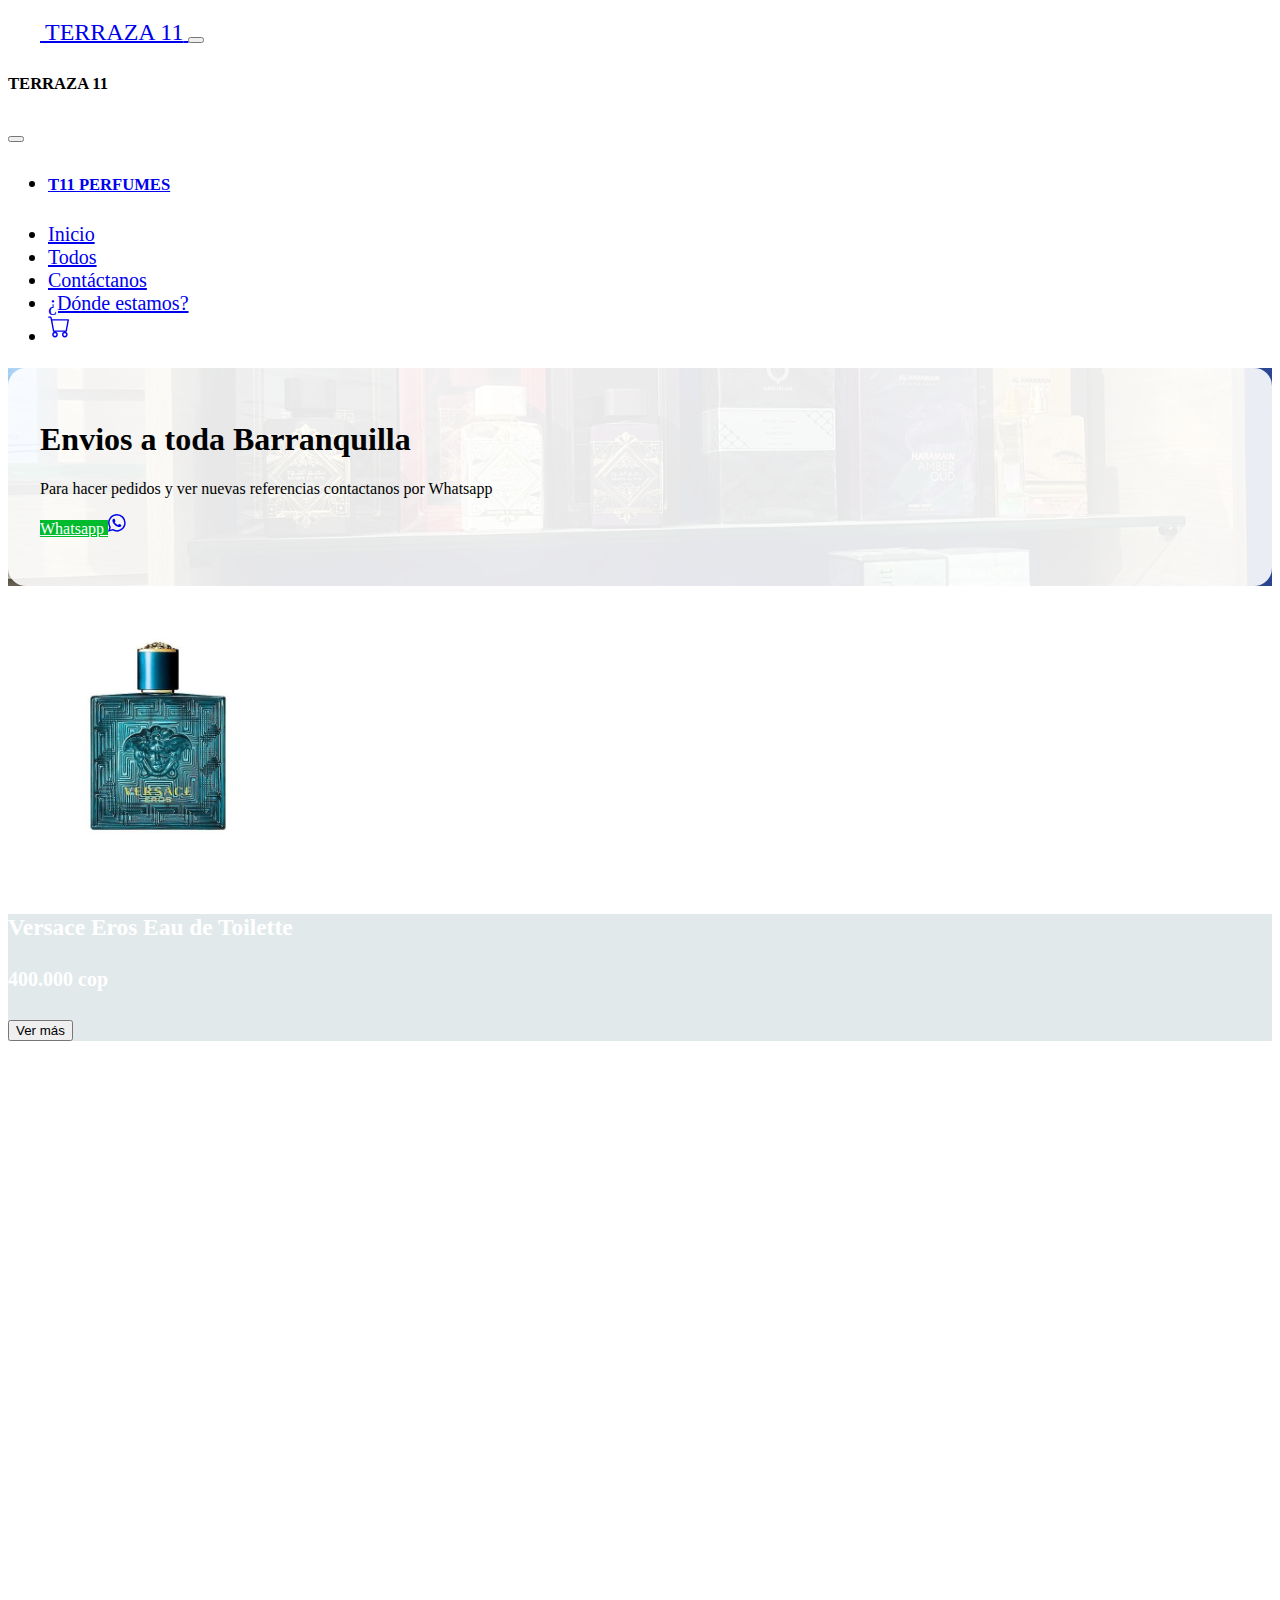
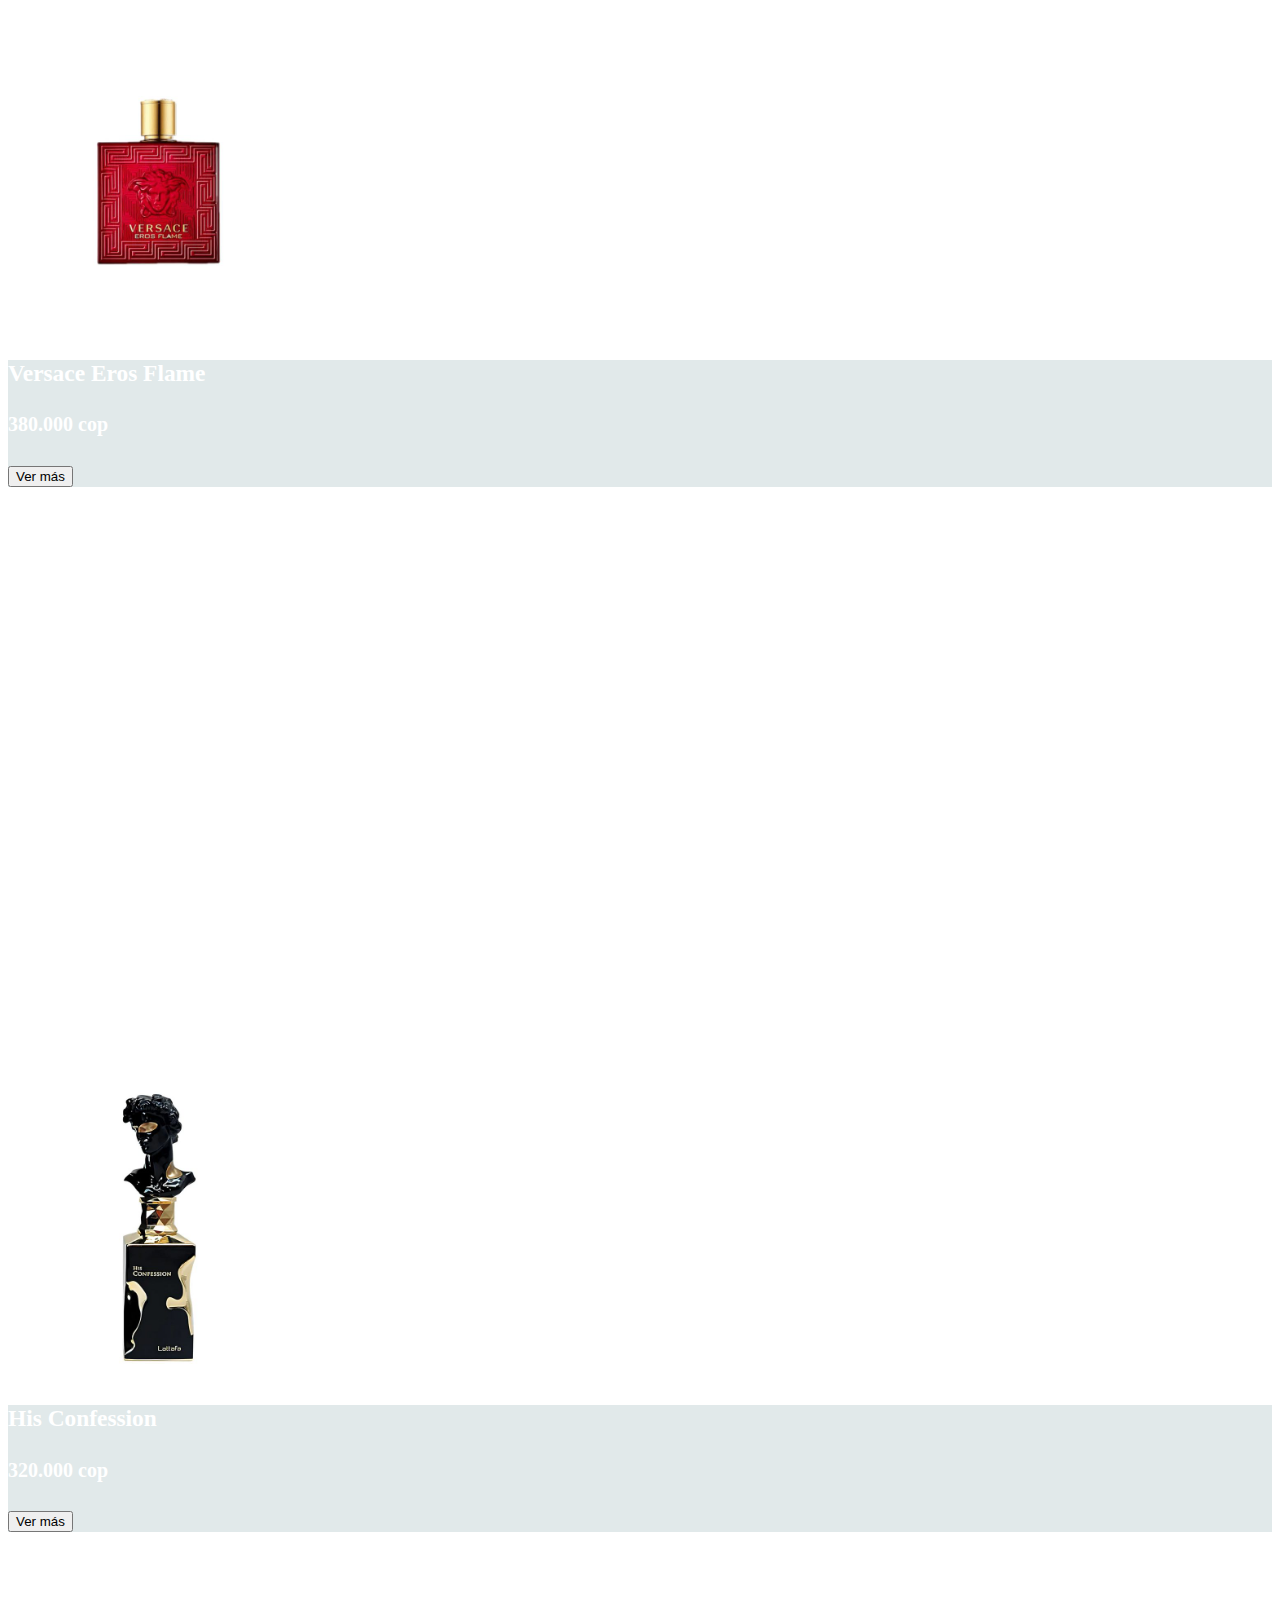
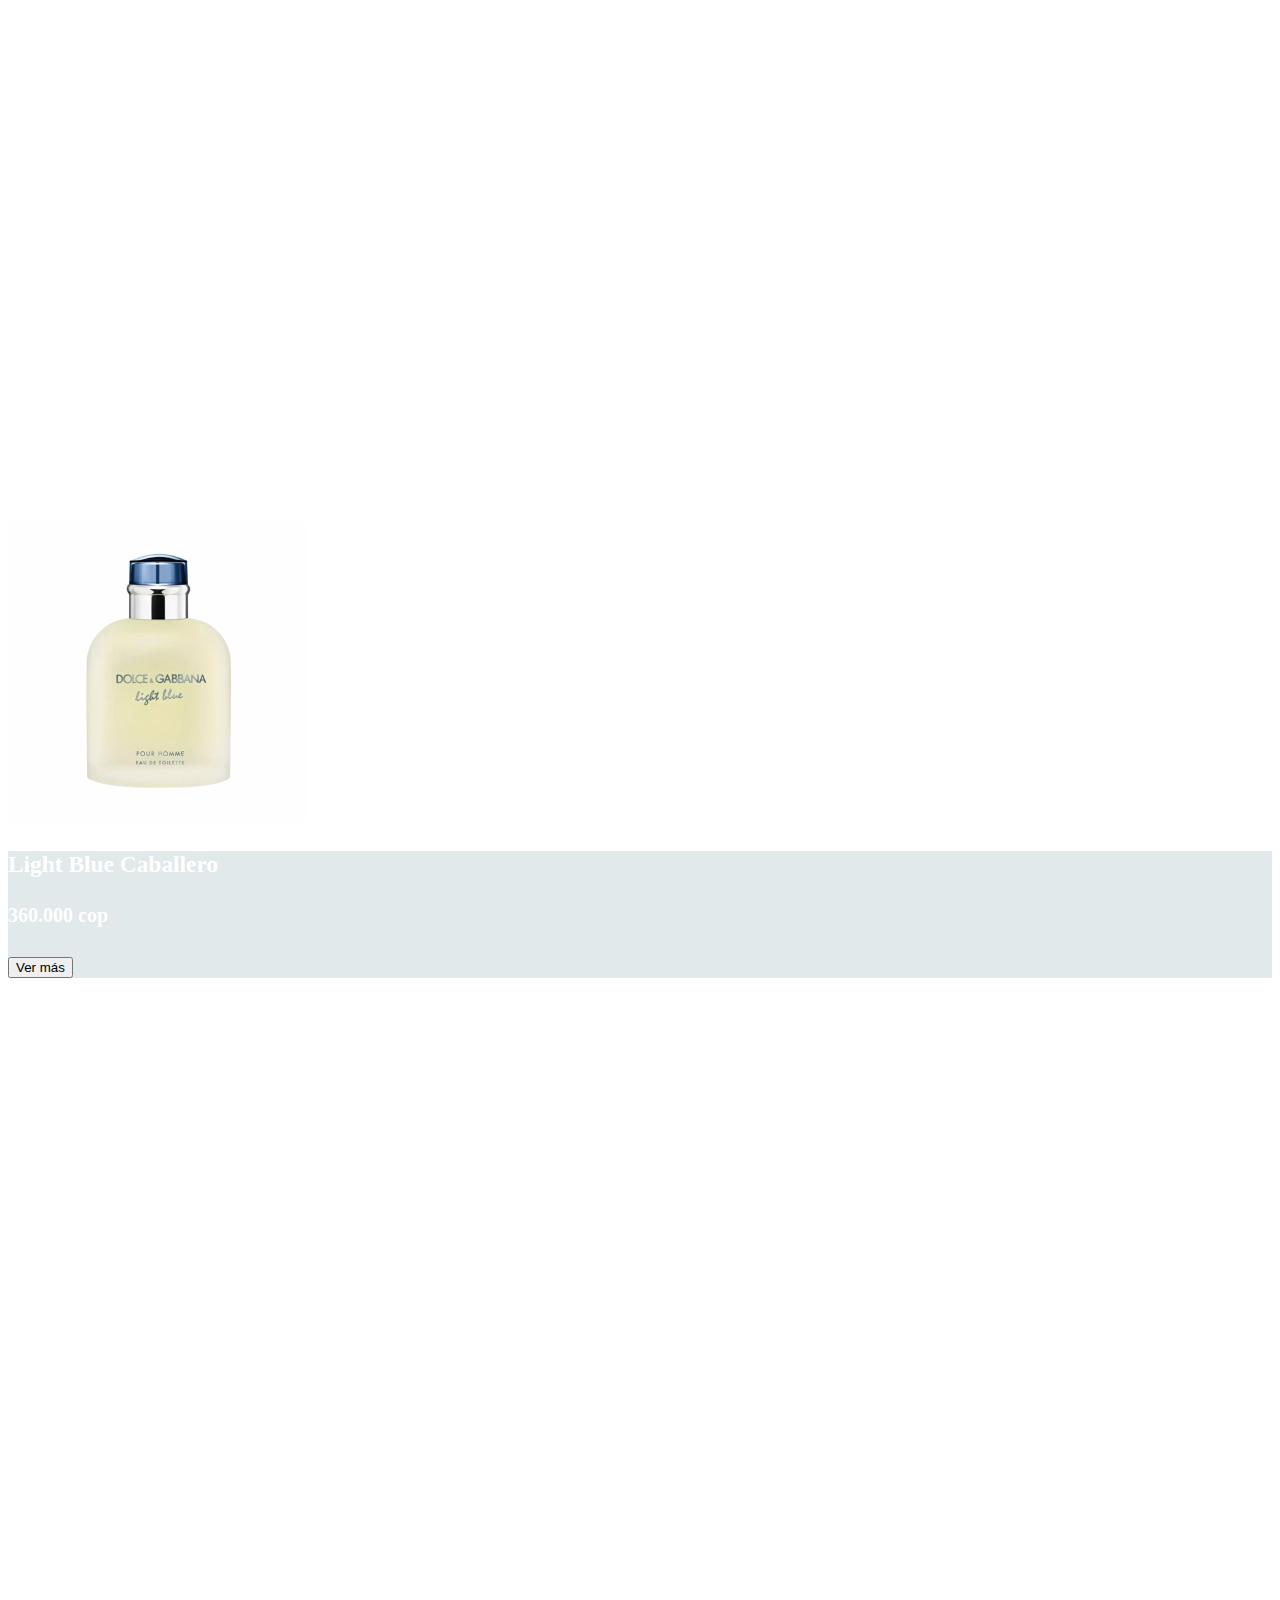
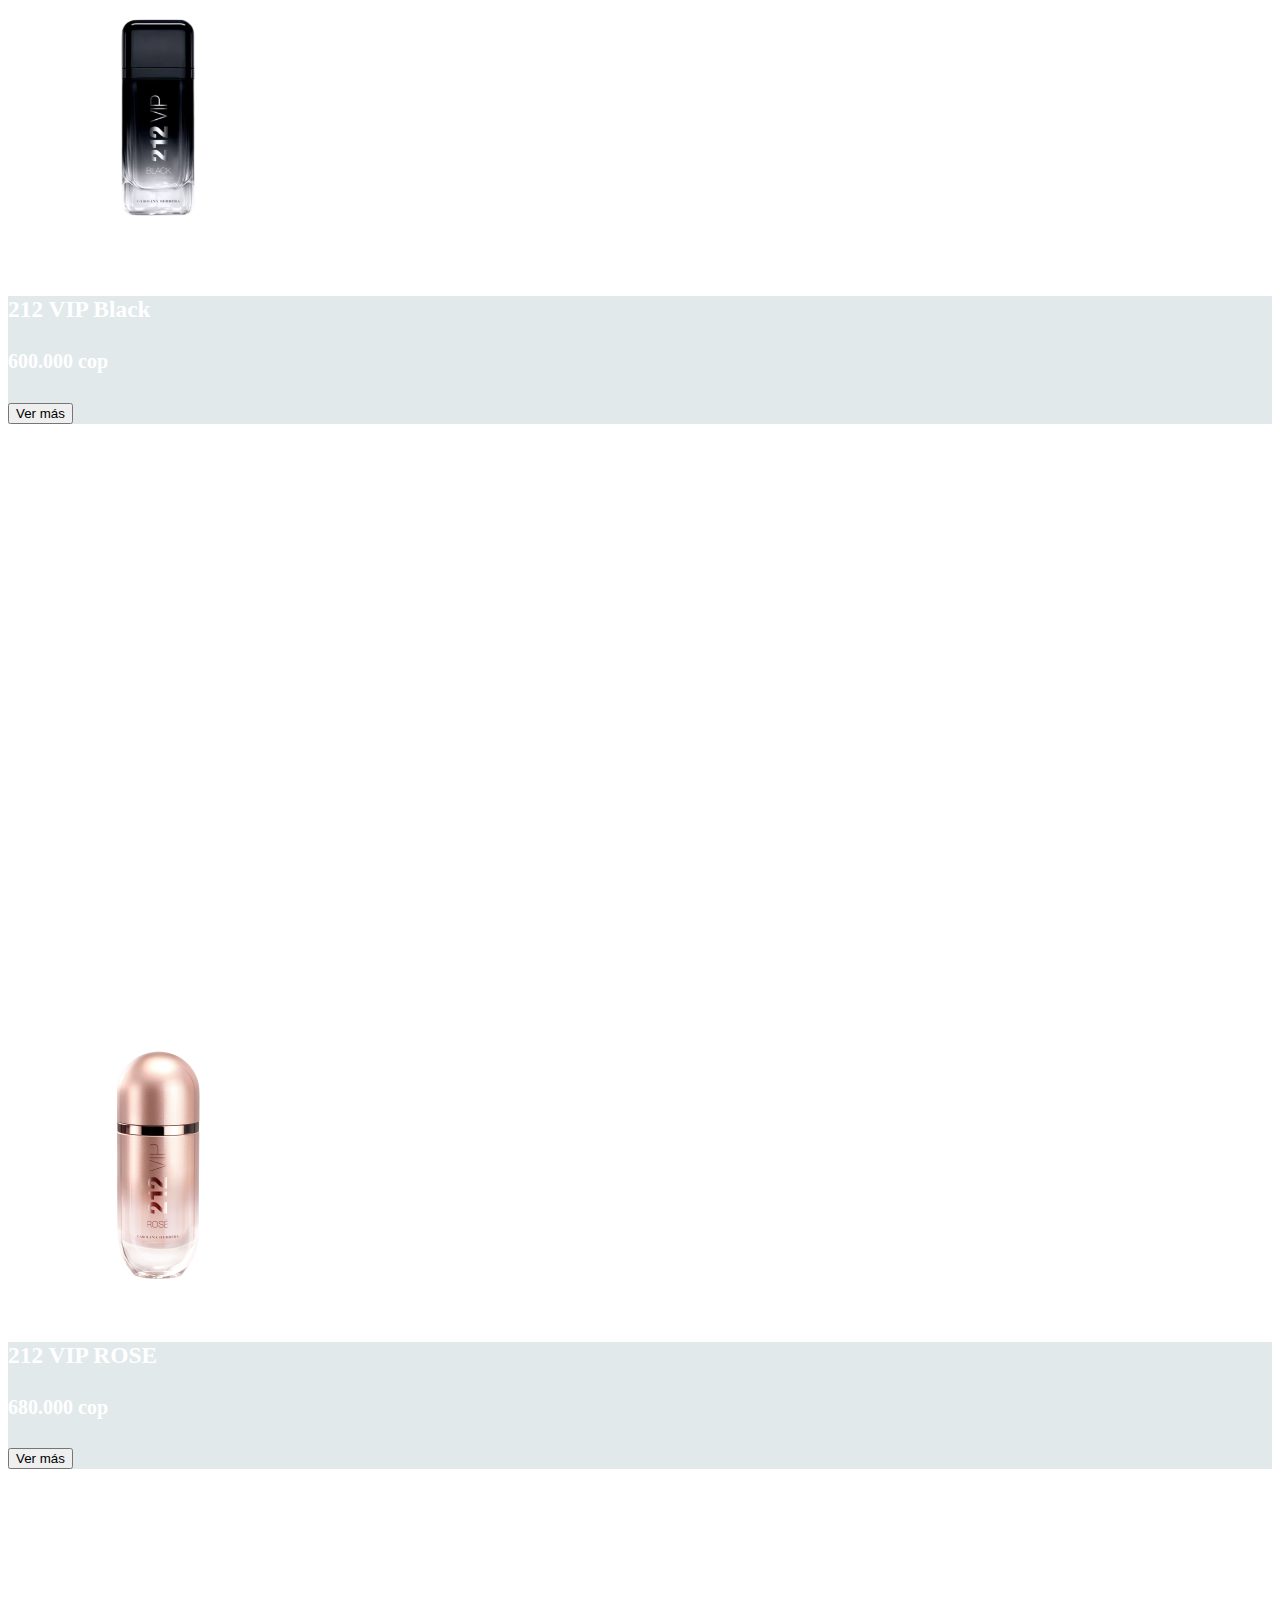
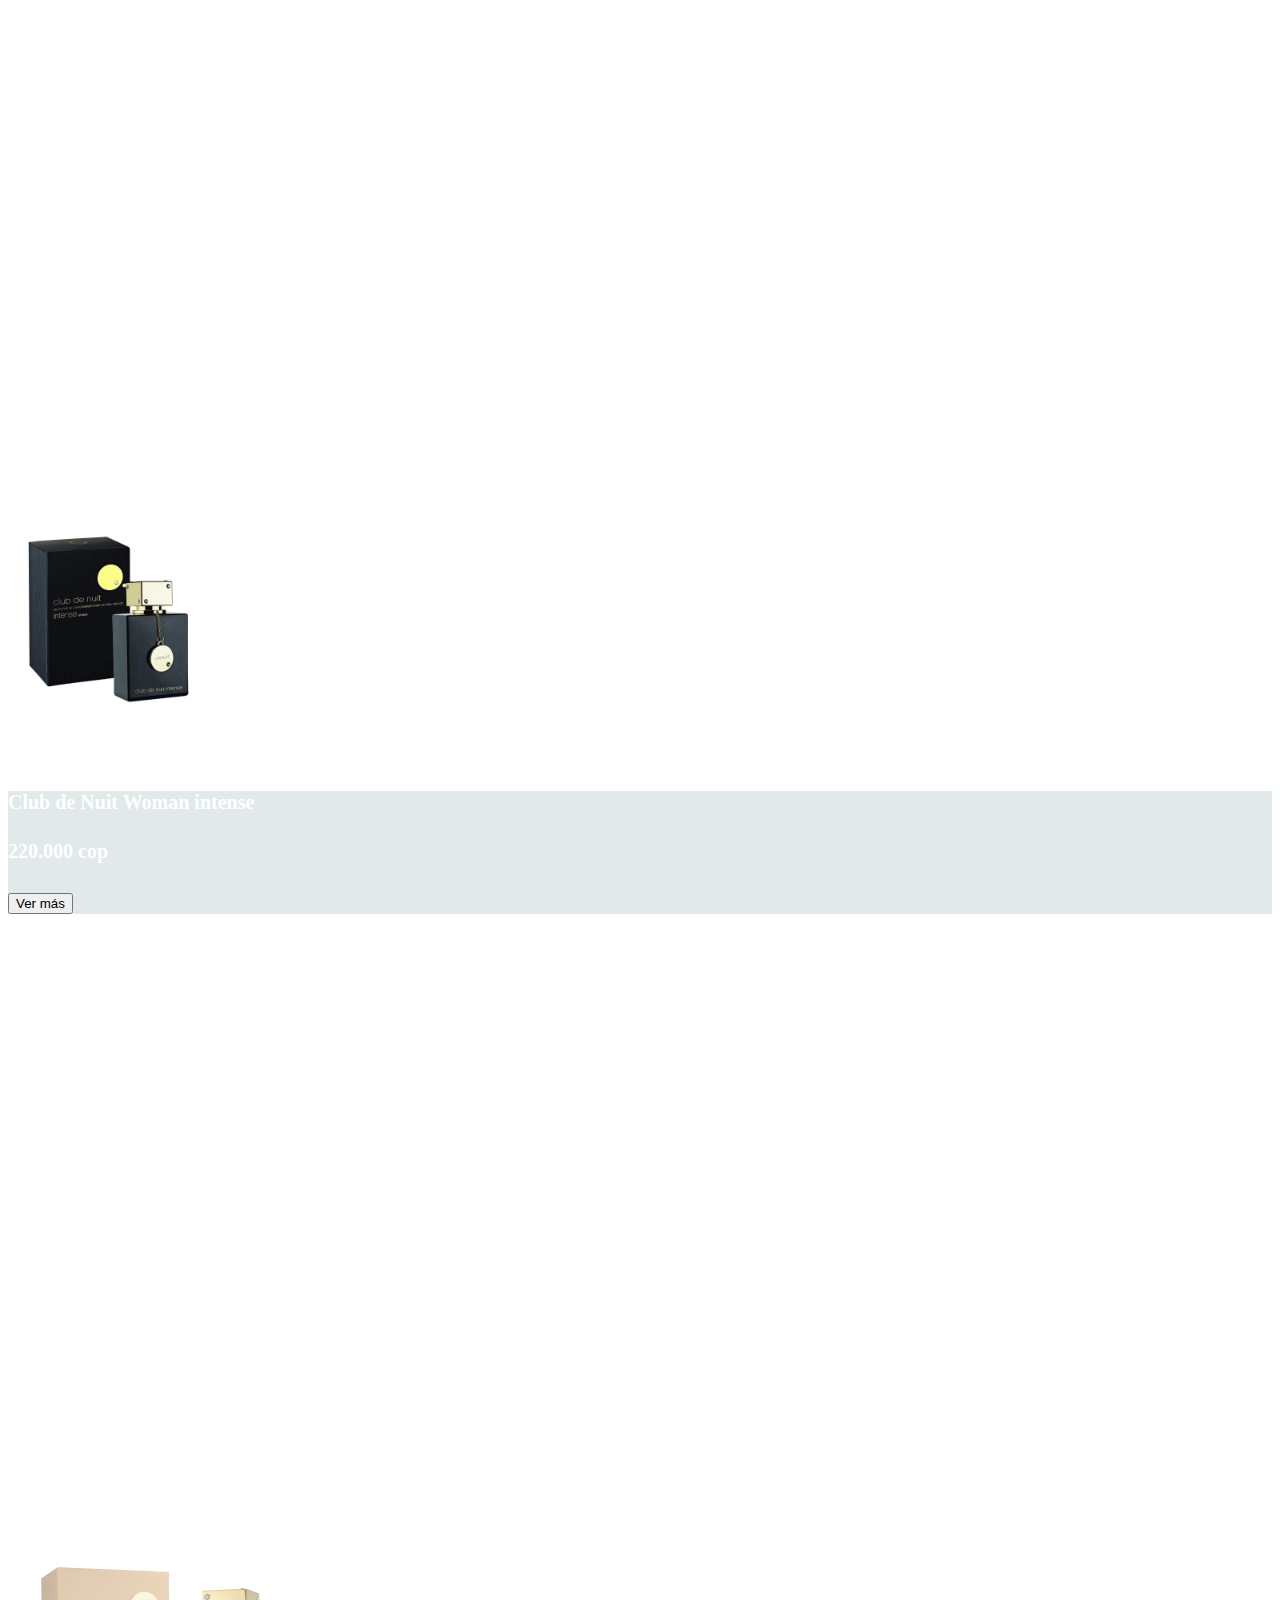
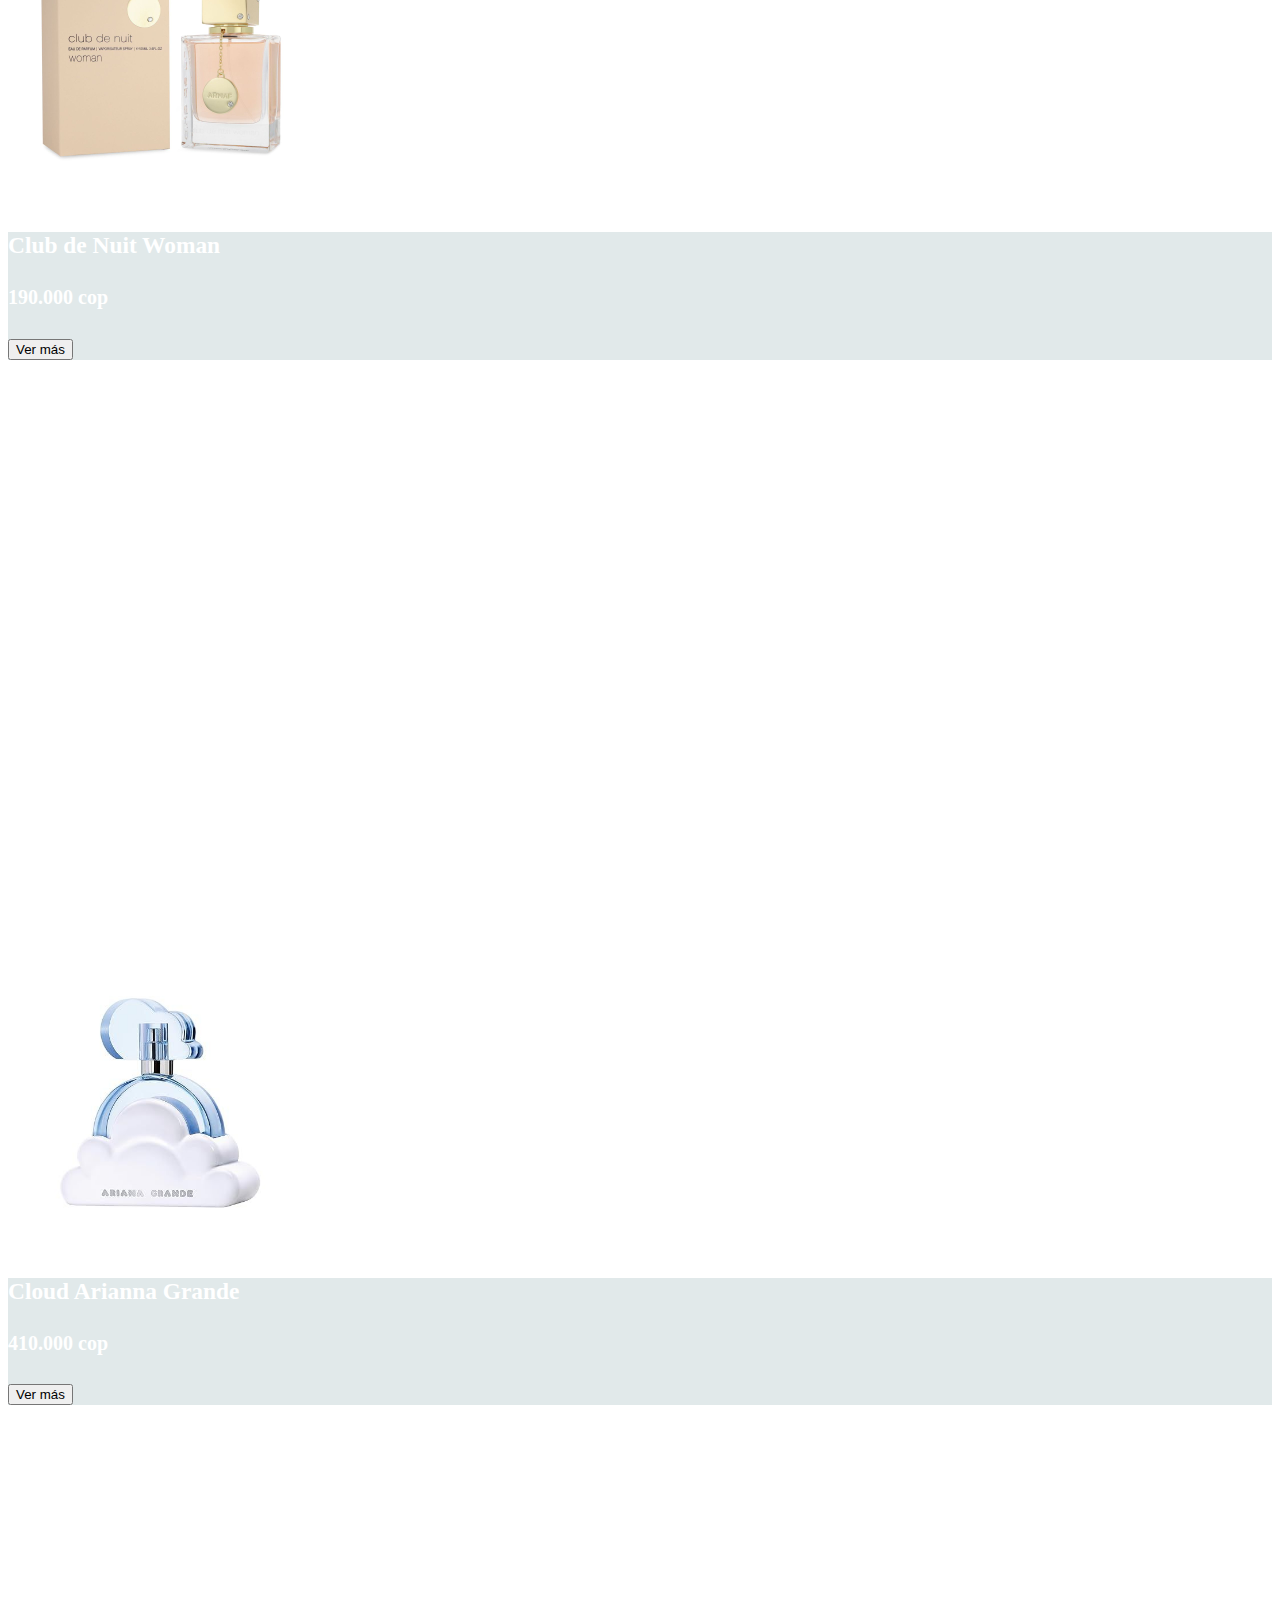
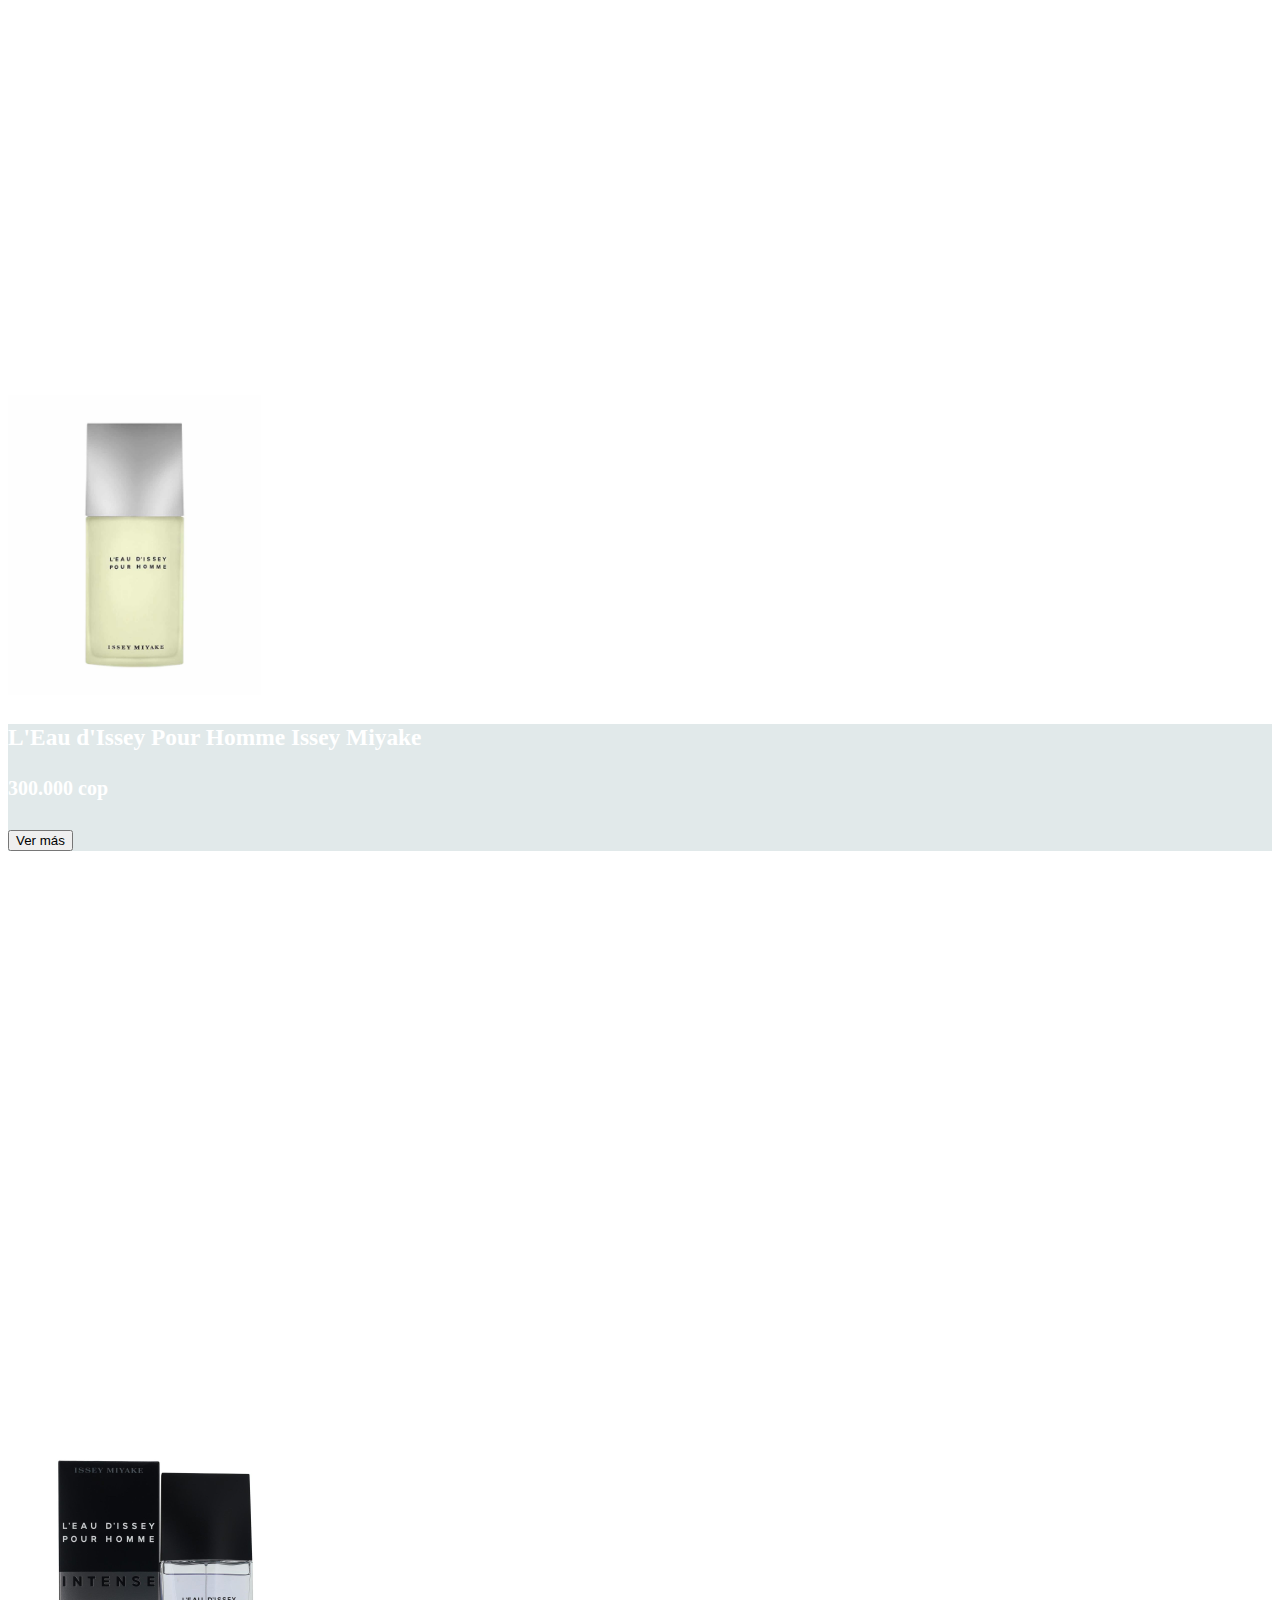
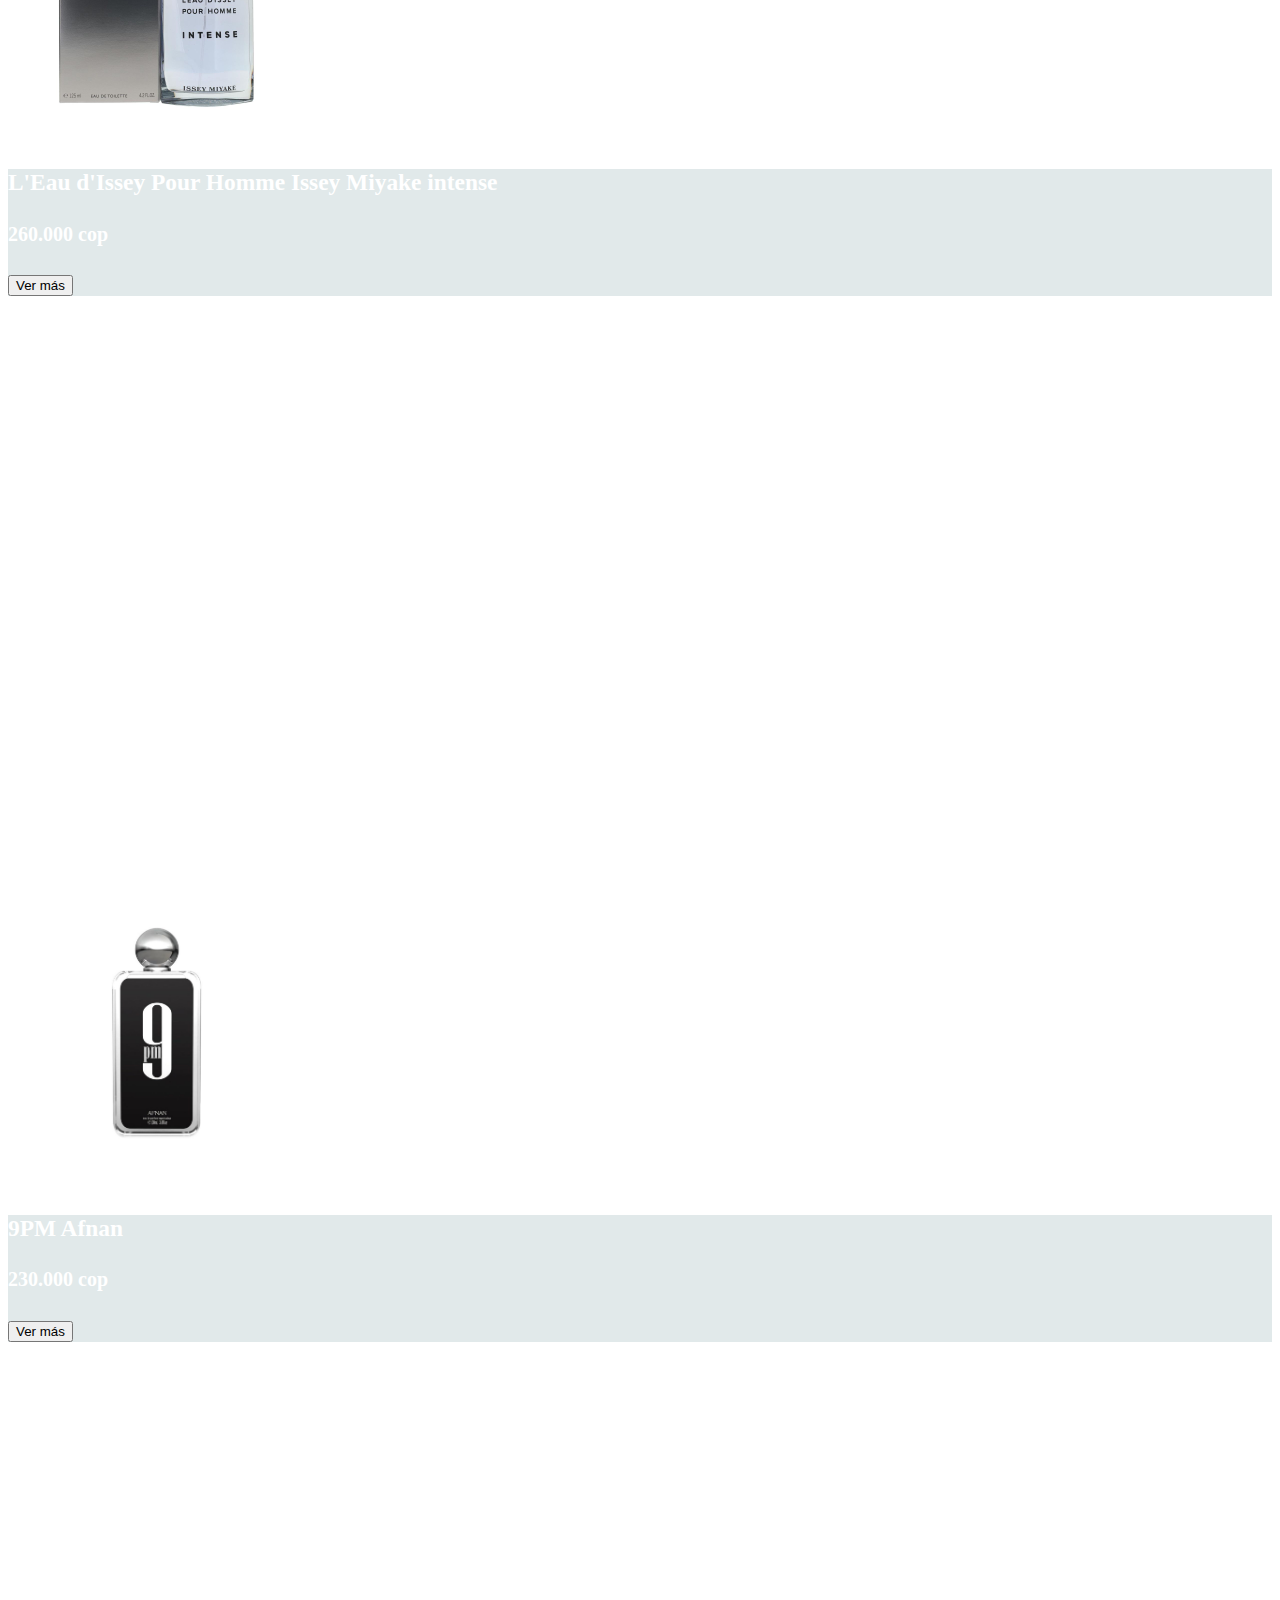
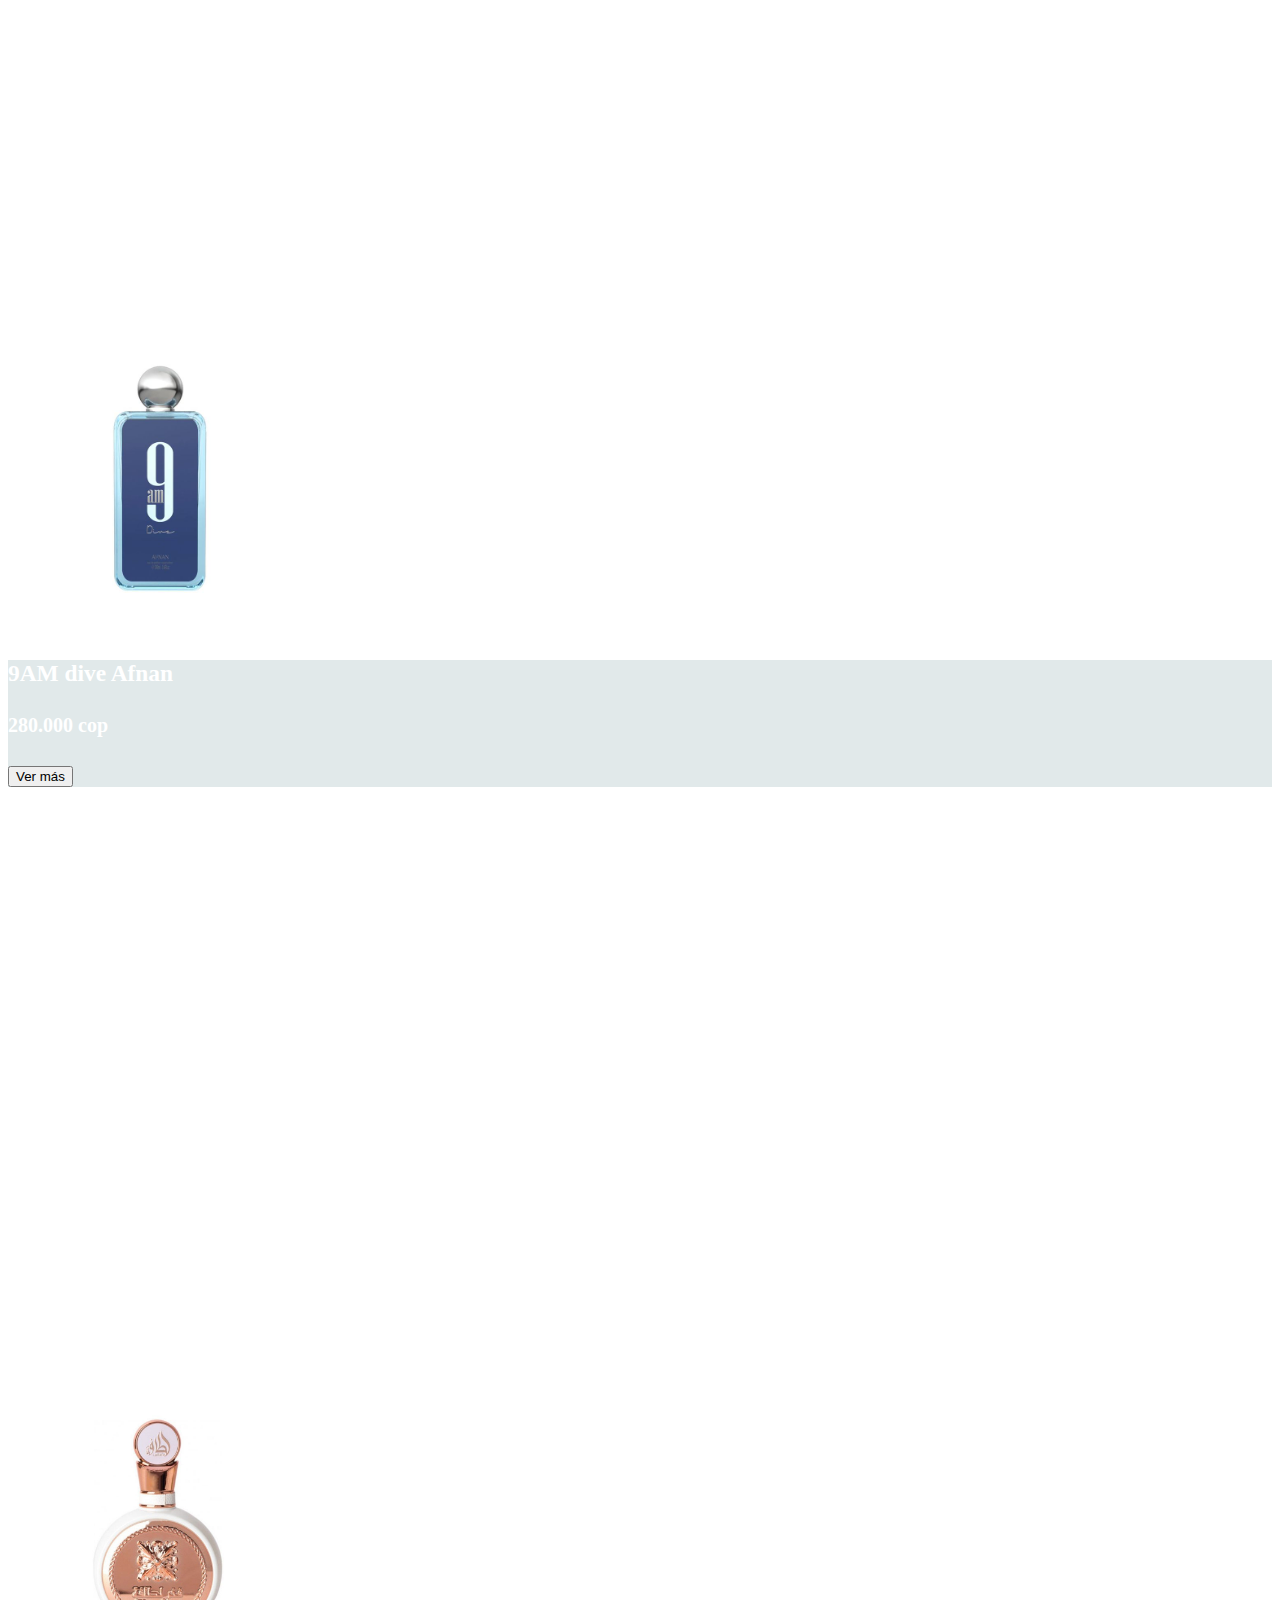
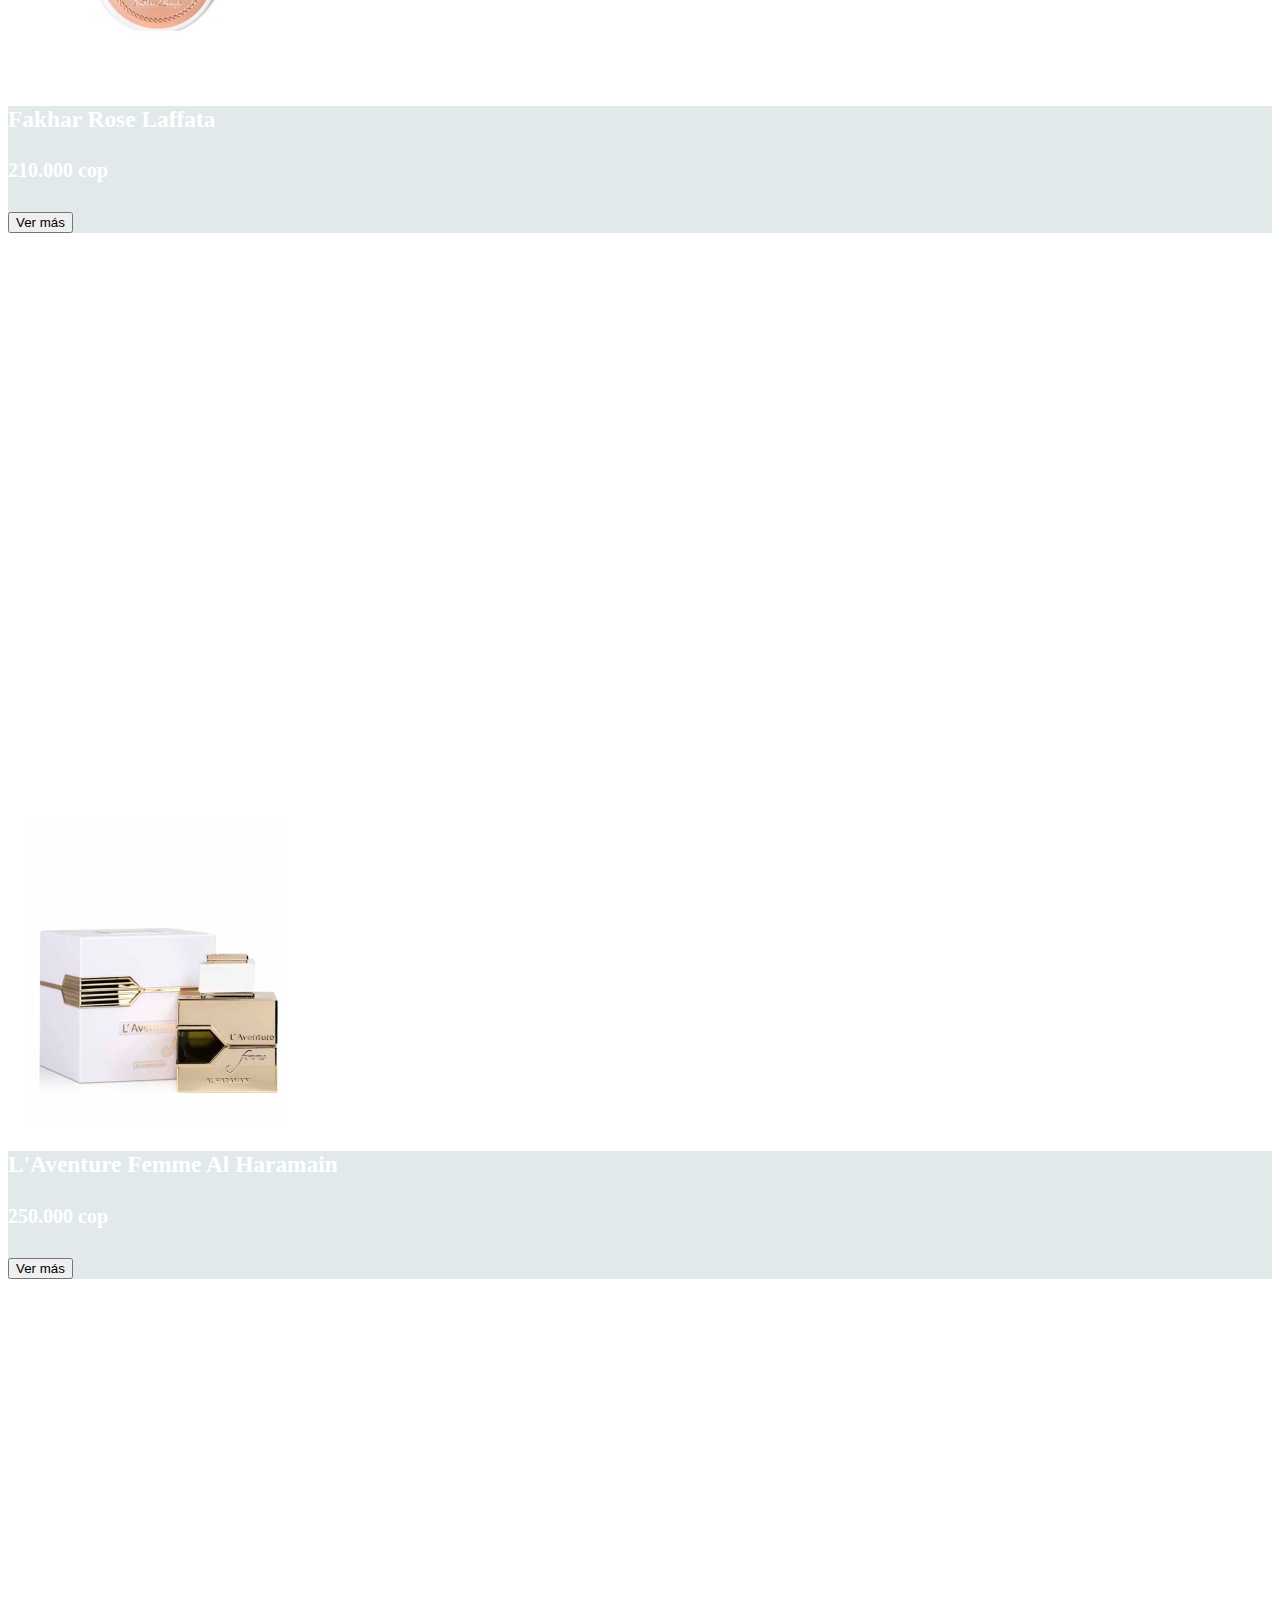
<file: Todos.html>
<!DOCTYPE html>
<html lang="en">
  <head>
    <meta charset="UTF-8" />
    <meta name="viewport" content="width=device-width, initial-scale=1.0" />
    <title>Document</title>
    <link
      href="https://cdn.jsdelivr.net/npm/bootstrap@5.3.7/dist/css/bootstrap.min.css"
      rel="stylesheet"
      integrity="sha384-LN+7fdVzj6u52u30Kp6M/trliBMCMKTyK833zpbD+pXdCLuTusPj697FH4R/5mcr"
      crossorigin="anonymous"
    />

    <style>
      .card-body {
        background-color: rgba(211, 223, 225, 0.689);
      }
      .bg-hover-scale:hover {
        transform: scale(1.05);
        transition: transform 0.3s ease;
      }

      .box-btn a {
        text-decoration: none;
        color: #fff;
        padding: 0px 0px;
        border-radius: 5px;
        font-size: 20px;
      }

      .modal {
        visibility: hidden;

        display: flex;
        justify-content: center;
        align-items: center;
      }

      .modal-content {
        justify-content: center;
        align-items: center;
        position: relative;
        width: 90%;
        max-width: 550px;
        height: 550px;
        background-color: #fff;
        padding: 20px;
        border-radius: 10px;
        box-shadow: 0 0 10px rgba(0, 0, 0, 0.1);
      }

      .modal-img {
        width: 100%;
      }
      .modal-img img {
        width: 100%;
        height: 100%;
        object-fit: cover;
      }

      .close-btn {
        position: absolute;
        top: 10px;
        right: 10px;
        width: 30px;
        display: flex;
        justify-content: center;
        align-items: center;
        border-radius: 5px;
      }

      .close-btn a {
        text-decoration: none;
        color: #5e6469;
        font-size: 30px;
      }

      .modal:target {
        visibility: visible;
        opacity: 1;
      }
    </style>
  </head>
  <body>
    <nav
      class="navbar navbar-expand-md bg-dark sticky-top border-bottom"
      data-bs-theme="dark"
      style="min-height: 80px; font-size: 1.25rem"
    >
      <div class="container">
        <a class="navbar-brand d-md-none" href="#">
          <svg class="bi" width="32" height="32" aria-hidden="true">
            <use xlink:href="#aperture"></use>
          </svg>
          <span style="font-size: 1.5rem">TERRAZA 11</span>
        </a>
        <button
          class="navbar-toggler"
          type="button"
          data-bs-toggle="offcanvas"
          data-bs-target="#offcanvas"
          aria-controls="offcanvas"
          aria-label="Toggle navigation"
        >
          <span class="navbar-toggler-icon"></span>
        </button>
        <div
          class="offcanvas offcanvas-end"
          tabindex="-1"
          id="offcanvas"
          aria-labelledby="offcanvasLabel"
        >
          <div class="offcanvas-header">
            <h5 class="offcanvas-title" id="offcanvasLabel">TERRAZA 11</h5>
            <button
              type="button"
              class="btn-close"
              data-bs-dismiss="offcanvas"
              aria-label="Close"
            ></button>
          </div>
          <div class="offcanvas-body">
            <ul class="navbar-nav flex-grow-1 justify-content-between">
              <li class="nav-item">
                <a class="nav-link" href="#" aria-label="Aperture">
                  <h5 class="offcanvas-title" id="offcanvasLabel">
                    T11 PERFUMES
                  </h5>
                </a>
              </li>
              <li class="nav-item">
                <a class="nav-link" href="./index.html">Inicio</a>
              </li>
              <li class="nav-item">
                <a class="nav-link" href="./Todos.html">Todos</a>
              </li>
              <li class="nav-item">
                <a class="nav-link" href="https://wa.me/573005239992"
                  >Contáctanos</a
                >
              </li>
              <li class="nav-item">
                <a class="nav-link" href="./Donde estamos.html"
                  >¿Dónde estamos?</a
                >
              </li>
              <li class="nav-item">
                <a class="nav-link" href="#" aria-label="Cart">
                  <svg
                    xmlns="http://www.w3.org/2000/svg"
                    width="28"
                    height="28"
                    fill="currentColor"
                    class="bi bi-cart"
                    viewBox="0 0 20 20"
                  >
                    <path
                      d="M0 1.5A.5.5 0 0 1 .5 1H2a.5.5 0 0 1 .485.379L2.89 3H14.5a.5.5 0 0 1 .491.592l-1.5 8A.5.5 0 0 1 13 12H4a.5.5 0 0 1-.491-.408L2.01 3.607 1.61 2H.5a.5.5 0 0 1-.5-.5M3.102 4l1.313 7h8.17l1.313-7zM5 12a2 2 0 1 0 0 4 2 2 0 0 0 0-4m7 0a2 2 0 1 0 0 4 2 2 0 0 0 0-4m-7 1a1 1 0 1 1 0 2 1 1 0 0 1 0-2m7 0a1 1 0 1 1 0 2 1 1 0 0 1 0-2"
                    />
                  </svg>
                </a>
              </li>
            </ul>
          </div>
        </div>
      </div>
    </nav>

    <main>
      <section
        class="py-5 text-center container"
        style="
          background-image: url('./HOME/Home\ 1.jpg');
          background-size: cover;
          background-position: center;
          width: 100 vw;
        "
      >
        <div class="row py-lg-5">
          <div class="col-lg-6 col-md-8 mx-auto">
            <div
              style="
                background: rgba(255, 255, 255, 0.9);
                border-radius: 18px;
                padding: 2rem;
              "
            >
              <h1 class="fw-light">Envios a toda Barranquilla</h1>
              <p class="lead text-body-secondary">
                Para hacer pedidos y ver nuevas referencias contactanos por
                Whatsapp
              </p>
              <p>
                <a
                  href="https://wa.me/573005239992"
                  class="btn my-2"
                  style="background-color: #00bb2d; color: #fff; border: none"
                >
                  Whatsapp
                </a>
                <a
                  href="https://wa.me/573005239992"
                  class="btn btn-secondary my-2"
                >
                  <svg
                    xmlns="http://www.w3.org/2000/svg"
                    width="20"
                    height="20"
                    fill="currentColor"
                    class="bi bi-whatsapp"
                    viewBox="0 0 18 18"
                  >
                    <path
                      d="M13.601 2.326A7.85 7.85 0 0 0 7.994 0C3.627 0 .068 3.558.064 7.926c0 1.399.366 2.76 1.057 3.965L0 16l4.204-1.102a7.9 7.9 0 0 0 3.79.965h.004c4.368 0 7.926-3.558 7.93-7.93A7.9 7.9 0 0 0 13.6 2.326zM7.994 14.521a6.6 6.6 0 0 1-3.356-.92l-.24-.144-2.494.654.666-2.433-.156-.251a6.56 6.56 0 0 1-1.007-3.505c0-3.626 2.957-6.584 6.591-6.584a6.56 6.56 0 0 1 4.66 1.931 6.56 6.56 0 0 1 1.928 4.66c-.004 3.639-2.961 6.592-6.592 6.592m3.615-4.934c-.197-.099-1.17-.578-1.353-.646-.182-.065-.315-.099-.445.099-.133.197-.513.646-.627.775-.114.133-.232.148-.43.05-.197-.1-.836-.308-1.592-.985-.59-.525-.985-1.175-1.103-1.372-.114-.198-.011-.304.088-.403.087-.088.197-.232.296-.346.1-.114.133-.198.198-.33.065-.134.034-.248-.015-.347-.05-.099-.445-1.076-.612-1.47-.16-.389-.323-.335-.445-.34-.114-.007-.247-.007-.38-.007a.73.73 0 0 0-.529.247c-.182.198-.691.677-.691 1.654s.71 1.916.81 2.049c.098.133 1.394 2.132 3.383 2.992.47.205.84.326 1.129.418.475.152.904.129 1.246.08.38-.058 1.171-.48 1.338-.943.164-.464.164-.86.114-.943-.049-.084-.182-.133-.38-.232"
                    />
                  </svg>
                </a>
              </p>
            </div>
          </div>
        </div>
      </section>

      <div class="album py-5 bg-body-tertiary">
        <div class="container">
          <div class="row row-cols-1 row-cols-sm-2 row-cols-md-3 g-3">
            <div class="box-btn">
              <a href="#mymodal1">
                <div class="col">
                  <div class="card bg-hover-scale">
                    <img
                      src="./HOMBRES/Versace Eros.jpg"
                      alt="Versace Eros"
                      class="img-fluid card-img-top"
                      style="height: 300px; object-fit: cover"
                    />
                    <div class="card-body">
                      <h3 class="card-text">Versace Eros Eau de Toilette</h3>
                      <h4>400.000 cop</h4>
                      <div
                        class="d-flex justify-content-between align-items-center"
                      >
                        <div class="btn-group">
                          <button
                            type="button"
                            class="btn btn-sm btn-outline-secondary box-btn"
                          >
                            Ver más
                          </button>
                        </div>
                      </div>
                    </div>
                  </div>
                </div></a
              >
              <div id="mymodal1" class="modal">
                <div class="modal-content">
                  <div class="close-btn">
                    <a class="modal_close" href="#">&times;</a>
                  </div>
                  <div class="slider-box">
                    <div class="modal-img">
                      <img src="./REVIEWS/Versace Eros review.png" />
                    </div>
                    <div>
                      <h2>Versace Eros Eau de Toilette 100ml</h2>
                      <p class="lead text-body-secondary">
                        Perfume original con número de serie y QR verificables
                      </p>
                    </div>
                  </div>
                </div>
              </div>
            </div>

            <div class="box-btn">
              <a href="#mymodal2">
                <div class="col">
                  <div class="card bg-hover-scale">
                    <img
                      src="./HOMBRES/Versace Eros Flame.jpg"
                      alt="Versace Eros"
                      class="img-fluid card-img-top"
                      style="height: 300px; object-fit: cover"
                    />
                    <div class="card-body">
                      <h3 class="card-text">Versace Eros Flame</h3>
                      <h4>380.000 cop</h4>
                      <div
                        class="d-flex justify-content-between align-items-center"
                      >
                        <div class="btn-group">
                          <button
                            type="button"
                            class="btn btn-sm btn-outline-secondary"
                          >
                            Ver más
                          </button>
                        </div>
                      </div>
                    </div>
                  </div>
                </div></a
              >
              <div id="mymodal2" class="modal">
                <div class="modal-content">
                  <div class="close-btn">
                    <a class="modal_close" href="#">&times;</a>
                  </div>
                  <div class="slider-box">
                    <div class="modal-img">
                      <img src="./REVIEWS/Versace Eros Flame review.png" />
                    </div>
                    <div>
                      <h2>Versace Eros Flame 100 ml</h2>
                      <p>Original con número de serie y QR verificables</p>
                    </div>
                  </div>
                </div>
              </div>
            </div>

            <div class="box-btn">
              <a href="#mymodal3">
                <div class="col">
                  <div class="card bg-hover-scale">
                    <img
                      src="./HOMBRES/His confession.jpg"
                      alt="His Confession"
                      class="img-fluid card-img-top"
                      style="height: 300px; object-fit: cover"
                    />
                    <div class="card-body">
                      <h3 class="card-text">His Confession</h3>
                      <h4>320.000 cop</h4>
                      <div
                        class="d-flex justify-content-between align-items-center"
                      >
                        <div class="btn-group">
                          <button
                            type="button"
                            class="btn btn-sm btn-outline-secondary"
                          >
                            Ver más
                          </button>
                        </div>
                      </div>
                    </div>
                  </div>
                </div></a
              >
              <div id="mymodal3" class="modal">
                <div class="modal-content">
                  <div class="close-btn">
                    <a class="modal_close" href="#">&times;</a>
                  </div>
                  <div class="slider-box">
                    <div class="modal-img">
                      <img src="./REVIEWS/His Confession review.png" />
                    </div>
                    <div>
                      <h2>His Confession 100ml</h2>
                      <p class="lead text-body-secondary">
                        Perfume original con número de serie y QR verificables
                      </p>
                    </div>
                  </div>
                </div>
              </div>
            </div>

            <div class="box-btn">
              <a href="#mymodal4">
                <div class="col">
                  <div class="card bg-hover-scale">
                    <img
                      src="./HOMBRES/Light Blue Caballero.jpg"
                      alt="Light Blue Caballero"
                      class="img-fluid card-img-top"
                      style="height: 300px; object-fit: cover"
                    />
                    <div class="card-body">
                      <h3 class="card-text">Light Blue Caballero</h3>
                      <h4>360.000 cop</h4>
                      <div
                        class="d-flex justify-content-between align-items-center"
                      >
                        <div class="btn-group">
                          <button
                            type="button"
                            class="btn btn-sm btn-outline-secondary"
                          >
                            Ver más
                          </button>
                        </div>
                      </div>
                    </div>
                  </div>
                </div></a
              >
              <div id="mymodal4" class="modal">
                <div class="modal-content">
                  <div class="close-btn">
                    <a class="modal_close" href="#">&times;</a>
                  </div>
                  <div class="slider-box">
                    <div class="modal-img">
                      <img src="./REVIEWS/Light Blue Caballero review.png" />
                    </div>
                    <div>
                      <h2>Light Blue Caballero 100ml</h2>
                      <p class="lead text-body-secondary">
                        Perfume original con número de serie y QR verificables
                      </p>
                    </div>
                  </div>
                </div>
              </div>
            </div>

            <div class="box-btn">
              <a href="#mymodal5">
                <div class="col">
                  <div class="card bg-hover-scale">
                    <img
                      src="./HOMBRES/212 vip.jpg"
                      alt="212 VIP Black"
                      class="img-fluid card-img-top"
                      style="height: 300px; object-fit: cover"
                    />
                    <div class="card-body">
                      <h3 class="card-text">212 VIP Black</h3>
                      <h4>600.000 cop</h4>
                      <div
                        class="d-flex justify-content-between align-items-center"
                      >
                        <div class="btn-group">
                          <button
                            type="button"
                            class="btn btn-sm btn-outline-secondary"
                          >
                            Ver más
                          </button>
                        </div>
                      </div>
                    </div>
                  </div>
                </div></a
              >
              <div id="mymodal5" class="modal">
                <div class="modal-content">
                  <div class="close-btn">
                    <a class="modal_close" href="#">&times;</a>
                  </div>
                  <div class="slider-box">
                    <div class="modal-img">
                      <img src="./REVIEWS/212 VIP Black.png" />
                    </div>
                    <div>
                      <h2>212 VIP Black 100ml</h2>
                      <p class="lead text-body-secondary">
                        Perfume original con número de serie y QR verificables
                      </p>
                    </div>
                  </div>
                </div>
              </div>
            </div>

            <div class="box-btn">
              <a href="#mymodal6">
                <div class="col">
                  <div class="card bg-hover-scale">
                    <img
                      src="./MUJERES/212 vip rose.jpg"
                      alt="Valentino Uomo"
                      class="img-fluid card-img-top"
                      style="height: 300px; object-fit: cover"
                    />
                    <div class="card-body">
                      <h3 class="card-text">212 VIP ROSE</h3>
                      <h4>680.000 cop</h4>
                      <div
                        class="d-flex justify-content-between align-items-center"
                      >
                        <div class="btn-group">
                          <button
                            type="button"
                            class="btn btn-sm btn-outline-secondary"
                          >
                            Ver más
                          </button>
                        </div>
                      </div>
                    </div>
                  </div>
                </div></a
              >
              <div id="mymodal6" class="modal">
                <div class="modal-content">
                  <div class="close-btn">
                    <a class="modal_close" href="#">&times;</a>
                  </div>
                  <div class="slider-box">
                    <div class="modal-img">
                      <img src="./REVIEWS/212 VIP Rose.png" />
                    </div>
                    <div>
                      <h2>212 VIP ROSE 100ml</h2>
                      <p class="lead text-body-secondary">
                        Perfume original con número de serie y QR verificables
                      </p>
                    </div>
                  </div>
                </div>
              </div>
            </div>

            <div class="box-btn">
              <a href="#mymodal7">
                <div class="col">
                  <div class="card bg-hover-scale">
                    <img
                      src="./MUJERES/Club de nuit woman intense.jpg"
                      alt="Club de Nuit Woman intense"
                      class="img-fluid card-img-top"
                      style="height: 300px; object-fit: cover"
                    />
                    <div class="card-body">
                      <h4 class="card-text">Club de Nuit Woman intense</h4>
                      <h4>220.000 cop</h4>
                      <div
                        class="d-flex justify-content-between align-items-center"
                      >
                        <div class="btn-group">
                          <button
                            type="button"
                            class="btn btn-sm btn-outline-secondary"
                          >
                            Ver más
                          </button>
                        </div>
                      </div>
                    </div>
                  </div>
                </div></a
              >
              <div id="mymodal7" class="modal">
                <div class="modal-content">
                  <div class="close-btn">
                    <a class="modal_close" href="#">&times;</a>
                  </div>
                  <div class="slider-box">
                    <div class="modal-img">
                      <img src="./REVIEWS/Club de Nuit Intense review.png" />
                    </div>
                    <div>
                      <h2>Club de Nuit Woman intense 100ml</h2>
                      <p class="lead text-body-secondary">
                        Perfume original con número de serie y QR verificables
                      </p>
                    </div>
                  </div>
                </div>
              </div>
            </div>

            <div class="box-btn">
              <a href="#mymodal8">
                <div class="col">
                  <div class="card bg-hover-scale">
                    <img
                      src="./MUJERES/Club de nuit woman.jpg"
                      alt="Club de Nuit Woman"
                      class="img-fluid card-img-top"
                      style="height: 300px; object-fit: cover"
                    />
                    <div class="card-body">
                      <h3 class="card-text">Club de Nuit Woman</h3>
                      <h4>190.000 cop</h4>
                      <div
                        class="d-flex justify-content-between align-items-center"
                      >
                        <div class="btn-group">
                          <button
                            type="button"
                            class="btn btn-sm btn-outline-secondary"
                          >
                            Ver más
                          </button>
                        </div>
                      </div>
                    </div>
                  </div>
                </div></a
              >
              <div id="mymodal8" class="modal">
                <div class="modal-content">
                  <div class="close-btn">
                    <a class="modal_close" href="#">&times;</a>
                  </div>
                  <div class="slider-box">
                    <div class="modal-img">
                      <img src="./REVIEWS/Club de Nuit Woman.png" />
                    </div>
                    <div>
                      <h2>Club de Nuit Woman</h2>
                      <p class="lead text-body-secondary">
                        Perfume original con número de serie y QR verificables
                      </p>
                    </div>
                  </div>
                </div>
              </div>
            </div>

            <div class="box-btn">
              <a href="#mymodal9">
                <div class="col">
                  <div class="card bg-hover-scale">
                    <img
                      src="./MUJERES/Cloud Arianna grande.jpg"
                      alt="Cloud Arianna Grande"
                      class="img-fluid card-img-top"
                      style="height: 300px; object-fit: cover"
                    />
                    <div class="card-body">
                      <h3 class="card-text">Cloud Arianna Grande</h3>
                      <h4>410.000 cop</h4>
                      <div
                        class="d-flex justify-content-between align-items-center"
                      >
                        <div class="btn-group">
                          <button
                            type="button"
                            class="btn btn-sm btn-outline-secondary"
                          >
                            Ver más
                          </button>
                        </div>
                      </div>
                    </div>
                  </div>
                </div></a
              >
              <div id="mymodal9" class="modal">
                <div class="modal-content">
                  <div class="close-btn">
                    <a class="modal_close" href="#">&times;</a>
                  </div>
                  <div class="slider-box">
                    <div class="modal-img">
                      <img src="./REVIEWS/Cloud Ariana Grande review.png" />
                    </div>
                    <div>
                      <h2>Cloud Arianna Grande</h2>
                      <p class="lead text-body-secondary">
                        Perfume original con número de serie y QR verificables
                      </p>
                    </div>
                  </div>
                </div>
              </div>
            </div>

            <div class="box-btn">
              <a href="#mymodal10">
                <div class="col">
                  <div class="card bg-hover-scale">
                    <img
                      src="./HOMBRES/Issey miyake.jpg"
                      alt="Issey Miyake Pour Homme"
                      class="img-fluid card-img-top"
                      style="height: 300px; object-fit: cover"
                    />
                    <div class="card-body">
                      <h3 class="card-text">
                        L'Eau d'Issey Pour Homme Issey Miyake
                      </h3>
                      <h4>300.000 cop</h4>
                      <div
                        class="d-flex justify-content-between align-items-center"
                      >
                        <div class="btn-group">
                          <button
                            type="button"
                            class="btn btn-sm btn-outline-secondary"
                          >
                            Ver más
                          </button>
                        </div>
                      </div>
                    </div>
                  </div>
                </div></a
              >
              <div id="mymodal10" class="modal">
                <div class="modal-content">
                  <div class="close-btn">
                    <a class="modal_close" href="#">&times;</a>
                  </div>
                  <div class="slider-box">
                    <div class="modal-img">
                      <img src="./REVIEWS/Issey Miyake Pour Homme review.png" />
                    </div>
                    <div>
                      <h2>L'Eau d'Issey Pour Homme Issey Miyake 125ml</h2>
                      <p class="lead text-body-secondary">
                        Perfume original con número de serie y QR verificables
                      </p>
                    </div>
                  </div>
                </div>
              </div>
            </div>

            <div class="box-btn">
              <a href="#mymodal11">
                <div class="col">
                  <div class="card bg-hover-scale">
                    <img
                      src="./HOMBRES/Issey miyake intense.jpg"
                      alt="Issey miyake Pour Homme intense"
                      class="img-fluid card-img-top"
                      style="height: 300px; object-fit: cover"
                    />
                    <div class="card-body">
                      <h3 class="card-text">
                        L'Eau d'Issey Pour Homme Issey Miyake intense
                      </h3>
                      <h4>260.000 cop</h4>
                      <div
                        class="d-flex justify-content-between align-items-center"
                      >
                        <div class="btn-group">
                          <button
                            type="button"
                            class="btn btn-sm btn-outline-secondary"
                          >
                            Ver más
                          </button>
                        </div>
                      </div>
                    </div>
                  </div>
                </div></a
              >
              <div id="mymodal11" class="modal">
                <div class="modal-content">
                  <div class="close-btn">
                    <a class="modal_close" href="#">&times;</a>
                  </div>
                  <div class="slider-box">
                    <div class="modal-img">
                      <img
                        src="./REVIEWS/Issey Mitake Pour Homme Intense review.png"
                      />
                    </div>
                    <div>
                      <h2>
                        L'Eau d'Issey Pour Homme Issey Miyake intense 125ml
                      </h2>
                      <p class="lead text-body-secondary">
                        Perfume original con número de serie y QR verificables
                      </p>
                    </div>
                  </div>
                </div>
              </div>
            </div>

            <div class="box-btn">
              <a href="#mymodal12">
                <div class="col">
                  <div class="card bg-hover-scale">
                    <img
                      src="./HOMBRES/9PM.jpg"
                      alt="9 PM"
                      class="img-fluid card-img-top"
                      style="height: 300px; object-fit: cover"
                    />
                    <div class="card-body">
                      <h3 class="card-text">9PM Afnan</h3>
                      <h4>230.000 cop</h4>
                      <div
                        class="d-flex justify-content-between align-items-center"
                      >
                        <div class="btn-group">
                          <button
                            type="button"
                            class="btn btn-sm btn-outline-secondary"
                          >
                            Ver más
                          </button>
                        </div>
                      </div>
                    </div>
                  </div>
                </div></a
              >
              <div id="mymodal12" class="modal">
                <div class="modal-content">
                  <div class="close-btn">
                    <a class="modal_close" href="#">&times;</a>
                  </div>
                  <div class="slider-box">
                    <div class="modal-img">
                      <img src="./REVIEWS/9 PM review.png" />
                    </div>
                    <div>
                      <h2>9PM Afnan 100ml</h2>
                      <p class="lead text-body-secondary">
                        Perfume original con número de serie y QR verificables
                      </p>
                    </div>
                  </div>
                </div>
              </div>
            </div>

            <div class="box-btn">
              <a href="#mymodal13">
                <div class="col">
                  <div class="card bg-hover-scale">
                    <img
                      src="./HOMBRES/9AM dive.jpg"
                      alt="9AM dive"
                      class="img-fluid card-img-top"
                      style="height: 300px; object-fit: cover"
                    />
                    <div class="card-body">
                      <h3 class="card-text">9AM dive Afnan</h3>
                      <h4>280.000 cop</h4>
                      <div
                        class="d-flex justify-content-between align-items-center"
                      >
                        <div class="btn-group">
                          <button
                            type="button"
                            class="btn btn-sm btn-outline-secondary"
                          >
                            Ver más
                          </button>
                        </div>
                      </div>
                    </div>
                  </div>
                </div></a
              >
              <div id="mymodal13" class="modal">
                <div class="modal-content">
                  <div class="close-btn">
                    <a class="modal_close" href="#">&times;</a>
                  </div>
                  <div class="slider-box">
                    <div class="modal-img">
                      <img src="./REVIEWS/9 AM review.png" />
                    </div>
                    <div>
                      <h2>9AM dive Afnan 100ml</h2>
                      <p class="lead text-body-secondary">
                        Perfume original con número de serie y QR verificables
                      </p>
                    </div>
                  </div>
                </div>
              </div>
            </div>

            <div class="box-btn">
              <a href="#mymodal14">
                <div class="col">
                  <div class="card bg-hover-scale">
                    <img
                      src="./MUJERES/Fahkar Rose Laffata.jpg"
                      alt="Fhakar Rose Laffata"
                      class="img-fluid card-img-top"
                      style="height: 300px; object-fit: cover"
                    />
                    <div class="card-body">
                      <h3 class="card-text">Fakhar Rose Laffata</h3>
                      <h4>210.000 cop</h4>
                      <div
                        class="d-flex justify-content-between align-items-center"
                      >
                        <div class="btn-group">
                          <button
                            type="button"
                            class="btn btn-sm btn-outline-secondary"
                          >
                            Ver más
                          </button>
                        </div>
                      </div>
                    </div>
                  </div>
                </div></a
              >
              <div id="mymodal14" class="modal">
                <div class="modal-content">
                  <div class="close-btn">
                    <a class="modal_close" href="#">&times;</a>
                  </div>
                  <div class="slider-box">
                    <div class="modal-img">
                      <img src="./REVIEWS/Fahkar Rose lattafa review.png" />
                    </div>
                    <div>
                      <h2>Fakhar Rose Laffata 100ml</h2>
                      <p class="lead text-body-secondary">
                        Perfume original con número de serie y QR verificables
                      </p>
                    </div>
                  </div>
                </div>
              </div>
            </div>

            <div class="box-btn">
              <a href="#mymodal15">
                <div class="col">
                  <div class="card bg-hover-scale">
                    <img
                      src="./MUJERES/L Aventure femme.jpg"
                      alt="L'Aventure Femme"
                      class="img-fluid card-img-top"
                      style="height: 300px; object-fit: cover"
                    />
                    <div class="card-body">
                      <h3 class="card-text">L'Aventure Femme Al Haramain</h3>
                      <h4>250.000 cop</h4>
                      <div
                        class="d-flex justify-content-between align-items-center"
                      >
                        <div class="btn-group">
                          <button
                            type="button"
                            class="btn btn-sm btn-outline-secondary"
                          >
                            Ver más
                          </button>
                        </div>
                      </div>
                    </div>
                  </div>
                </div></a
              >
              <div id="mymodal15" class="modal">
                <div class="modal-content">
                  <div class="close-btn">
                    <a class="modal_close" href="#">&times;</a>
                  </div>
                  <div class="slider-box">
                    <div class="modal-img">
                      <img src="./REVIEWS/L'Aventure Femme review.png" />
                    </div>
                    <div>
                      <h2>L'Aventure Femme Al Haramain 100ml</h2>
                      <p class="lead text-body-secondary">
                        Perfume original con número de serie y QR verificables
                      </p>
                    </div>
                  </div>
                </div>
              </div>
            </div>

            <div class="box-btn">
              <a href="#mymodal16">
                <div class="col">
                  <div class="card bg-hover-scale">
                    <img
                      src="./MUJERES/Yara.jpg"
                      alt="Yara"
                      class="img-fluid card-img-top"
                      style="height: 300px; object-fit: cover"
                    />
                    <div class="card-body">
                      <h3 class="card-text">Yara Lattafa</h3>
                      <h4>200.000 cop</h4>
                      <div
                        class="d-flex justify-content-between align-items-center"
                      >
                        <div class="btn-group">
                          <button
                            type="button"
                            class="btn btn-sm btn-outline-secondary"
                          >
                            Ver más
                          </button>
                        </div>
                      </div>
                    </div>
                  </div>
                </div></a
              >
              <div id="mymodal16" class="modal">
                <div class="modal-content">
                  <div class="close-btn">
                    <a class="modal_close" href="#">&times;</a>
                  </div>
                  <div class="slider-box">
                    <div class="modal-img">
                      <img src="./REVIEWS/Yara review.png" />
                    </div>
                    <div>
                      <h2>Yara Lattafa 100ml</h2>
                      <p class="lead text-body-secondary">
                        Perfume original con número de serie y QR verificables
                      </p>
                    </div>
                  </div>
                </div>
              </div>
            </div>

            <div class="box-btn">
              <a href="#mymodal55">
                <div class="col">
                  <div class="card bg-hover-scale">
                    <img
                      src="./UNISEX/Orientica Amber rouge.jpg"
                      alt="Versace Eros"
                      class="img-fluid card-img-top"
                      style="height: 300px; object-fit: cover"
                    />
                    <div class="card-body">
                      <h3 class="card-text">Orientica Amber Rouge</h3>
                      <h4>440.000 cop</h4>
                      <div
                        class="d-flex justify-content-between align-items-center"
                      >
                        <div class="btn-group">
                          <button
                            type="button"
                            class="btn btn-sm btn-outline-secondary box-btn"
                          >
                            Ver más
                          </button>
                        </div>
                      </div>
                    </div>
                  </div>
                </div></a
              >
              <div id="mymodal55" class="modal">
                <div class="modal-content">
                  <div class="close-btn">
                    <a class="modal_close" href="#">&times;</a>
                  </div>
                  <div class="slider-box">
                    <div class="modal-img">
                      <img src="./REVIEWS/Orientica Amber Rouge review.png" />
                    </div>
                    <div>
                      <h2>Orientica Amber Rouge</h2>
                      <p class="lead text-body-secondary">
                        Perfume original con número de serie y QR verificables
                      </p>
                    </div>
                  </div>
                </div>
              </div>
            </div>

            <div class="box-btn">
              <a href="#mymodal18">
                <div class="col">
                  <div class="card bg-hover-scale">
                    <img
                      src="./MUJERES/Pery Ellis dama.jpg"
                      alt="Perry Ellis 360 Dama"
                      class="img-fluid card-img-top"
                      style="height: 300px; object-fit: cover"
                    />
                    <div class="card-body">
                      <h4 class="card-text">Perry Ellis 360 Dama</h4>
                      <h4>200.000 cop</h4>
                      <div
                        class="d-flex justify-content-between align-items-center"
                      >
                        <div class="btn-group">
                          <button
                            type="button"
                            class="btn btn-sm btn-outline-secondary"
                          >
                            Ver más
                          </button>
                        </div>
                      </div>
                    </div>
                  </div>
                </div></a
              >
              <div id="mymodal18" class="modal">
                <div class="modal-content">
                  <div class="close-btn">
                    <a class="modal_close" href="#">&times;</a>
                  </div>
                  <div class="slider-box">
                    <div class="modal-img">
                      <img src="./REVIEWS/Perry Ellis Dama.png" />
                    </div>
                    <div>
                      <h2>Perry Ellis 360 Dama 100ml</h2>
                      <p class="lead text-body-secondary">
                        Perfume original con número de serie y QR verificables
                      </p>
                    </div>
                  </div>
                </div>
              </div>
            </div>
            <div class="box-btn">
              <a href="#mymodal20">
                <div class="col">
                  <div class="card bg-hover-scale">
                    <img
                      src="./HOMBRES/Nautica Voyage.jpg"
                      alt="Nautica Voyage"
                      class="img-fluid card-img-top"
                      style="height: 300px; object-fit: cover"
                    />
                    <div class="card-body">
                      <h3 class="card-text">Nautica Voyage</h3>
                      <h4>130.000 cop</h4>
                      <div
                        class="d-flex justify-content-between align-items-center"
                      >
                        <div class="btn-group">
                          <button
                            type="button"
                            class="btn btn-sm btn-outline-secondary"
                          >
                            Ver más
                          </button>
                        </div>
                      </div>
                    </div>
                  </div>
                </div></a
              >
              <div id="mymodal20" class="modal">
                <div class="modal-content">
                  <div class="close-btn">
                    <a class="modal_close" href="#">&times;</a>
                  </div>
                  <div class="slider-box">
                    <div class="modal-img">
                      <img src="./REVIEWS/Natutica Voyage review.png" />
                    </div>
                    <div>
                      <h2>Nautica Voyage 100ml</h2>
                      <p class="lead text-body-secondary">
                        Perfume original con número de serie y QR verificables
                      </p>
                    </div>
                  </div>
                </div>
              </div>
            </div>
            <div class="box-btn">
              <a href="#mymodal21">
                <div class="col">
                  <div class="card bg-hover-scale">
                    <img
                      src="./HOMBRES/Odessay Mandarina Sky.jpg"
                      alt="Odessay Mandarina Sky"
                      class="img-fluid card-img-top"
                      style="height: 300px; object-fit: cover"
                    />
                    <div class="card-body">
                      <h4 class="card-text">Odyssey Mandarina Sky Armaf</h4>
                      <h4>230.000 cop</h4>
                      <div
                        class="d-flex justify-content-between align-items-center"
                      >
                        <div class="btn-group">
                          <button
                            type="button"
                            class="btn btn-sm btn-outline-secondary"
                          >
                            Ver más
                          </button>
                        </div>
                      </div>
                    </div>
                  </div>
                </div></a
              >
              <div id="mymodal21" class="modal">
                <div class="modal-content">
                  <div class="close-btn">
                    <a class="modal_close" href="#">&times;</a>
                  </div>
                  <div class="slider-box">
                    <div class="modal-img">
                      <img src="./REVIEWS/Odessay Mandarina Sky.png" />
                    </div>
                    <div>
                      <h2>Odyssey Mandarina Sky Armaf 100ml</h2>
                      <p class="lead text-body-secondary">
                        Perfume original con número de serie y QR verificables
                      </p>
                    </div>
                  </div>
                </div>
              </div>
            </div>
            <div class="box-btn">
              <a href="#mymodal22">
                <div class="col">
                  <div class="card bg-hover-scale">
                    <img
                      src="./HOMBRES/Odyssey Homme.jpg"
                      alt="Odyssey Homme"
                      class="img-fluid card-img-top"
                      style="height: 300px; object-fit: cover"
                    />
                    <div class="card-body">
                      <h3 class="card-text">Odyssey Homme Armaf</h3>
                      <h4>250.000 cop</h4>
                      <div
                        class="d-flex justify-content-between align-items-center"
                      >
                        <div class="btn-group">
                          <button
                            type="button"
                            class="btn btn-sm btn-outline-secondary"
                          >
                            Ver más
                          </button>
                        </div>
                      </div>
                    </div>
                  </div>
                </div></a
              >
              <div id="mymodal22" class="modal">
                <div class="modal-content">
                  <div class="close-btn">
                    <a class="modal_close" href="#">&times;</a>
                  </div>
                  <div class="slider-box">
                    <div class="modal-img">
                      <img src="./REVIEWS/Odyssey Homme review.png" />
                    </div>
                    <div>
                      <h2>Odyssey Homme Armaf 100ml</h2>
                      <p class="lead text-body-secondary">
                        Perfume original con número de serie y QR verificables
                      </p>
                    </div>
                  </div>
                </div>
              </div>
            </div>

            <div class="box-btn">
              <a href="#mymodal23">
                <div class="col">
                  <div class="card bg-hover-scale">
                    <img
                      src="./UNISEX/Odyssey Dubai Chocolat.jpg"
                      alt="Versace Eros"
                      class="img-fluid card-img-top"
                      style="height: 300px; object-fit: cover"
                    />
                    <div class="card-body">
                      <h3 class="card-text">Odyssey Dubai Chocolat Armaf</h3>
                      <h4>330.000 cop</h4>
                      <div
                        class="d-flex justify-content-between align-items-center"
                      >
                        <div class="btn-group">
                          <button
                            type="button"
                            class="btn btn-sm btn-outline-secondary box-btn"
                          >
                            Ver más
                          </button>
                        </div>
                      </div>
                    </div>
                  </div>
                </div></a
              >
              <div id="mymodal23" class="modal">
                <div class="modal-content">
                  <div class="close-btn">
                    <a class="modal_close" href="#">&times;</a>
                  </div>
                  <div class="slider-box">
                    <div class="modal-img">
                      <img
                        src="./REVIEWS/Odyssey Dubai Chocolat Armaf review.png"
                      />
                    </div>
                    <div>
                      <h2>Odyssey Dubai Chocolat Armaf</h2>
                      <p class="lead text-body-secondary">
                        Perfume original con número de serie y QR verificables
                      </p>
                    </div>
                  </div>
                </div>
              </div>
            </div>

            <div class="box-btn">
              <a href="#mymodal24">
                <div class="col">
                  <div class="card bg-hover-scale">
                    <img
                      src="./HOMBRES/CK be.jpg"
                      alt="CK be"
                      class="img-fluid card-img-top"
                      style="height: 300px; object-fit: cover"
                    />
                    <div class="card-body">
                      <h3 class="card-text">CK be Calvin Klein</h3>
                      <h4>210.000 cop</h4>
                      <div
                        class="d-flex justify-content-between align-items-center"
                      >
                        <div class="btn-group">
                          <button
                            type="button"
                            class="btn btn-sm btn-outline-secondary"
                          >
                            Ver más
                          </button>
                        </div>
                      </div>
                    </div>
                  </div>
                </div></a
              >
              <div id="mymodal24" class="modal">
                <div class="modal-content">
                  <div class="close-btn">
                    <a class="modal_close" href="#">&times;</a>
                  </div>
                  <div class="slider-box">
                    <div class="modal-img">
                      <img src="./REVIEWS/CK be review.png" />
                    </div>
                    <div>
                      <h2>CK be Calvin Klein 200ml</h2>
                      <p class="lead text-body-secondary">
                        Perfume original con número de serie y QR verificables
                      </p>
                    </div>
                  </div>
                </div>
              </div>
            </div>
            <div class="box-btn">
              <a href="#mymodal25">
                <div class="col">
                  <div class="card bg-hover-scale">
                    <img
                      src="./HOMBRES/CK one.jpg"
                      alt="CK one"
                      class="img-fluid card-img-top"
                      style="height: 300px; object-fit: cover"
                    />
                    <div class="card-body">
                      <h3 class="card-text">CK one Calvin Klein</h3>
                      <h4>235.000 cop</h4>
                      <div
                        class="d-flex justify-content-between align-items-center"
                      >
                        <div class="btn-group">
                          <button
                            type="button"
                            class="btn btn-sm btn-outline-secondary"
                          >
                            Ver más
                          </button>
                        </div>
                      </div>
                    </div>
                  </div>
                </div></a
              >
              <div id="mymodal25" class="modal">
                <div class="modal-content">
                  <div class="close-btn">
                    <a class="modal_close" href="#">&times;</a>
                  </div>
                  <div class="slider-box">
                    <div class="modal-img">
                      <img src="./REVIEWS/CK one review.png" />
                    </div>
                    <div>
                      <h2>CK one Calvin Klein 200ml</h2>
                      <p class="lead text-body-secondary">
                        Perfume original con número de serie y QR verificables
                      </p>
                    </div>
                  </div>
                </div>
              </div>
            </div>

            <div class="box-btn">
              <a href="#mymodal26">
                <div class="col">
                  <div class="card bg-hover-scale">
                    <img
                      src="./HOMBRES/Club de nuit iconic.jpg"
                      alt="Club de Nuit Iconic"
                      class="img-fluid card-img-top"
                      style="height: 300px; object-fit: cover"
                    />
                    <div class="card-body">
                      <h3 class="card-text">Club de Nuit Blue Iconic Armaf</h3>
                      <h4>310.000 cop</h4>
                      <div
                        class="d-flex justify-content-between align-items-center"
                      >
                        <div class="btn-group">
                          <button
                            type="button"
                            class="btn btn-sm btn-outline-secondary"
                          >
                            Ver más
                          </button>
                        </div>
                      </div>
                    </div>
                  </div>
                </div></a
              >
              <div id="mymodal26" class="modal">
                <div class="modal-content">
                  <div class="close-btn">
                    <a class="modal_close" href="#">&times;</a>
                  </div>
                  <div class="slider-box">
                    <div class="modal-img">
                      <img src="./REVIEWS/Club de Nuit Iconic review.png" />
                    </div>
                    <div>
                      <h2>Club de Nuit Blue Iconic Armaf 100ml</h2>
                      <p class="lead text-body-secondary">
                        Perfume original con número de serie y QR verificables
                      </p>
                    </div>
                  </div>
                </div>
              </div>
            </div>

            <div class="box-btn">
              <a href="#mymodal27">
                <div class="col">
                  <div class="card bg-hover-scale">
                    <img
                      src="./HOMBRES/Club de nuit sillage.jpg"
                      alt="Club de Nuit Sillage"
                      class="img-fluid card-img-top"
                      style="height: 300px; object-fit: cover"
                    />
                    <div class="card-body">
                      <h4 class="card-text">Club de Nuit Sillage Armaf</h4>
                      <h4>280.000 cop</h4>
                      <div
                        class="d-flex justify-content-between align-items-center"
                      >
                        <div class="btn-group">
                          <button
                            type="button"
                            class="btn btn-sm btn-outline-secondary"
                          >
                            Ver más
                          </button>
                        </div>
                      </div>
                    </div>
                  </div>
                </div></a
              >
              <div id="mymodal27" class="modal">
                <div class="modal-content">
                  <div class="close-btn">
                    <a class="modal_close" href="#">&times;</a>
                  </div>
                  <div class="slider-box">
                    <div class="modal-img">
                      <img src="./REVIEWS/Club de Nuit Sillage review .png" />
                    </div>
                    <div>
                      <h2>Club de Nuit Sillage Armaf 100ml</h2>
                      <p class="lead text-body-secondary">
                        Perfume original con número de serie y QR verificables
                      </p>
                    </div>
                  </div>
                </div>
              </div>
            </div>

            <div class="box-btn">
              <a href="#mymodal28">
                <div class="col">
                  <div class="card bg-hover-scale">
                    <img
                      src="./MUJERES/Club de nuit woman intense.jpg"
                      alt="Club de Nuit intense"
                      class="img-fluid card-img-top"
                      style="height: 300px; object-fit: cover"
                    />
                    <div class="card-body">
                      <h3 class="card-text">Club de Nuit intense Armaf</h3>
                      <h4>250.000 cop</h4>
                      <div
                        class="d-flex justify-content-between align-items-center"
                      >
                        <div class="btn-group">
                          <button
                            type="button"
                            class="btn btn-sm btn-outline-secondary"
                          >
                            Ver más
                          </button>
                        </div>
                      </div>
                    </div>
                  </div>
                </div></a
              >
              <div id="mymodal28" class="modal">
                <div class="modal-content">
                  <div class="close-btn">
                    <a class="modal_close" href="#">&times;</a>
                  </div>
                  <div class="slider-box">
                    <div class="modal-img">
                      <img src="./REVIEWS/Club de Nuit Intense review.png" />
                    </div>
                    <div>
                      <h2>Club de Nuit intense Armaf 100ml</h2>
                      <p class="lead text-body-secondary">
                        Perfume original con número de serie y QR verificables
                      </p>
                    </div>
                  </div>
                </div>
              </div>
            </div>

            <div class="box-btn">
              <a href="#mymodal30">
                <div class="col">
                  <div class="card bg-hover-scale">
                    <img
                      src="./HOMBRES/Asad Zanzibar.jpg"
                      alt="Asad Zanzibar"
                      class="img-fluid card-img-top"
                      style="height: 300px; object-fit: cover"
                    />
                    <div class="card-body">
                      <h3 class="card-text">Asad Zanzibar Lattafa</h3>
                      <h4>225.000 cop</h4>
                      <div
                        class="d-flex justify-content-between align-items-center"
                      >
                        <div class="btn-group">
                          <button
                            type="button"
                            class="btn btn-sm btn-outline-secondary"
                          >
                            Ver más
                          </button>
                        </div>
                      </div>
                    </div>
                  </div>
                </div></a
              >
              <div id="mymodal30" class="modal">
                <div class="modal-content">
                  <div class="close-btn">
                    <a class="modal_close" href="#">&times;</a>
                  </div>
                  <div class="slider-box">
                    <div class="modal-img">
                      <img src="./REVIEWS/Asad Zanzibar review.png" />
                    </div>
                    <div>
                      <h2>Asad Zanzibar Lattafa 100ml</h2>
                      <p class="lead text-body-secondary">
                        Perfume original con número de serie y QR verificables
                      </p>
                    </div>
                  </div>
                </div>
              </div>
            </div>

            <div class="box-btn">
              <a href="#mymodal32">
                <div class="col">
                  <div class="card bg-hover-scale">
                    <img
                      src="./HOMBRES/TOY BOY.jpg"
                      alt="Lacoste Essential"
                      class="img-fluid card-img-top"
                      style="height: 300px; object-fit: cover"
                    />
                    <div class="card-body">
                      <h3 class="card-text">Toy Boy Moschino</h3>
                      <h4>410.000 cop</h4>
                      <div
                        class="d-flex justify-content-between align-items-center"
                      >
                        <div class="btn-group">
                          <button
                            type="button"
                            class="btn btn-sm btn-outline-secondary"
                          >
                            Ver más
                          </button>
                        </div>
                      </div>
                    </div>
                  </div>
                </div></a
              >
              <div id="mymodal32" class="modal">
                <div class="modal-content">
                  <div class="close-btn">
                    <a class="modal_close" href="#">&times;</a>
                  </div>
                  <div class="slider-box">
                    <div class="modal-img">
                      <img src="./REVIEWS/TOY BOY Review.png" />
                    </div>
                    <div>
                      <h2>Toy Boy Moschino 100ml</h2>
                      <p class="lead text-body-secondary">
                        Perfume original con número de serie y QR verificables
                      </p>
                    </div>
                  </div>
                </div>
              </div>
            </div>

            <div class="box-btn">
              <a href="#mymodal33">
                <div class="col">
                  <div class="card bg-hover-scale">
                    <img
                      src="./MUJERES/Hawas for Her.jpg"
                      alt="Hawas for Her"
                      class="img-fluid card-img-top"
                      style="height: 300px; object-fit: cover"
                    />
                    <div class="card-body">
                      <h3 class="card-text">Hawas for Her</h3>
                      <h4>270.000 cop</h4>
                      <div
                        class="d-flex justify-content-between align-items-center"
                      >
                        <div class="btn-group">
                          <button
                            type="button"
                            class="btn btn-sm btn-outline-secondary"
                          >
                            Ver más
                          </button>
                        </div>
                      </div>
                    </div>
                  </div>
                </div></a
              >
              <div id="mymodal33" class="modal">
                <div class="modal-content">
                  <div class="close-btn">
                    <a class="modal_close" href="#">&times;</a>
                  </div>
                  <div class="slider-box">
                    <div class="modal-img">
                      <img src="./REVIEWS/Hawas for Her review.png" />
                    </div>
                    <div>
                      <h2>Hawas for Her 100ml</h2>
                      <p class="lead text-body-secondary">
                        Perfume original con número de serie y QR verificables
                      </p>
                    </div>
                  </div>
                </div>
              </div>
            </div>

            <div class="box-btn">
              <a href="#mymodal34">
                <div class="col">
                  <div class="card bg-hover-scale">
                    <img
                      src="./MUJERES/SUBLIME.jpg"
                      alt="SUBLIME"
                      class="img-fluid card-img-top"
                      style="height: 300px; object-fit: cover"
                    />
                    <div class="card-body">
                      <h3 class="card-text">Bade'e Al Oud Sublime Lattafa</h3>
                      <h4>230.000 cop</h4>
                      <div
                        class="d-flex justify-content-between align-items-center"
                      >
                        <div class="btn-group">
                          <button
                            type="button"
                            class="btn btn-sm btn-outline-secondary"
                          >
                            Ver más
                          </button>
                        </div>
                      </div>
                    </div>
                  </div>
                </div></a
              >
              <div id="mymodal34" class="modal">
                <div class="modal-content">
                  <div class="close-btn">
                    <a class="modal_close" href="#">&times;</a>
                  </div>
                  <div class="slider-box">
                    <div class="modal-img">
                      <img
                        src="./REVIEWS/Bade'e Al Oud Sublime Lattafa review.png"
                      />
                    </div>
                    <div>
                      <h2>Bade'e Al Oud Sublime Lattafa 100ml</h2>
                      <p class="lead text-body-secondary">
                        Perfume original con número de serie y QR verificables
                      </p>
                    </div>
                  </div>
                </div>
              </div>
            </div>

            <div class="box-btn">
              <a href="#mymodal36">
                <div class="col">
                  <div class="card bg-hover-scale">
                    <img
                      src="./HOMBRES/Lacoste Red.jpg"
                      alt="Lacoste Red"
                      class="img-fluid card-img-top"
                      style="height: 300px; object-fit: cover"
                    />
                    <div class="card-body">
                      <h3 class="card-text">Lacoste Red</h3>
                      <h4>300.000 cop</h4>
                      <div
                        class="d-flex justify-content-between align-items-center"
                      >
                        <div class="btn-group">
                          <button
                            type="button"
                            class="btn btn-sm btn-outline-secondary"
                          >
                            Ver más
                          </button>
                        </div>
                      </div>
                    </div>
                  </div>
                </div></a
              >
              <div id="mymodal36" class="modal">
                <div class="modal-content">
                  <div class="close-btn">
                    <a class="modal_close" href="#">&times;</a>
                  </div>
                  <div class="slider-box">
                    <div class="modal-img">
                      <img src="./REVIEWS/Lacoste red review.png" />
                    </div>
                    <div>
                      <h2>Lacoste Red 100ml</h2>
                      <p class="lead text-body-secondary">
                        Perfume original con número de serie y QR verificables
                      </p>
                    </div>
                  </div>
                </div>
              </div>
            </div>

            <div class="box-btn">
              <a href="#mymodal37">
                <div class="col">
                  <div class="card bg-hover-scale">
                    <img
                      src="./HOMBRES/The Kingdom.jpg"
                      alt="The Kingdom"
                      class="img-fluid card-img-top"
                      style="height: 300px; object-fit: cover"
                    />
                    <div class="card-body">
                      <h3 class="card-text">The Kingdom</h3>
                      <h4>235.000 cop</h4>
                      <div
                        class="d-flex justify-content-between align-items-center"
                      >
                        <div class="btn-group">
                          <button
                            type="button"
                            class="btn btn-sm btn-outline-secondary"
                          >
                            Ver más
                          </button>
                        </div>
                      </div>
                    </div>
                  </div>
                </div></a
              >
              <div id="mymodal37" class="modal">
                <div class="modal-content">
                  <div class="close-btn">
                    <a class="modal_close" href="#">&times;</a>
                  </div>
                  <div class="slider-box">
                    <div class="modal-img">
                      <img src="./REVIEWS/The Kingdom review.png" />
                    </div>
                    <div>
                      <h2>The Kingdom 100ml</h2>
                      <p class="lead text-body-secondary">
                        Perfume original con número de serie y QR verificables
                      </p>
                    </div>
                  </div>
                </div>
              </div>
            </div>

            <div class="box-btn">
              <a href="#mymodal39">
                <div class="col">
                  <div class="card bg-hover-scale">
                    <img
                      src="./HOMBRES/al noble ameer.jpg"
                      alt="Al Noble Ameer"
                      class="img-fluid card-img-top"
                      style="height: 300px; object-fit: cover"
                    />
                    <div class="card-body">
                      <h3 class="card-text">Al Noble Ameer</h3>
                      <h4>220.000 cop</h4>
                      <div
                        class="d-flex justify-content-between align-items-center"
                      >
                        <div class="btn-group">
                          <button
                            type="button"
                            class="btn btn-sm btn-outline-secondary"
                          >
                            Ver más
                          </button>
                        </div>
                      </div>
                    </div>
                  </div>
                </div></a
              >
              <div id="mymodal39" class="modal">
                <div class="modal-content">
                  <div class="close-btn">
                    <a class="modal_close" href="#">&times;</a>
                  </div>
                  <div class="slider-box">
                    <div class="modal-img">
                      <img src="./REVIEWS/Al Noble Ameer review.png" />
                    </div>
                    <div>
                      <h2>Al Noble Ameer 100ml</h2>
                      <p class="lead text-body-secondary">
                        Perfume original con número de serie y QR verificables
                      </p>
                    </div>
                  </div>
                </div>
              </div>
            </div>

            <div class="box-btn">
              <a href="#mymodal41">
                <div class="col">
                  <div class="card bg-hover-scale">
                    <img
                      src="./HOMBRES/L'Aventure.jpg"
                      alt="L'Aventure black"
                      class="img-fluid card-img-top"
                      style="height: 300px; object-fit: cover"
                    />
                    <div class="card-body">
                      <h3 class="card-text">L'Aventure black</h3>
                      <h4>210.000 cop</h4>
                      <div
                        class="d-flex justify-content-between align-items-center"
                      >
                        <div class="btn-group">
                          <button
                            type="button"
                            class="btn btn-sm btn-outline-secondary"
                          >
                            Ver más
                          </button>
                        </div>
                      </div>
                    </div>
                  </div>
                </div></a
              >
              <div id="mymodal41" class="modal">
                <div class="modal-content">
                  <div class="close-btn">
                    <a class="modal_close" href="#">&times;</a>
                  </div>
                  <div class="slider-box">
                    <div class="modal-img">
                      <img src="./REVIEWS/L'aventure Black review.png" />
                    </div>
                    <div>
                      <h2>L'Aventure black 100ml</h2>
                      <p class="lead text-body-secondary">
                        Perfume original con número de serie y QR verificables
                      </p>
                    </div>
                  </div>
                </div>
              </div>
            </div>

            <div class="box-btn">
              <a href="#mymodal42">
                <div class="col">
                  <div class="card bg-hover-scale">
                    <img
                      src="./HOMBRES/Hawas ice.jpg"
                      alt="Hawas ice"
                      class="img-fluid card-img-top"
                      style="height: 300px; object-fit: cover"
                    />
                    <div class="card-body">
                      <h3 class="card-text">Hawas for Him ice</h3>
                      <h4>260.000 cop</h4>
                      <div
                        class="d-flex justify-content-between align-items-center"
                      >
                        <div class="btn-group">
                          <button
                            type="button"
                            class="btn btn-sm btn-outline-secondary"
                          >
                            Ver más
                          </button>
                        </div>
                      </div>
                    </div>
                  </div>
                </div></a
              >
              <div id="mymodal42" class="modal">
                <div class="modal-content">
                  <div class="close-btn">
                    <a class="modal_close" href="#">&times;</a>
                  </div>
                  <div class="slider-box">
                    <div class="modal-img">
                      <img src="./REVIEWS/Hawas ice review.png" />
                    </div>
                    <div>
                      <h2>Hawas for Him ice 100ml</h2>
                      <p class="lead text-body-secondary">
                        Perfume original con número de serie y QR verificables
                      </p>
                    </div>
                  </div>
                </div>
              </div>
            </div>

            <div class="box-btn">
              <a href="#mymodal43">
                <div class="col">
                  <div class="card bg-hover-scale">
                    <img
                      src="./HOMBRES/Hawas men.jpg"
                      alt="Hawas men"
                      class="img-fluid card-img-top"
                      style="height: 300px; object-fit: cover"
                    />
                    <div class="card-body">
                      <h3 class="card-text">Hawas man</h3>
                      <h4>250.000 cop</h4>
                      <div
                        class="d-flex justify-content-between align-items-center"
                      >
                        <div class="btn-group">
                          <button
                            type="button"
                            class="btn btn-sm btn-outline-secondary"
                          >
                            Ver más
                          </button>
                        </div>
                      </div>
                    </div>
                  </div>
                </div></a
              >
              <div id="mymodal43" class="modal">
                <div class="modal-content">
                  <div class="close-btn">
                    <a class="modal_close" href="#">&times;</a>
                  </div>
                  <div class="slider-box">
                    <div class="modal-img">
                      <img src="./REVIEWS/Hawas for him review.png" />
                    </div>
                    <div>
                      <h2>Hawas men 100ml</h2>
                      <p class="lead text-body-secondary">
                        Perfume original con número de serie y QR verificables
                      </p>
                    </div>
                  </div>
                </div>
              </div>
            </div>

            <div class="box-btn">
              <a href="#mymodal44">
                <div class="col">
                  <div class="card bg-hover-scale">
                    <img
                      src="./HOMBRES/Ferragamo black.jpg"
                      alt="Ferragamo Black"
                      class="img-fluid card-img-top"
                      style="height: 300px; object-fit: cover"
                    />
                    <div class="card-body">
                      <h3 class="card-text">Ferragamo Black</h3>
                      <h4>220.000 cop</h4>
                      <div
                        class="d-flex justify-content-between align-items-center"
                      >
                        <div class="btn-group">
                          <button
                            type="button"
                            class="btn btn-sm btn-outline-secondary"
                          >
                            Ver más
                          </button>
                        </div>
                      </div>
                    </div>
                  </div>
                </div></a
              >
              <div id="mymodal45" class="modal">
                <div class="modal-content">
                  <div class="close-btn">
                    <a class="modal_close" href="#">&times;</a>
                  </div>
                  <div class="slider-box">
                    <div class="modal-img">
                      <img src="./REVIEWS/Ferragamo Black review.png" />
                    </div>
                    <div>
                      <h2>Ferragamo Black 100ml</h2>
                      <p class="lead text-body-secondary">
                        Perfume original con número de serie y QR verificables
                      </p>
                    </div>
                  </div>
                </div>
              </div>
            </div>

            <div class="box-btn">
              <a href="#mymodal46">
                <div class="col">
                  <div class="card bg-hover-scale">
                    <img
                      src="./HOMBRES/Ferragamo free time.jpg"
                      alt="Ferragamo Free time"
                      class="img-fluid card-img-top"
                      style="height: 300px; object-fit: cover"
                    />
                    <div class="card-body">
                      <h3 class="card-text">Ferragamo Free time</h3>
                      <h4>200.000 cop</h4>
                      <div
                        class="d-flex justify-content-between align-items-center"
                      >
                        <div class="btn-group">
                          <button
                            type="button"
                            class="btn btn-sm btn-outline-secondary"
                          >
                            Ver más
                          </button>
                        </div>
                      </div>
                    </div>
                  </div>
                </div></a
              >
              <div id="mymodal46" class="modal">
                <div class="modal-content">
                  <div class="close-btn">
                    <a class="modal_close" href="#">&times;</a>
                  </div>
                  <div class="slider-box">
                    <div class="modal-img">
                      <img src="./REVIEWS/Ferragamo Free time review.png" />
                    </div>
                    <div>
                      <h2>Ferragamo Free time 100ml</h2>
                      <p class="lead text-body-secondary">
                        Perfume original con número de serie y QR verificables
                      </p>
                    </div>
                  </div>
                </div>
              </div>
            </div>

            <div class="box-btn">
              <a href="#mymodal48">
                <div class="col">
                  <div class="card bg-hover-scale">
                    <img
                      src="./HOMBRES/Al haramain amberoud aqua Dubai night.jpg"
                      alt="Al Haramain Amberoud aqua Dubai night"
                      class="img-fluid card-img-top"
                      style="height: 300px; object-fit: cover"
                    />
                    <div class="card-body">
                      <h3 class="card-text">
                        Al Haramain Amberoud aqua Dubai night
                      </h3>
                      <h4>410.000 cop</h4>
                      <div
                        class="d-flex justify-content-between align-items-center"
                      >
                        <div class="btn-group">
                          <button
                            type="button"
                            class="btn btn-sm btn-outline-secondary"
                          >
                            Ver más
                          </button>
                        </div>
                      </div>
                    </div>
                  </div>
                </div></a
              >
              <div id="mymodal48" class="modal">
                <div class="modal-content">
                  <div class="close-btn">
                    <a class="modal_close" href="#">&times;</a>
                  </div>
                  <div class="slider-box">
                    <div class="modal-img">
                      <img src="./REVIEWS/Al Haramain Amberoud review.png" />
                    </div>
                    <div>
                      <h2>Al Haramain Amberoud aqua Dubai night 75ml</h2>
                      <p class="lead text-body-secondary">
                        Perfume original con número de serie y QR verificables
                      </p>
                    </div>
                  </div>
                </div>
              </div>
            </div>

            <div class="box-btn">
              <a href="#mymodal49">
                <div class="col">
                  <div class="card bg-hover-scale">
                    <img
                      src="./HOMBRES/Al haramain amberoud aqua Dubai.jpg"
                      alt="Al haramain amberoud aqua Dubai"
                      class="img-fluid card-img-top"
                      style="height: 300px; object-fit: cover"
                    />
                    <div class="card-body">
                      <h3 class="card-text">Al haramain amberoud aqua Dubai</h3>
                      <h4>460.000 cop</h4>
                      <div
                        class="d-flex justify-content-between align-items-center"
                      >
                        <div class="btn-group">
                          <button
                            type="button"
                            class="btn btn-sm btn-outline-secondary"
                          >
                            Ver más
                          </button>
                        </div>
                      </div>
                    </div>
                  </div>
                </div></a
              >
              <div id="mymodal49" class="modal">
                <div class="modal-content">
                  <div class="close-btn">
                    <a class="modal_close" href="#">&times;</a>
                  </div>
                  <div class="slider-box">
                    <div class="modal-img">
                      <img
                        src="./REVIEWS/Al Haramain Amberoud aqua Dubai review.png"
                      />
                    </div>
                    <div>
                      <h2>Al haramain amberoud aqua Dubai 75ml</h2>
                      <p class="lead text-body-secondary">
                        Perfume original con número de serie y QR verificables
                      </p>
                    </div>
                  </div>
                </div>
              </div>
            </div>
          </div>
        </div>
      </div>
    </main>
    <script
      src="https://cdn.jsdelivr.net/npm/bootstrap@5.3.7/dist/js/bootstrap.bundle.min.js"
      integrity="sha384-ndDqU0Gzau9qJ1lfW4pNLlhNTkCfHzAVBReH9diLvGRem5+R9g2FzA8ZGN954O5Q"
      crossorigin="anonymous"
    ></script>
  </body>
</html>
Versace Eros review.pn
</file>
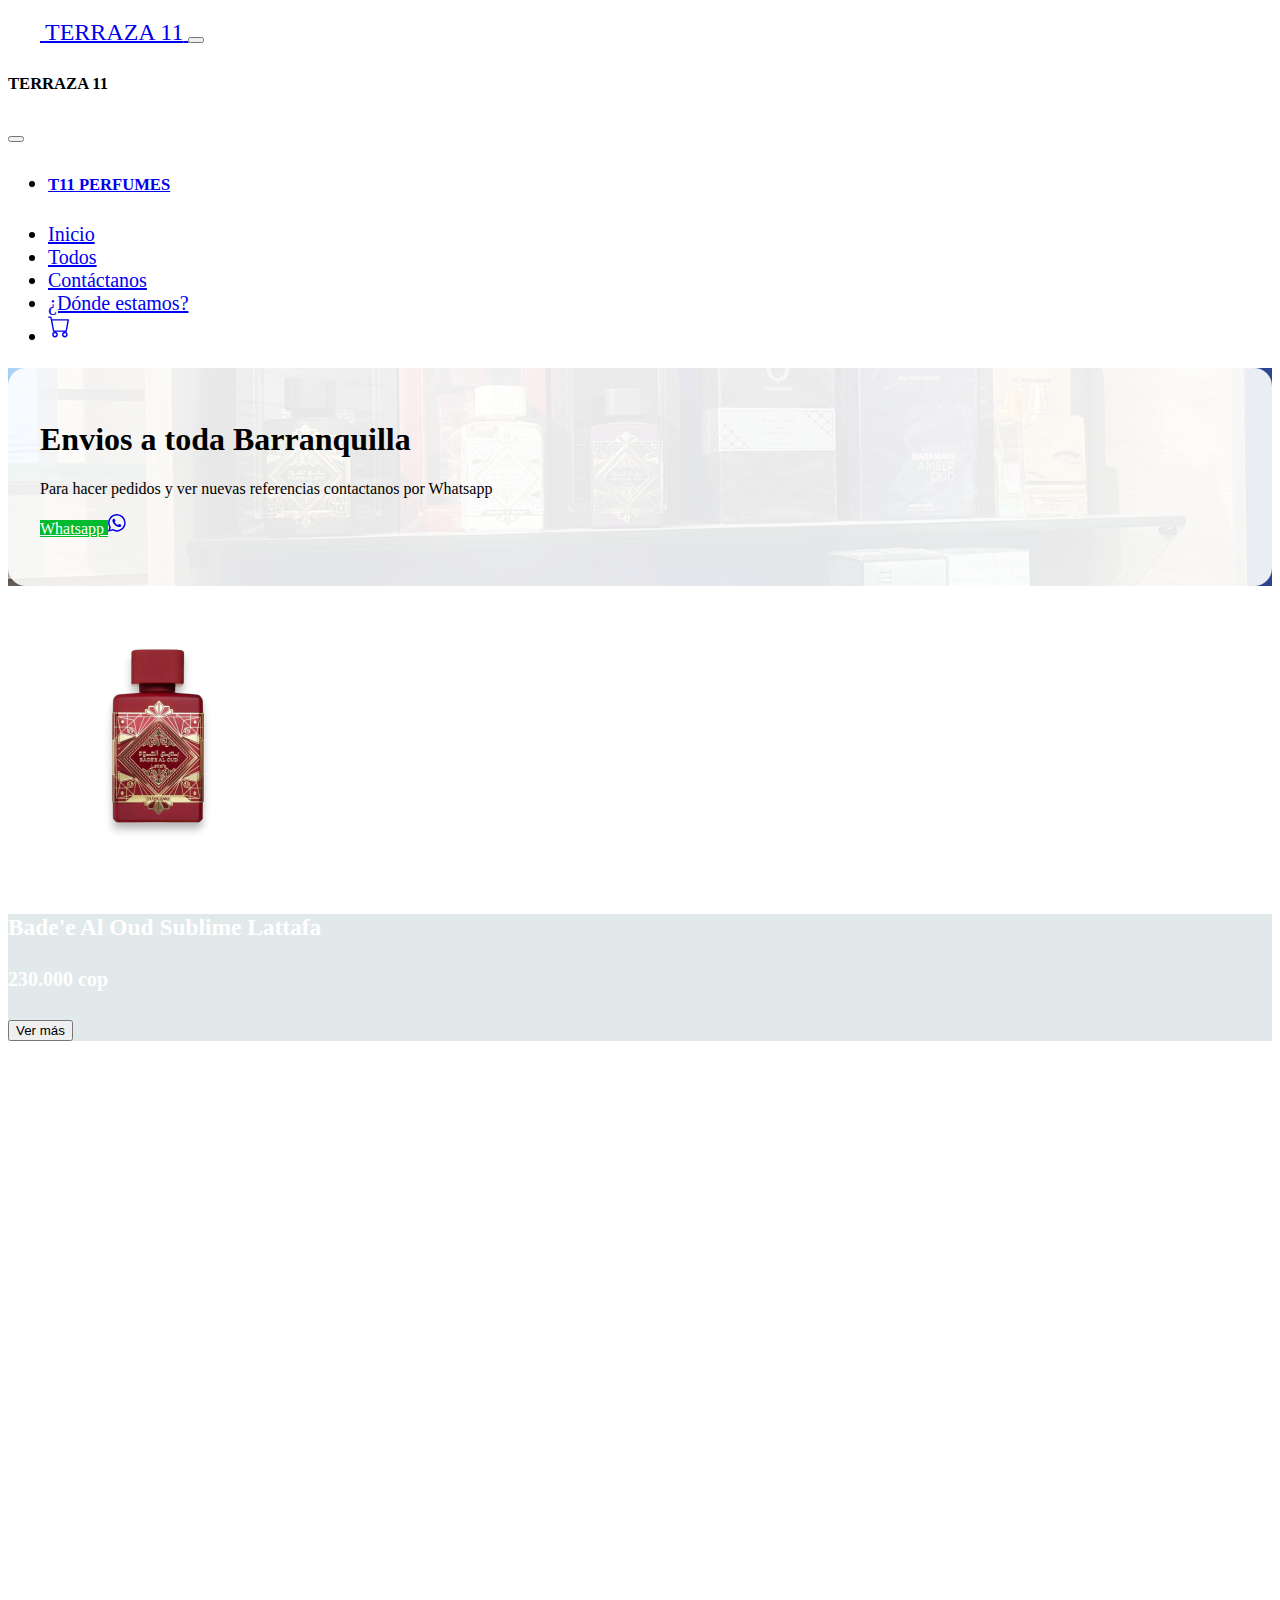
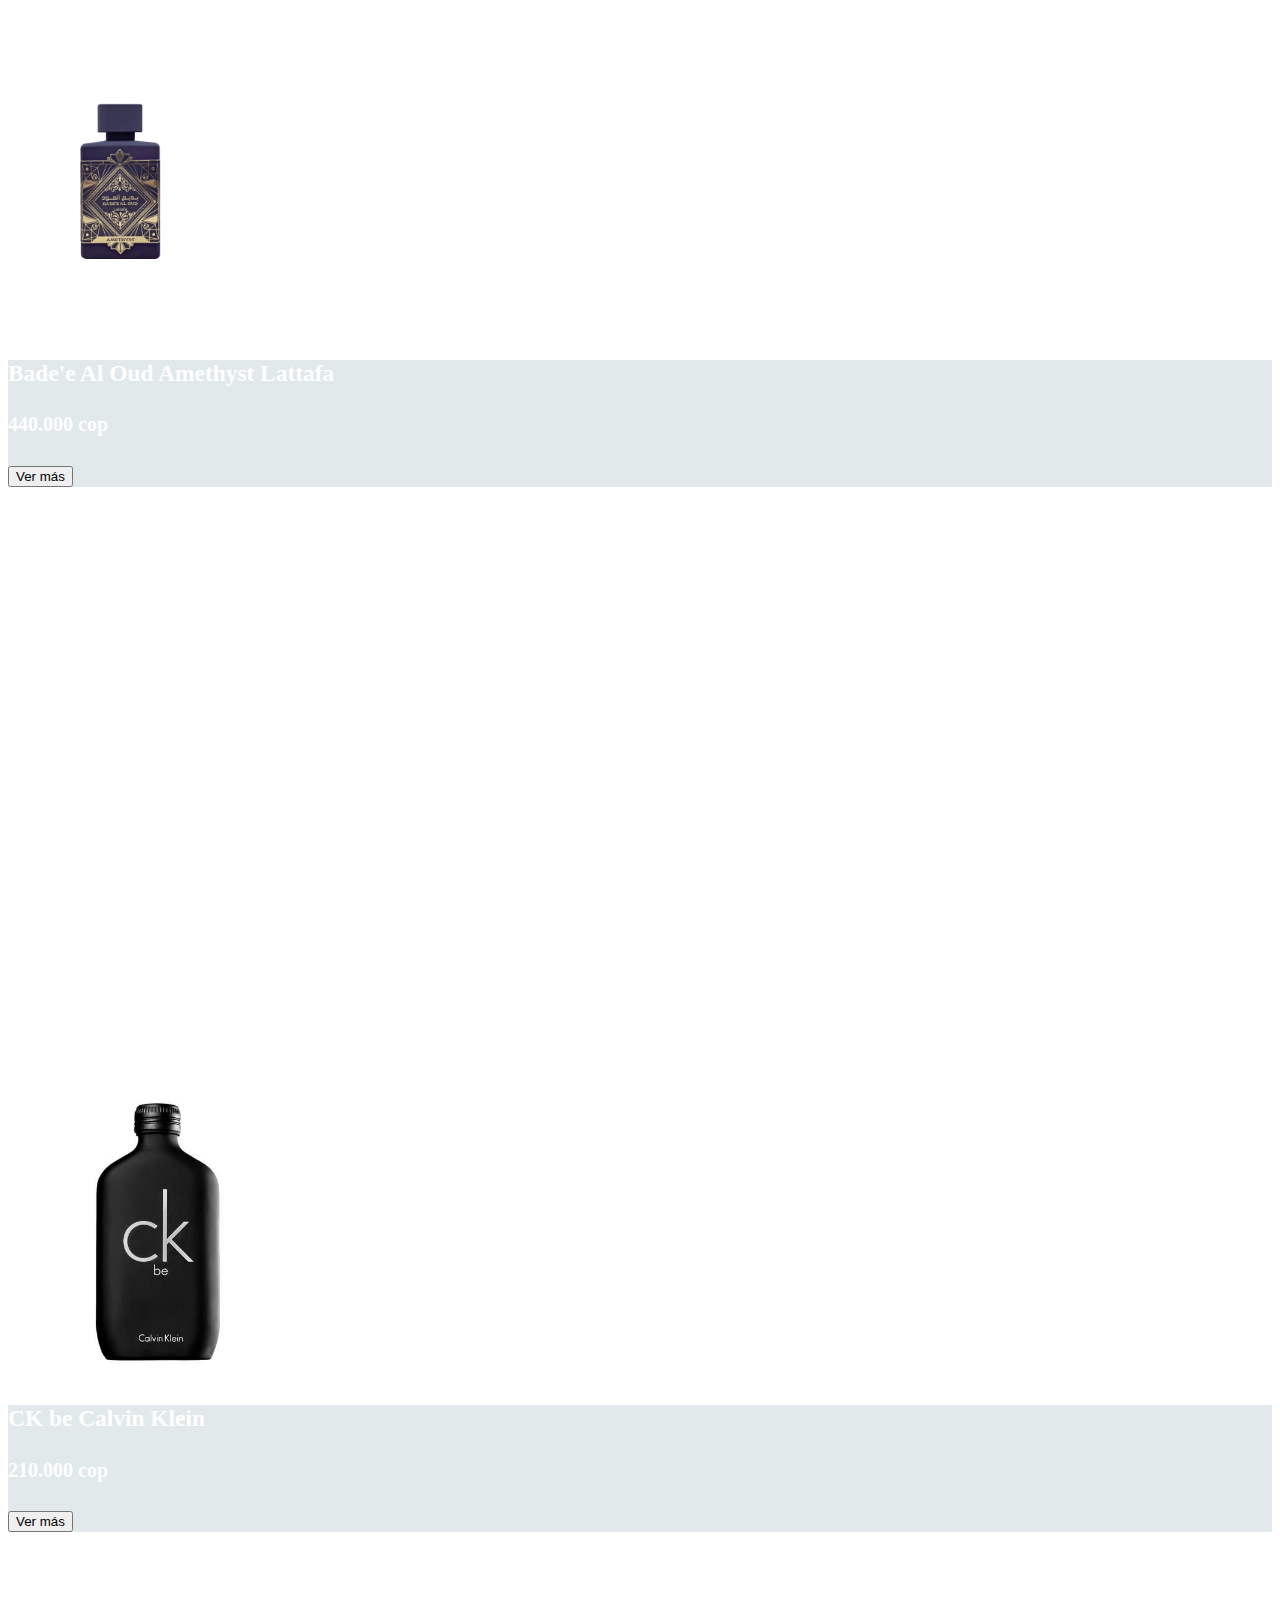
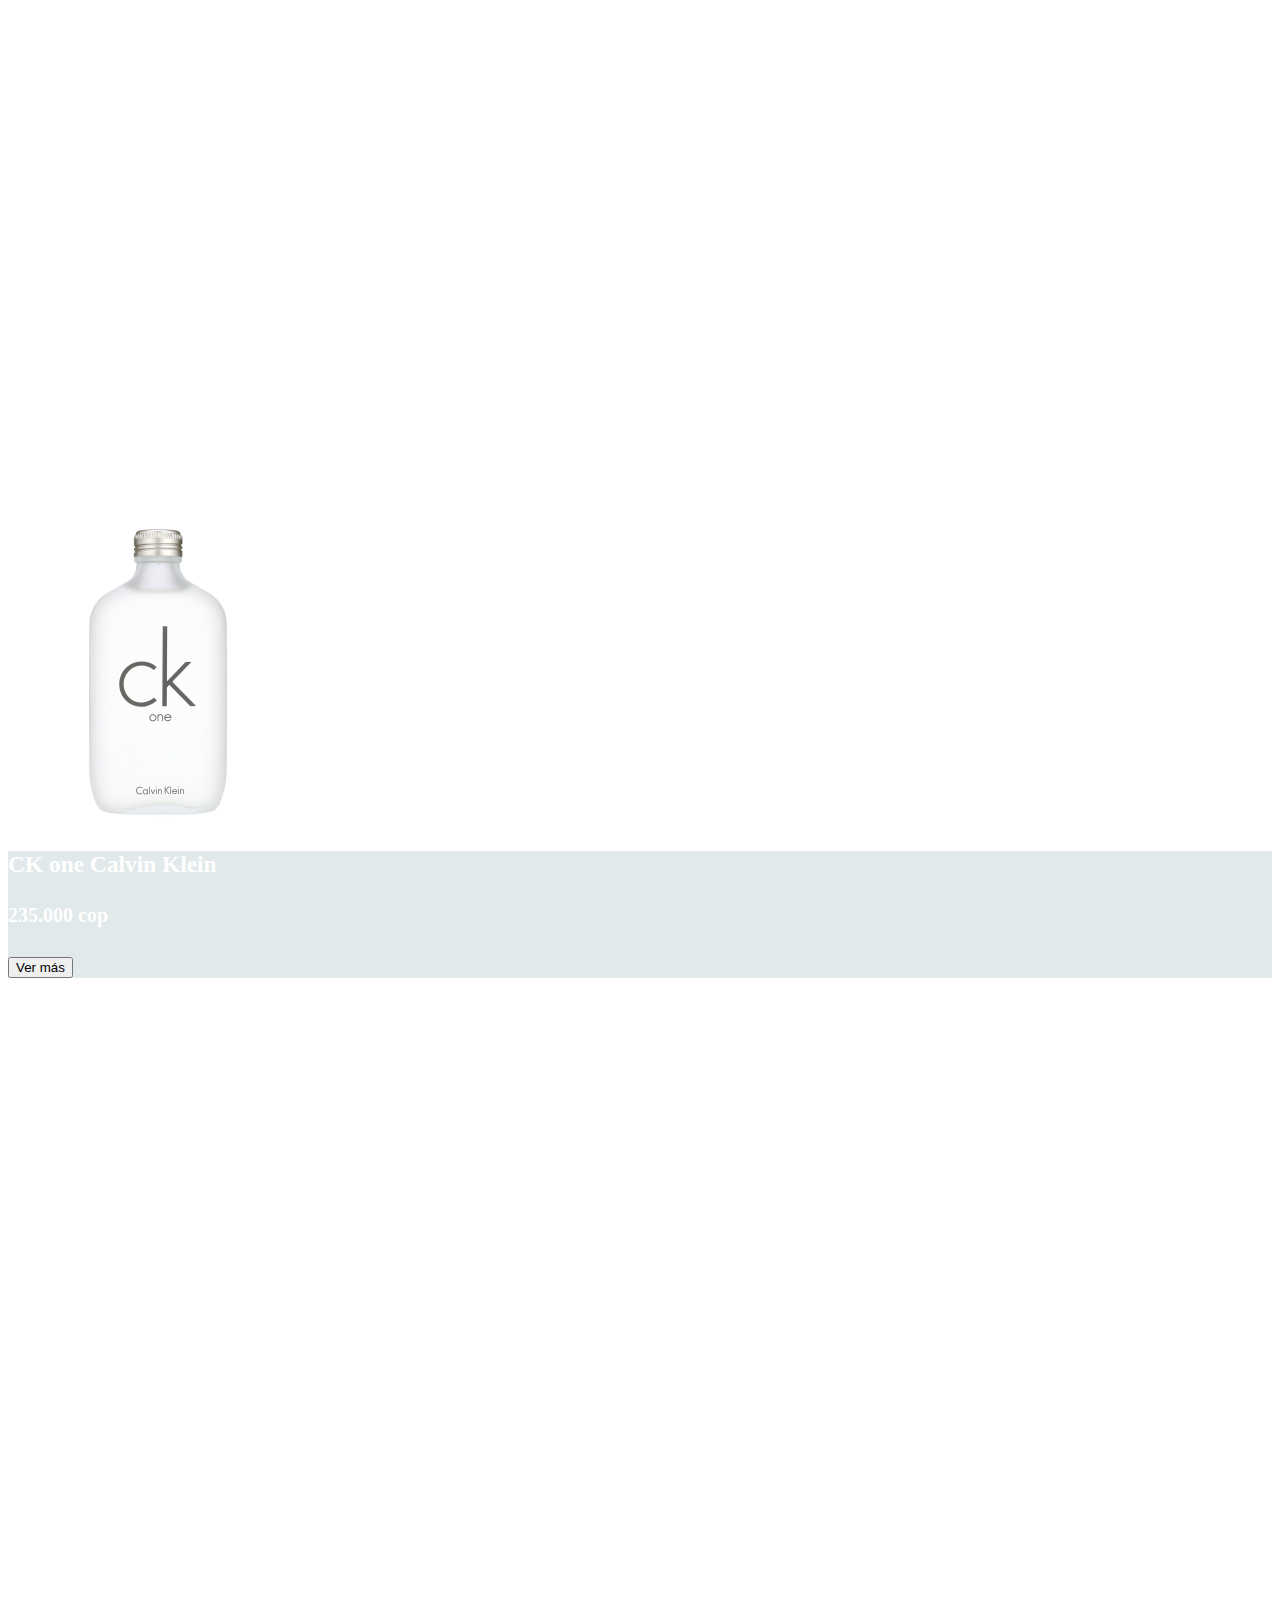
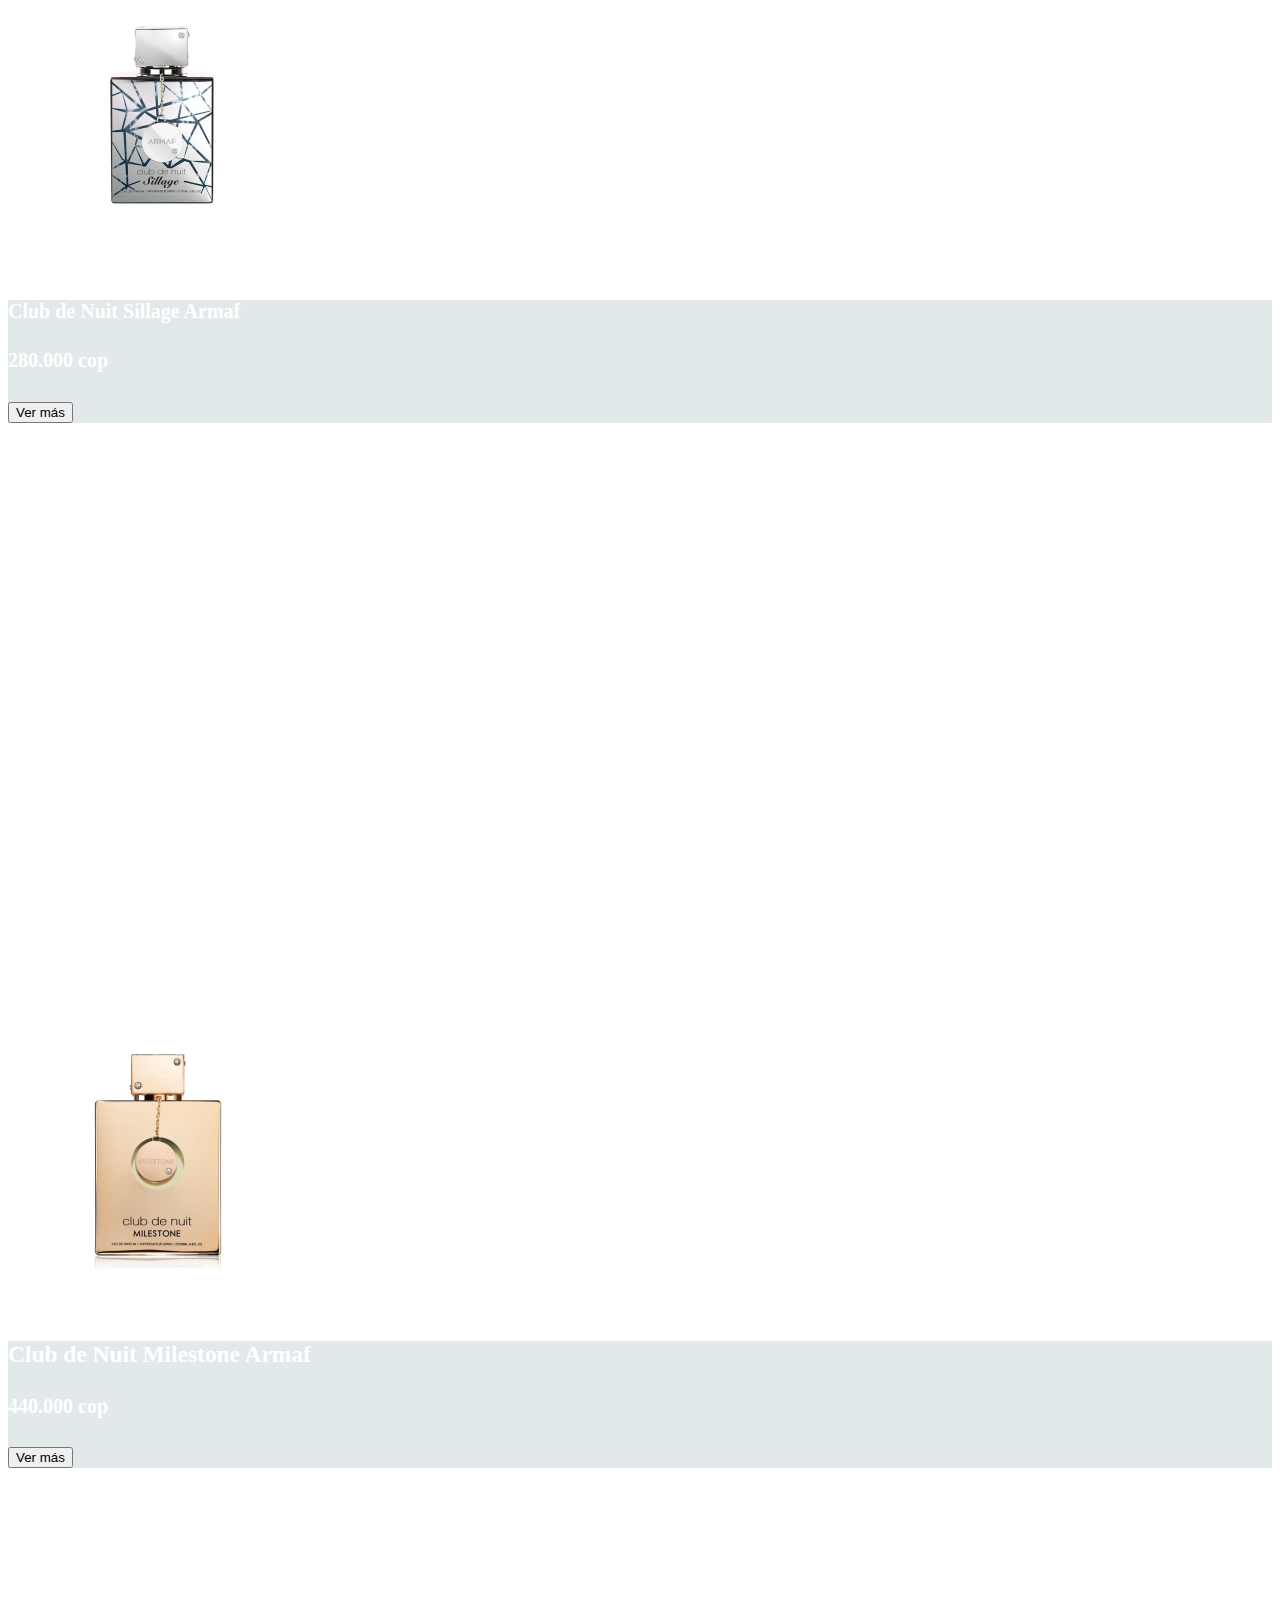
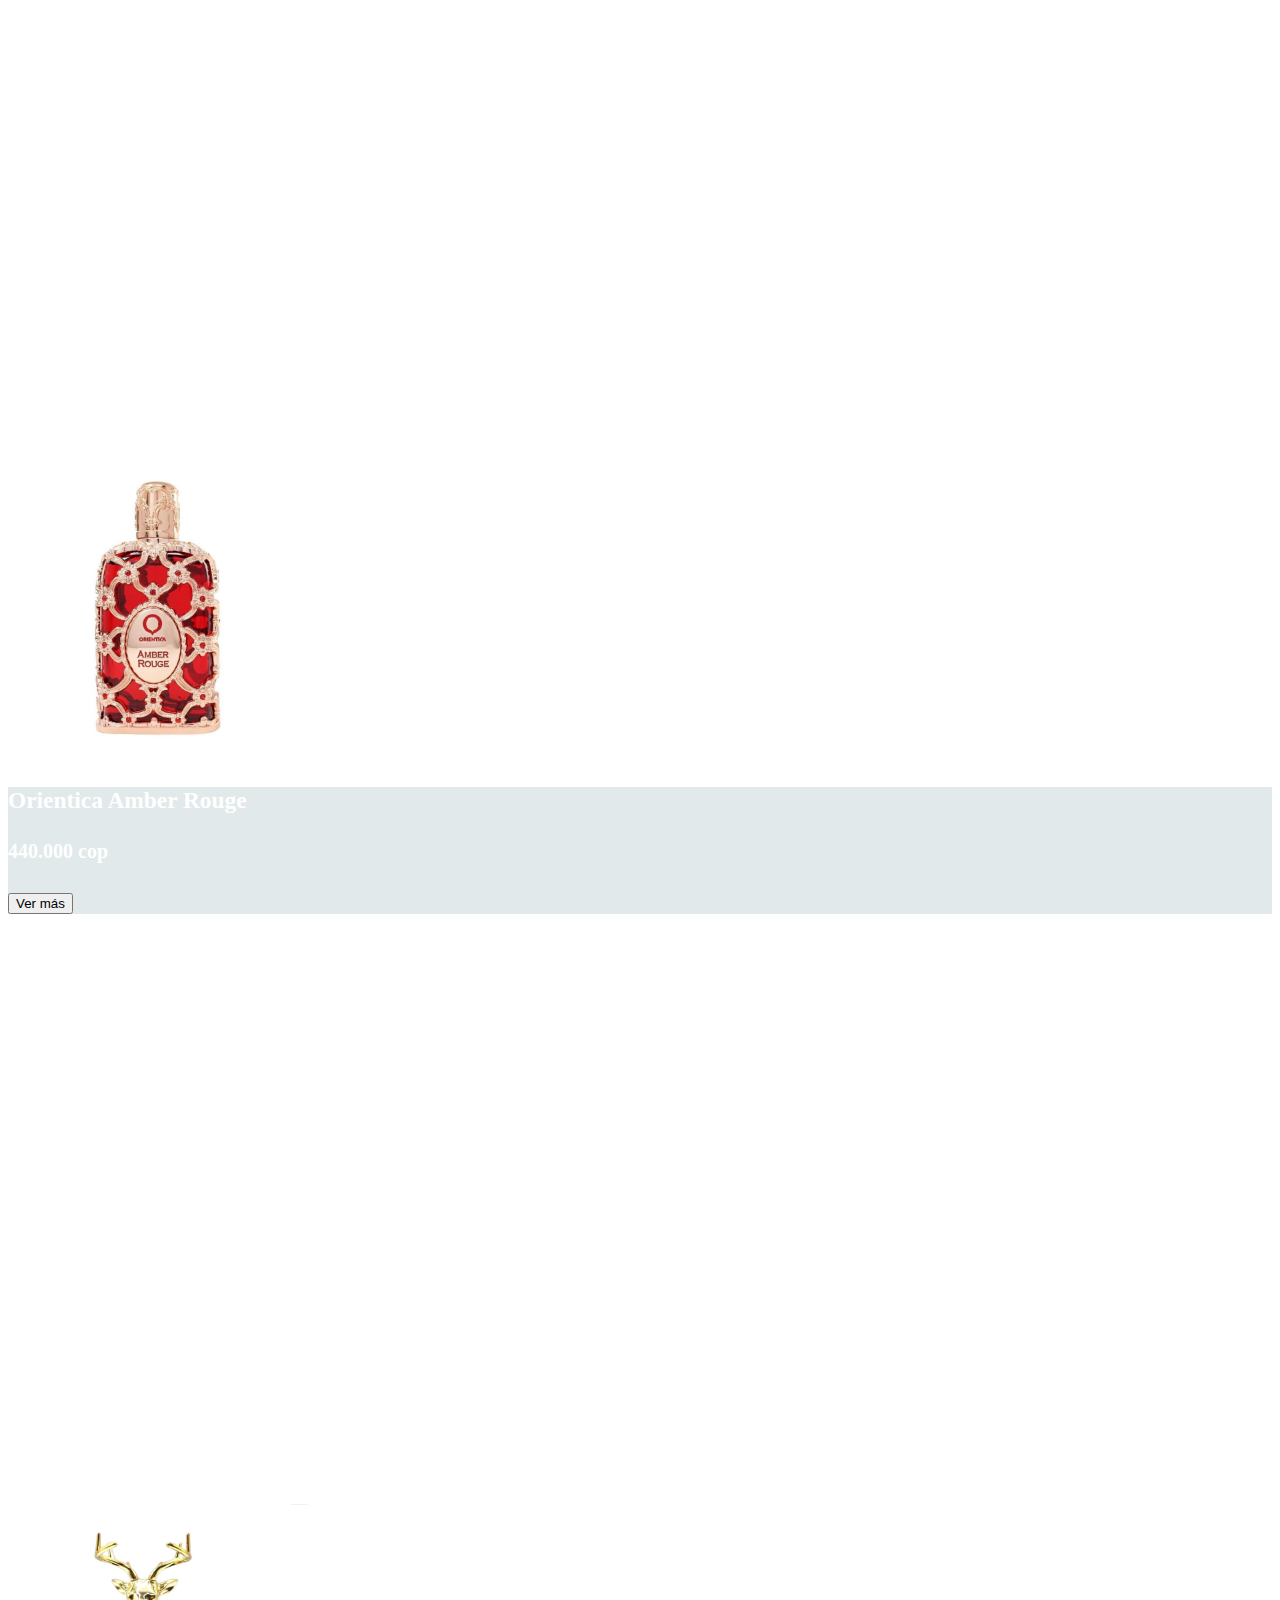
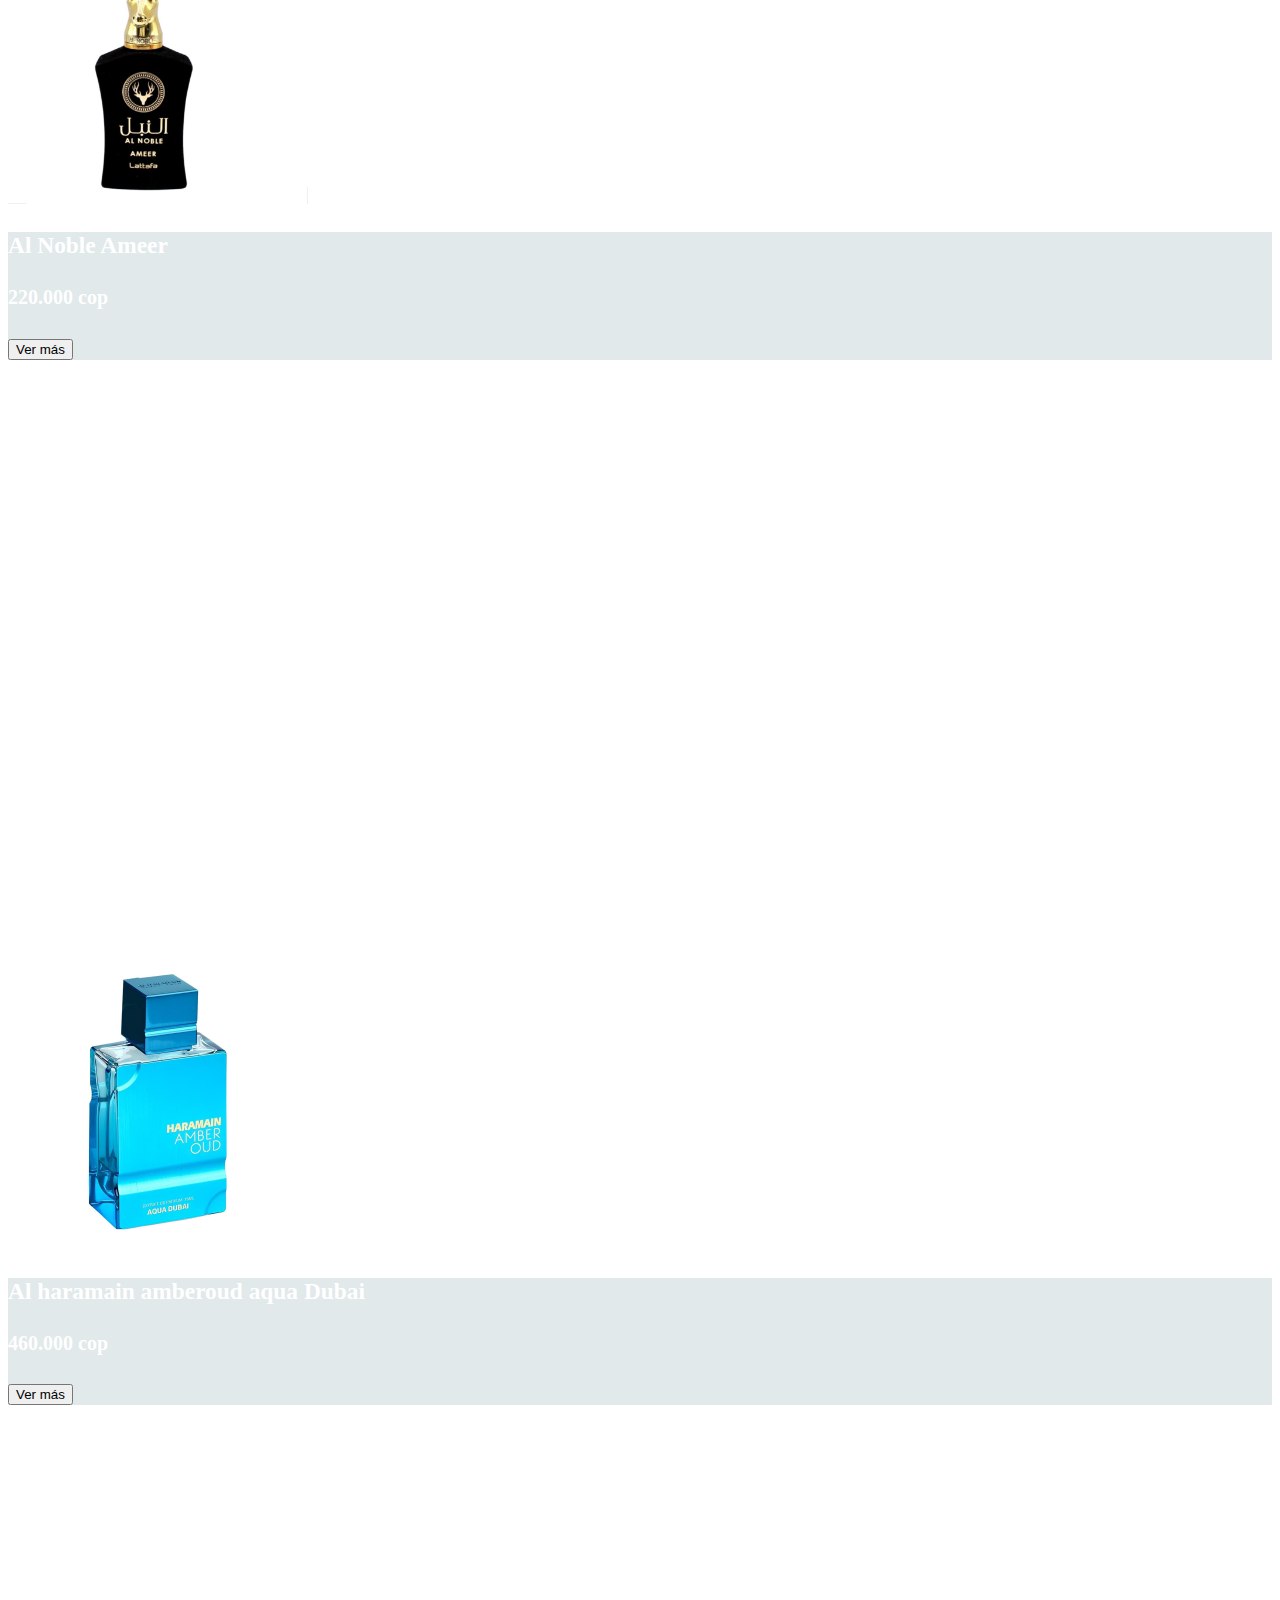
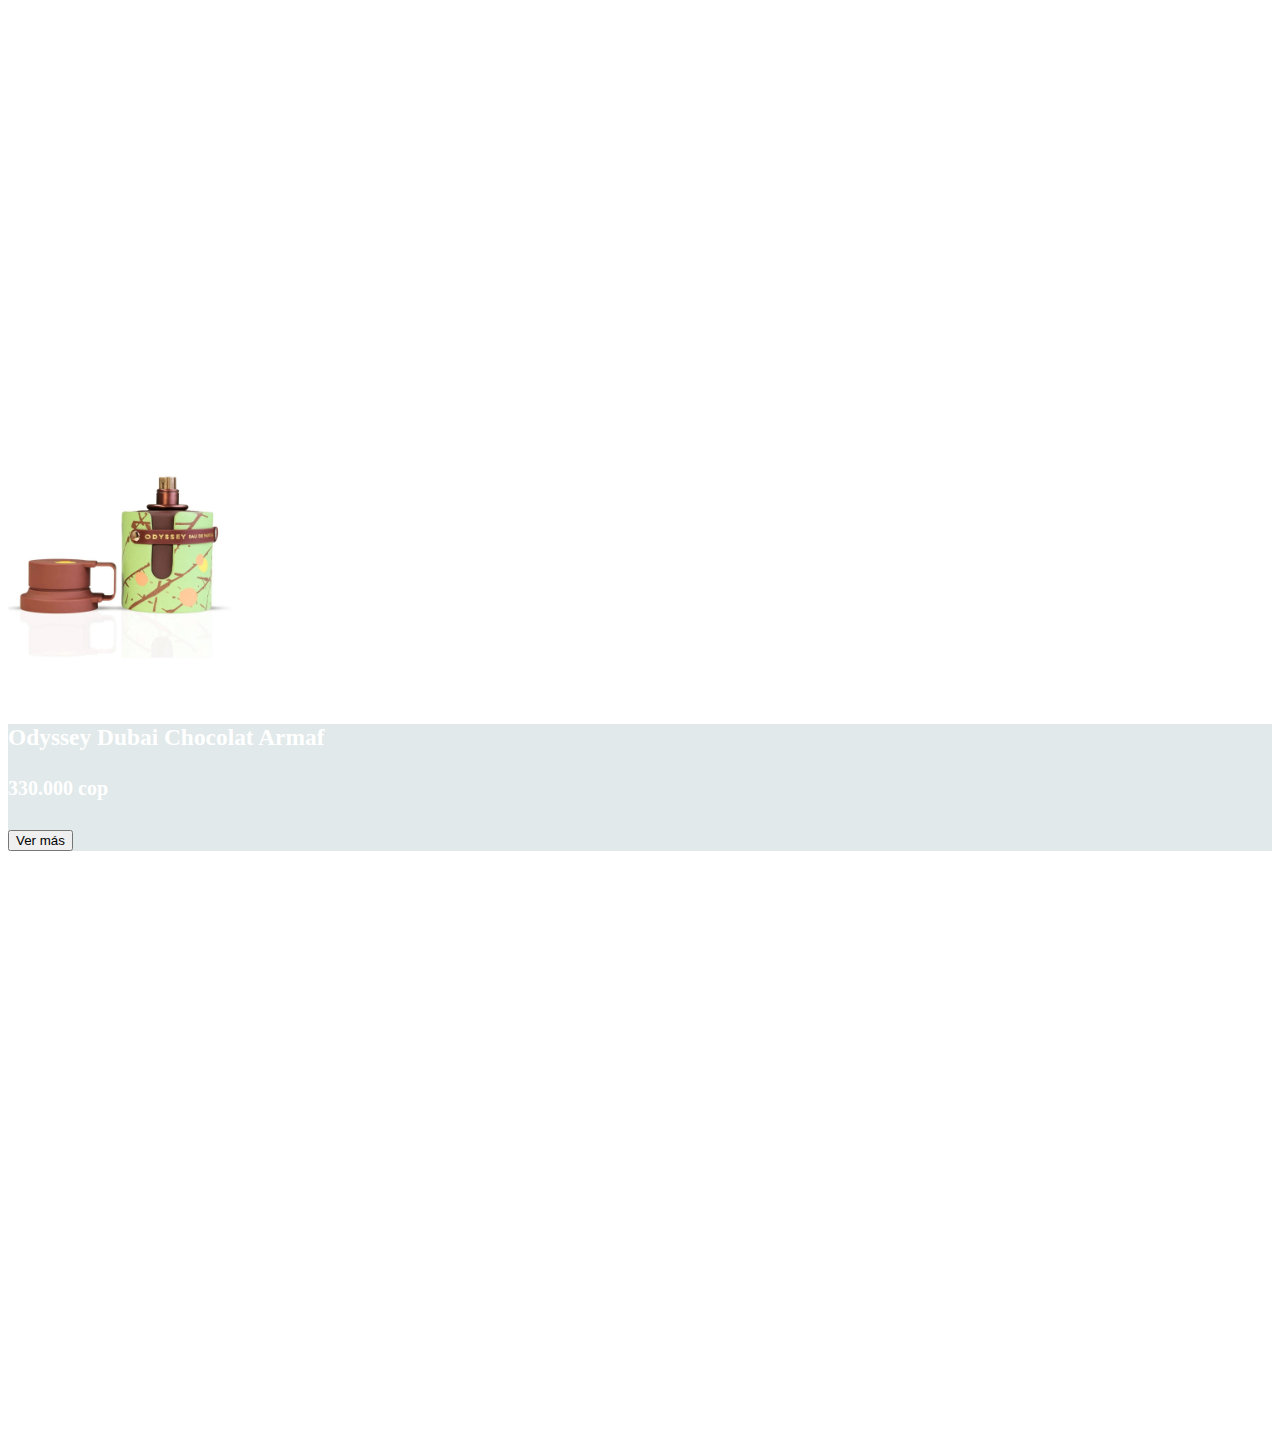
<file: Unisex.html>
<!DOCTYPE html>
<html lang="en">
  <head>
    <meta charset="UTF-8" />
    <meta name="viewport" content="width=device-width, initial-scale=1.0" />
    <title>Document</title>
    <link
      href="https://cdn.jsdelivr.net/npm/bootstrap@5.3.7/dist/css/bootstrap.min.css"
      rel="stylesheet"
      integrity="sha384-LN+7fdVzj6u52u30Kp6M/trliBMCMKTyK833zpbD+pXdCLuTusPj697FH4R/5mcr"
      crossorigin="anonymous"
    />
    <style>
      .card-body {
        background-color: rgba(211, 223, 225, 0.689);
      }
      .bg-hover-scale:hover {
        transform: scale(1.05);
        transition: transform 0.3s ease;
      }

      .box-btn a {
        text-decoration: none;
        color: #fff;
        padding: 0px 0px;
        border-radius: 5px;
        font-size: 20px;
      }

      .modal {
        visibility: hidden;

        display: flex;
        justify-content: center;
        align-items: center;
      }

      .modal-content {
        justify-content: center;
        align-items: center;
        position: relative;
        width: 90%;
        max-width: 550px;
        height: 550px;
        background-color: #fff;
        padding: 20px;
        border-radius: 10px;
        box-shadow: 0 0 10px rgba(0, 0, 0, 0.1);
      }

      .modal-img {
        width: 100%;
      }
      .modal-img img {
        width: 100%;
        height: 100%;
        object-fit: cover;
      }

      .close-btn {
        position: absolute;
        top: 10px;
        right: 10px;
        width: 30px;
        display: flex;
        justify-content: center;
        align-items: center;
        border-radius: 5px;
      }

      .close-btn a {
        text-decoration: none;
        color: #5e6469;
        font-size: 30px;
      }

      .modal:target {
        visibility: visible;
        opacity: 1;
      }
    </style>
  </head>
  <body>
    <nav
      class="navbar navbar-expand-md bg-dark sticky-top border-bottom"
      data-bs-theme="dark"
      style="min-height: 80px; font-size: 1.25rem"
    >
      <div class="container">
        <a class="navbar-brand d-md-none" href="#">
          <svg class="bi" width="32" height="32" aria-hidden="true">
            <use xlink:href="#aperture"></use>
          </svg>
          <span style="font-size: 1.5rem">TERRAZA 11</span>
        </a>
        <button
          class="navbar-toggler"
          type="button"
          data-bs-toggle="offcanvas"
          data-bs-target="#offcanvas"
          aria-controls="offcanvas"
          aria-label="Toggle navigation"
        >
          <span class="navbar-toggler-icon"></span>
        </button>
        <div
          class="offcanvas offcanvas-end"
          tabindex="-1"
          id="offcanvas"
          aria-labelledby="offcanvasLabel"
        >
          <div class="offcanvas-header">
            <h5 class="offcanvas-title" id="offcanvasLabel">TERRAZA 11</h5>
            <button
              type="button"
              class="btn-close"
              data-bs-dismiss="offcanvas"
              aria-label="Close"
            ></button>
          </div>
          <div class="offcanvas-body">
            <ul class="navbar-nav flex-grow-1 justify-content-between">
              <li class="nav-item">
                <a class="nav-link" href="#" aria-label="Aperture">
                  <h5 class="offcanvas-title" id="offcanvasLabel">
                    T11 PERFUMES
                  </h5>
                </a>
              </li>
              <li class="nav-item">
                <a class="nav-link" href="./index.html">Inicio</a>
              </li>

              <li class="nav-item">
                <a class="nav-link" href="./Todos.html">Todos</a>
              </li>
              <li class="nav-item">
                <a class="nav-link" href="https://wa.me/573005239992"
                  >Contáctanos</a
                >
              </li>
              <li class="nav-item">
                <a class="nav-link" href="./Donde estamos.html"
                  >¿Dónde estamos?</a
                >
              </li>
              <li class="nav-item">
                <a class="nav-link" href="#" aria-label="Cart">
                  <svg
                    xmlns="http://www.w3.org/2000/svg"
                    width="28"
                    height="28"
                    fill="currentColor"
                    class="bi bi-cart"
                    viewBox="0 0 20 20"
                  >
                    <path
                      d="M0 1.5A.5.5 0 0 1 .5 1H2a.5.5 0 0 1 .485.379L2.89 3H14.5a.5.5 0 0 1 .491.592l-1.5 8A.5.5 0 0 1 13 12H4a.5.5 0 0 1-.491-.408L2.01 3.607 1.61 2H.5a.5.5 0 0 1-.5-.5M3.102 4l1.313 7h8.17l1.313-7zM5 12a2 2 0 1 0 0 4 2 2 0 0 0 0-4m7 0a2 2 0 1 0 0 4 2 2 0 0 0 0-4m-7 1a1 1 0 1 1 0 2 1 1 0 0 1 0-2m7 0a1 1 0 1 1 0 2 1 1 0 0 1 0-2"
                    />
                  </svg>
                </a>
              </li>
            </ul>
          </div>
        </div>
      </div>
    </nav>

    <main>
      <section
        class="py-5 text-center container"
        style="
          background-image: url('./HOME/Home\ 1.jpg');
          background-size: cover;
          background-position: center;
          width: 100 vw;
        "
      >
        <div class="row py-lg-5">
          <div class="col-lg-6 col-md-8 mx-auto">
            <div
              style="
                background: rgba(255, 255, 255, 0.9);
                border-radius: 18px;
                padding: 2rem;
              "
            >
              <h1 class="fw-light">Envios a toda Barranquilla</h1>
              <p class="lead text-body-secondary">
                Para hacer pedidos y ver nuevas referencias contactanos por
                Whatsapp
              </p>
              <p>
                <a
                  href="https://wa.me/573005239992"
                  class="btn my-2"
                  style="background-color: #00bb2d; color: #fff; border: none"
                >
                  Whatsapp
                </a>
                <a
                  href="https://wa.me/573005239992"
                  class="btn btn-secondary my-2"
                >
                  <svg
                    xmlns="http://www.w3.org/2000/svg"
                    width="20"
                    height="20"
                    fill="currentColor"
                    class="bi bi-whatsapp"
                    viewBox="0 0 18 18"
                  >
                    <path
                      d="M13.601 2.326A7.85 7.85 0 0 0 7.994 0C3.627 0 .068 3.558.064 7.926c0 1.399.366 2.76 1.057 3.965L0 16l4.204-1.102a7.9 7.9 0 0 0 3.79.965h.004c4.368 0 7.926-3.558 7.93-7.93A7.9 7.9 0 0 0 13.6 2.326zM7.994 14.521a6.6 6.6 0 0 1-3.356-.92l-.24-.144-2.494.654.666-2.433-.156-.251a6.56 6.56 0 0 1-1.007-3.505c0-3.626 2.957-6.584 6.591-6.584a6.56 6.56 0 0 1 4.66 1.931 6.56 6.56 0 0 1 1.928 4.66c-.004 3.639-2.961 6.592-6.592 6.592m3.615-4.934c-.197-.099-1.17-.578-1.353-.646-.182-.065-.315-.099-.445.099-.133.197-.513.646-.627.775-.114.133-.232.148-.43.05-.197-.1-.836-.308-1.592-.985-.59-.525-.985-1.175-1.103-1.372-.114-.198-.011-.304.088-.403.087-.088.197-.232.296-.346.1-.114.133-.198.198-.33.065-.134.034-.248-.015-.347-.05-.099-.445-1.076-.612-1.47-.16-.389-.323-.335-.445-.34-.114-.007-.247-.007-.38-.007a.73.73 0 0 0-.529.247c-.182.198-.691.677-.691 1.654s.71 1.916.81 2.049c.098.133 1.394 2.132 3.383 2.992.47.205.84.326 1.129.418.475.152.904.129 1.246.08.38-.058 1.171-.48 1.338-.943.164-.464.164-.86.114-.943-.049-.084-.182-.133-.38-.232"
                    />
                  </svg>
                </a>
              </p>
            </div>
          </div>
        </div>
      </section>

      <div class="album py-5 bg-body-tertiary">
        <div class="container">
          <div class="row row-cols-1 row-cols-sm-2 row-cols-md-3 g-3">
            <div class="box-btn">
              <a href="#mymodal34">
                <div class="col">
                  <div class="card bg-hover-scale">
                    <img
                      src="./MUJERES/SUBLIME.jpg"
                      alt="SUBLIME"
                      class="img-fluid card-img-top"
                      style="height: 300px; object-fit: cover"
                    />
                    <div class="card-body">
                      <h3 class="card-text">Bade'e Al Oud Sublime Lattafa</h3>
                      <h4>230.000 cop</h4>
                      <div
                        class="d-flex justify-content-between align-items-center"
                      >
                        <div class="btn-group">
                          <button
                            type="button"
                            class="btn btn-sm btn-outline-secondary"
                          >
                            Ver más
                          </button>
                        </div>
                      </div>
                    </div>
                  </div>
                </div></a
              >
              <div id="mymodal34" class="modal">
                <div class="modal-content">
                  <div class="close-btn">
                    <a class="modal_close" href="#">&times;</a>
                  </div>
                  <div class="slider-box">
                    <div class="modal-img">
                      <img
                        src="./REVIEWS/Bade'e Al Oud Sublime Lattafa review.png"
                      />
                    </div>
                    <div>
                      <h2>Bade'e Al Oud Sublime Lattafa 100ml</h2>
                      <p class="lead text-body-secondary">
                        Perfume original con número de serie y QR verificables
                      </p>
                    </div>
                  </div>
                </div>
              </div>
            </div>

            <div class="box-btn">
              <a href="#mymodal1">
                <div class="col">
                  <div class="card bg-hover-scale">
                    <img
                      src="./UNISEX/Amethyst.jpg"
                      alt="Versace Eros"
                      class="img-fluid card-img-top"
                      style="height: 300px; object-fit: cover"
                    />
                    <div class="card-body">
                      <h3 class="card-text">Bade'e Al Oud Amethyst Lattafa</h3>
                      <h4>440.000 cop</h4>
                      <div
                        class="d-flex justify-content-between align-items-center"
                      >
                        <div class="btn-group">
                          <button
                            type="button"
                            class="btn btn-sm btn-outline-secondary box-btn"
                          >
                            Ver más
                          </button>
                        </div>
                      </div>
                    </div>
                  </div>
                </div></a
              >
              <div id="mymodal1" class="modal">
                <div class="modal-content">
                  <div class="close-btn">
                    <a class="modal_close" href="#">&times;</a>
                  </div>
                  <div class="slider-box">
                    <div class="modal-img">
                      <img
                        src="./REVIEWS/Bade'e Al Oud Amethyst Lattafa review.png"
                      />
                    </div>
                    <div>
                      <h2>Bade'e Al Oud Amethyst Lattafa 100ml</h2>
                      <p class="lead text-body-secondary">
                        Perfume original con número de serie y QR verificables
                      </p>
                    </div>
                  </div>
                </div>
              </div>
            </div>

            <div class="box-btn">
              <a href="#mymodal24">
                <div class="col">
                  <div class="card bg-hover-scale">
                    <img
                      src="./HOMBRES/CK be.jpg"
                      alt="CK be"
                      class="img-fluid card-img-top"
                      style="height: 300px; object-fit: cover"
                    />
                    <div class="card-body">
                      <h3 class="card-text">CK be Calvin Klein</h3>
                      <h4>210.000 cop</h4>
                      <div
                        class="d-flex justify-content-between align-items-center"
                      >
                        <div class="btn-group">
                          <button
                            type="button"
                            class="btn btn-sm btn-outline-secondary"
                          >
                            Ver más
                          </button>
                        </div>
                      </div>
                    </div>
                  </div>
                </div></a
              >
              <div id="mymodal24" class="modal">
                <div class="modal-content">
                  <div class="close-btn">
                    <a class="modal_close" href="#">&times;</a>
                  </div>
                  <div class="slider-box">
                    <div class="modal-img">
                      <img src="./REVIEWS/CK be review.png" />
                    </div>
                    <div>
                      <h2>CK be Calvin Klein 200ml</h2>
                      <p class="lead text-body-secondary">
                        Perfume original con número de serie y QR verificables
                      </p>
                    </div>
                  </div>
                </div>
              </div>
            </div>
            <div class="box-btn">
              <a href="#mymodal25">
                <div class="col">
                  <div class="card bg-hover-scale">
                    <img
                      src="./HOMBRES/CK one.jpg"
                      alt="CK one"
                      class="img-fluid card-img-top"
                      style="height: 300px; object-fit: cover"
                    />
                    <div class="card-body">
                      <h3 class="card-text">CK one Calvin Klein</h3>
                      <h4>235.000 cop</h4>
                      <div
                        class="d-flex justify-content-between align-items-center"
                      >
                        <div class="btn-group">
                          <button
                            type="button"
                            class="btn btn-sm btn-outline-secondary"
                          >
                            Ver más
                          </button>
                        </div>
                      </div>
                    </div>
                  </div>
                </div></a
              >
              <div id="mymodal25" class="modal">
                <div class="modal-content">
                  <div class="close-btn">
                    <a class="modal_close" href="#">&times;</a>
                  </div>
                  <div class="slider-box">
                    <div class="modal-img">
                      <img src="./REVIEWS/CK one review.png" />
                    </div>
                    <div>
                      <h2>CK one Calvin Klein 200ml</h2>
                      <p class="lead text-body-secondary">
                        Perfume original con número de serie y QR verificables
                      </p>
                    </div>
                  </div>
                </div>
              </div>
            </div>

            <div class="box-btn">
              <a href="#mymodal27">
                <div class="col">
                  <div class="card bg-hover-scale">
                    <img
                      src="./HOMBRES/Club de nuit sillage.jpg"
                      alt="Club de Nuit Sillage"
                      class="img-fluid card-img-top"
                      style="height: 300px; object-fit: cover"
                    />
                    <div class="card-body">
                      <h4 class="card-text">Club de Nuit Sillage Armaf</h4>
                      <h4>280.000 cop</h4>
                      <div
                        class="d-flex justify-content-between align-items-center"
                      >
                        <div class="btn-group">
                          <button
                            type="button"
                            class="btn btn-sm btn-outline-secondary"
                          >
                            Ver más
                          </button>
                        </div>
                      </div>
                    </div>
                  </div>
                </div></a
              >
              <div id="mymodal27" class="modal">
                <div class="modal-content">
                  <div class="close-btn">
                    <a class="modal_close" href="#">&times;</a>
                  </div>
                  <div class="slider-box">
                    <div class="modal-img">
                      <img src="./REVIEWS/Club de Nuit Sillage review .png" />
                    </div>
                    <div>
                      <h2>Club de Nuit Sillage Armaf 100ml</h2>
                      <p class="lead text-body-secondary">
                        Perfume original con número de serie y QR verificables
                      </p>
                    </div>
                  </div>
                </div>
              </div>
            </div>

            <div class="box-btn">
              <a href="#mymodal2">
                <div class="col">
                  <div class="card bg-hover-scale">
                    <img
                      src="./UNISEX/Club de nuit milestone.jpg"
                      alt="Club de Nuit Milestone"
                      class="img-fluid card-img-top"
                      style="height: 300px; object-fit: cover"
                    />
                    <div class="card-body">
                      <h3 class="card-text">Club de Nuit Milestone Armaf</h3>
                      <h4>440.000 cop</h4>
                      <div
                        class="d-flex justify-content-between align-items-center"
                      >
                        <div class="btn-group">
                          <button
                            type="button"
                            class="btn btn-sm btn-outline-secondary box-btn"
                          >
                            Ver más
                          </button>
                        </div>
                      </div>
                    </div>
                  </div>
                </div></a
              >
              <div id="mymodal2" class="modal">
                <div class="modal-content">
                  <div class="close-btn">
                    <a class="modal_close" href="#">&times;</a>
                  </div>
                  <div class="slider-box">
                    <div class="modal-img">
                      <img
                        src="./REVIEWS/Club de Nuit Milestone Armaf review.png"
                      />
                    </div>
                    <div>
                      <h2>Club de Nuit Milestone Armaf</h2>
                      <p class="lead text-body-secondary">
                        Perfume original con número de serie y QR verificables
                      </p>
                    </div>
                  </div>
                </div>
              </div>
            </div>

            <div class="box-btn">
              <a href="#mymodal7">
                <div class="col">
                  <div class="card bg-hover-scale">
                    <img
                      src="./UNISEX/Orientica Amber rouge.jpg"
                      alt="Versace Eros"
                      class="img-fluid card-img-top"
                      style="height: 300px; object-fit: cover"
                    />
                    <div class="card-body">
                      <h3 class="card-text">Orientica Amber Rouge</h3>
                      <h4>440.000 cop</h4>
                      <div
                        class="d-flex justify-content-between align-items-center"
                      >
                        <div class="btn-group">
                          <button
                            type="button"
                            class="btn btn-sm btn-outline-secondary box-btn"
                          >
                            Ver más
                          </button>
                        </div>
                      </div>
                    </div>
                  </div>
                </div></a
              >
              <div id="mymodal7" class="modal">
                <div class="modal-content">
                  <div class="close-btn">
                    <a class="modal_close" href="#">&times;</a>
                  </div>
                  <div class="slider-box">
                    <div class="modal-img">
                      <img src="./REVIEWS/Orientica Amber Rouge review.png" />
                    </div>
                    <div>
                      <h2>Orientica Amber Rouge</h2>
                      <p class="lead text-body-secondary">
                        Perfume original con número de serie y QR verificables
                      </p>
                    </div>
                  </div>
                </div>
              </div>
            </div>

            <div class="box-btn">
              <a href="#mymodal39">
                <div class="col">
                  <div class="card bg-hover-scale">
                    <img
                      src="./HOMBRES/al noble ameer.jpg"
                      alt="Al Noble Ameer"
                      class="img-fluid card-img-top"
                      style="height: 300px; object-fit: cover"
                    />
                    <div class="card-body">
                      <h3 class="card-text">Al Noble Ameer</h3>
                      <h4>220.000 cop</h4>
                      <div
                        class="d-flex justify-content-between align-items-center"
                      >
                        <div class="btn-group">
                          <button
                            type="button"
                            class="btn btn-sm btn-outline-secondary"
                          >
                            Ver más
                          </button>
                        </div>
                      </div>
                    </div>
                  </div>
                </div></a
              >

              <div id="mymodal39" class="modal">
                <div class="modal-content">
                  <div class="close-btn">
                    <a class="modal_close" href="#">&times;</a>
                  </div>
                  <div class="slider-box">
                    <div class="modal-img">
                      <img src="./REVIEWS/Al Noble Ameer review.png" />
                    </div>
                    <div>
                      <h2>Al Noble Ameer 100ml</h2>
                      <p class="lead text-body-secondary">
                        Perfume original con número de serie y QR verificables
                      </p>
                    </div>
                  </div>
                </div>
              </div>
            </div>

            <div class="box-btn">
              <a href="#mymodal49">
                <div class="col">
                  <div class="card bg-hover-scale">
                    <img
                      src="./HOMBRES/Al haramain amberoud aqua Dubai.jpg"
                      alt="Al haramain amberoud aqua Dubai"
                      class="img-fluid card-img-top"
                      style="height: 300px; object-fit: cover"
                    />
                    <div class="card-body">
                      <h3 class="card-text">Al haramain amberoud aqua Dubai</h3>
                      <h4>460.000 cop</h4>
                      <div
                        class="d-flex justify-content-between align-items-center"
                      >
                        <div class="btn-group">
                          <button
                            type="button"
                            class="btn btn-sm btn-outline-secondary"
                          >
                            Ver más
                          </button>
                        </div>
                      </div>
                    </div>
                  </div>
                </div></a
              >
              <div id="mymodal49" class="modal">
                <div class="modal-content">
                  <div class="close-btn">
                    <a class="modal_close" href="#">&times;</a>
                  </div>
                  <div class="slider-box">
                    <div class="modal-img">
                      <img
                        src="./REVIEWS/Al Haramain Amberoud aqua Dubai review.png"
                      />
                    </div>
                    <div>
                      <h2>Al haramain amberoud aqua Dubai 75ml</h2>
                      <p class="lead text-body-secondary">
                        Perfume original con número de serie y QR verificables
                      </p>
                    </div>
                  </div>
                </div>
              </div>
            </div>

            <div class="box-btn">
              <a href="#mymodal6">
                <div class="col">
                  <div class="card bg-hover-scale">
                    <img
                      src="./UNISEX/Odyssey Dubai Chocolat.jpg"
                      alt="Versace Eros"
                      class="img-fluid card-img-top"
                      style="height: 300px; object-fit: cover"
                    />
                    <div class="card-body">
                      <h3 class="card-text">Odyssey Dubai Chocolat Armaf</h3>
                      <h4>330.000 cop</h4>
                      <div
                        class="d-flex justify-content-between align-items-center"
                      >
                        <div class="btn-group">
                          <button
                            type="button"
                            class="btn btn-sm btn-outline-secondary box-btn"
                          >
                            Ver más
                          </button>
                        </div>
                      </div>
                    </div>
                  </div>
                </div></a
              >
              <div id="mymodal6" class="modal">
                <div class="modal-content">
                  <div class="close-btn">
                    <a class="modal_close" href="#">&times;</a>
                  </div>
                  <div class="slider-box">
                    <div class="modal-img">
                      <img
                        src="./REVIEWS/Odyssey Dubai Chocolat Armaf review.png"
                      />
                    </div>
                    <div>
                      <h2>Odyssey Dubai Chocolat Armaf</h2>
                      <p class="lead text-body-secondary">
                        Perfume original con número de serie y QR verificables
                      </p>
                    </div>
                  </div>
                </div>
              </div>
            </div>
          </div>
        </div>
      </div>
    </main>
    <script
      src="https://cdn.jsdelivr.net/npm/bootstrap@5.3.7/dist/js/bootstrap.bundle.min.js"
      integrity="sha384-ndDqU0Gzau9qJ1lfW4pNLlhNTkCfHzAVBReH9diLvGRem5+R9g2FzA8ZGN954O5Q"
      crossorigin="anonymous"
    ></script>
  </body>
</html>
</file>
<file: style.css>
.container {
  max-width: 960px;
}

.icon-link > .bi {
  width: 0.75em;
  height: 0.75em;
}
/*
 * Custom translucent site header
 */

.site-header a {
  color: #8e8e8e;
  transition: color 0.15s ease-in-out;
}
.site-header a:hover {
  color: #fff;
  text-decoration: none;
}

.bg-hover-scale:hover {
  transform: scale(1.02);
  z-index: 2;
}

/*
 * Dummy devices (replace them with your own or something else entirely!)
 */

.product-device {
  right: 10%;
  bottom: -30%;
  width: 300px;
  height: 540px;
  background-color: #333;
  border-radius: 21px;
  transform: rotate(30deg);
}

.product-device::before {
  top: 10%;
  right: 10px;
  bottom: 10%;
  left: 10px;
  content: "";
  background-color: rgba(255, 255, 255, 0.1);
  border-radius: 5px;
}

.product-device-2 {
  top: -25%;
  right: auto;
  bottom: 0;
  left: 5%;
  background-color: #e5e5e5;
}

/*
 * Extra utilities
 */

.flex-equal > * {
  flex: 1;
}
@media (min-width: 768px) {
  .flex-md-equal > * {
    flex: 1;
  }
}
</file>
